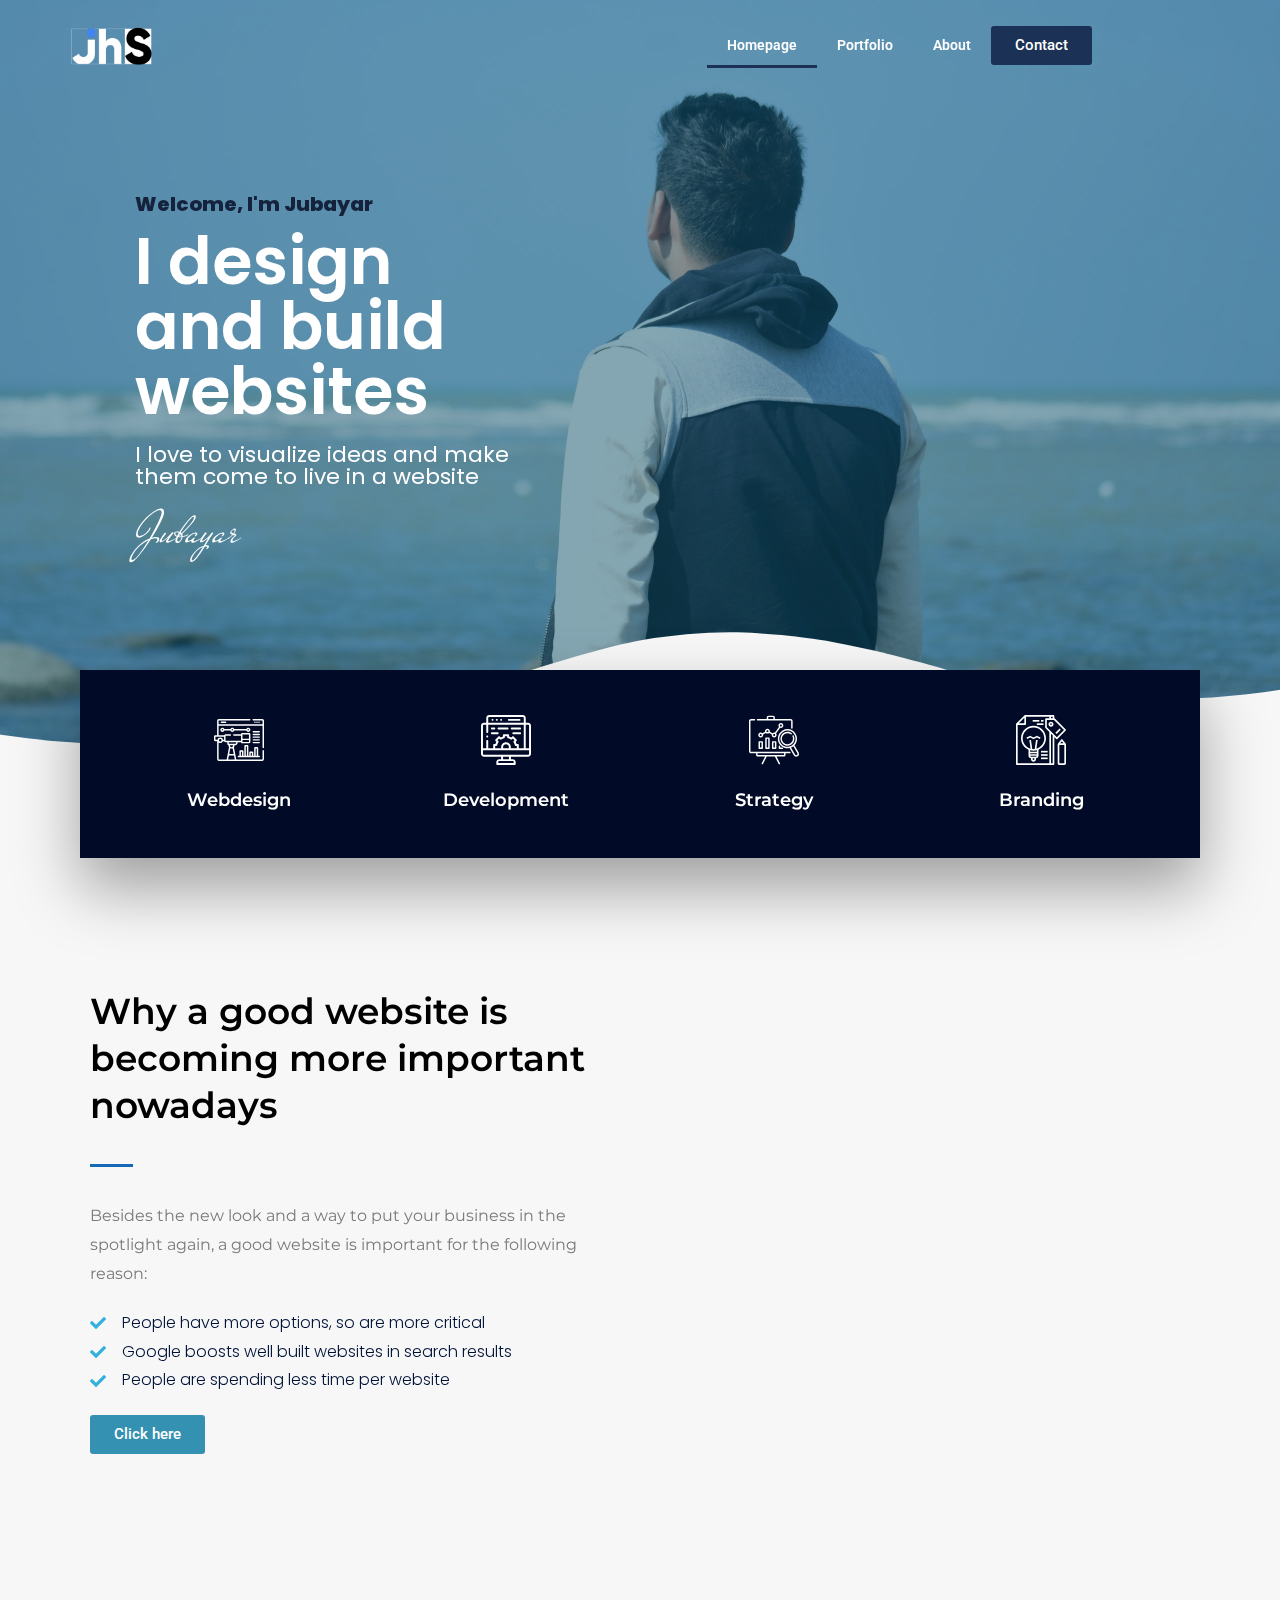
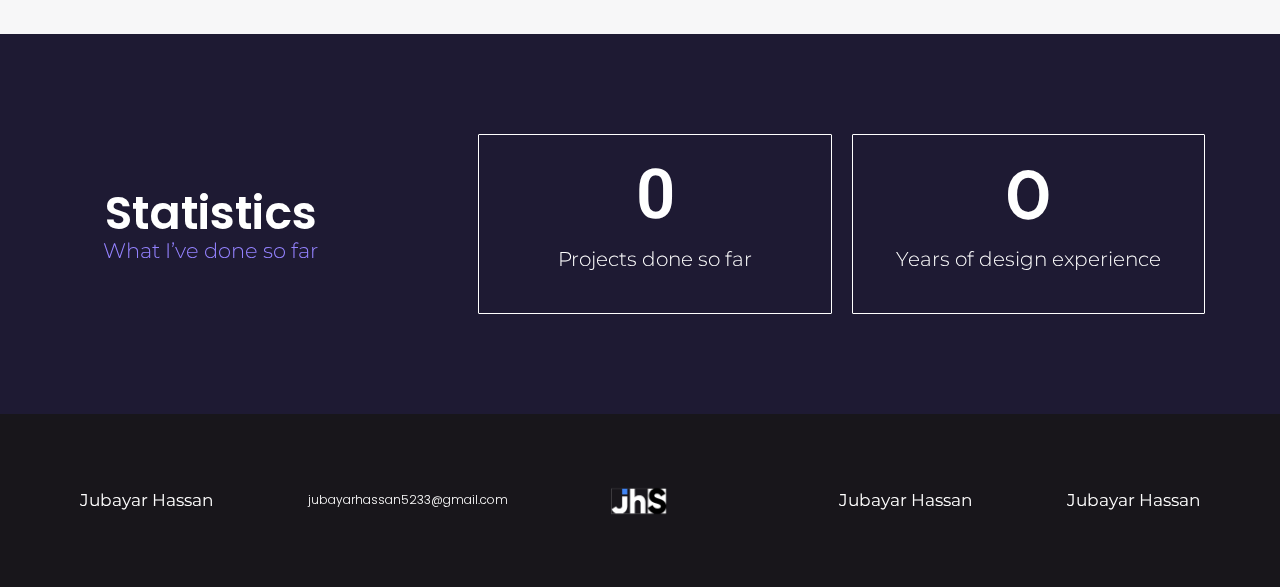
<file: index.html>
<!DOCTYPE html>
<html class="html" lang="en-US">
<head>
	<meta charset="UTF-8">
	<link rel="profile" href="https://gmpg.org/xfn/11">

	<title>MD. Jubayar Hassan &#8211; Just another WordPress site</title>
<meta name="robots" content="max-image-preview:large">
<meta name="viewport" content="width=device-width, initial-scale=1">
<link rel="dns-prefetch" href="//fonts.googleapis.com">
<link rel="dns-prefetch" href="//s.w.org">
<link rel="alternate" type="application/rss+xml" title="MD. Jubayar Hassan &raquo; Feed" href="https://jubayarhassan.github.io/jubayar2.0/feed/">
<link rel="alternate" type="application/rss+xml" title="MD. Jubayar Hassan &raquo; Comments Feed" href="https://jubayarhassan.github.io/jubayar2.0/comments/feed/">
<script>
window._wpemojiSettings = {"baseUrl":"https:\/\/s.w.org\/images\/core\/emoji\/13.1.0\/72x72\/","ext":".png","svgUrl":"https:\/\/s.w.org\/images\/core\/emoji\/13.1.0\/svg\/","svgExt":".svg","source":{"concatemoji":"https:\/\/jubayarhassan.github.io\/jubayar2.0\/wp-includes\/js\/wp-emoji-release.min.js?ver=5.9.3"}};
/*! This file is auto-generated */
!function(e,a,t){var n,r,o,i=a.createElement("canvas"),p=i.getContext&&i.getContext("2d");function s(e,t){var a=String.fromCharCode;p.clearRect(0,0,i.width,i.height),p.fillText(a.apply(this,e),0,0);e=i.toDataURL();return p.clearRect(0,0,i.width,i.height),p.fillText(a.apply(this,t),0,0),e===i.toDataURL()}function c(e){var t=a.createElement("script");t.src=e,t.defer=t.type="text/javascript",a.getElementsByTagName("head")[0].appendChild(t)}for(o=Array("flag","emoji"),t.supports={everything:!0,everythingExceptFlag:!0},r=0;r<o.length;r++)t.supports[o[r]]=function(e){if(!p||!p.fillText)return!1;switch(p.textBaseline="top",p.font="600 32px Arial",e){case"flag":return s([127987,65039,8205,9895,65039],[127987,65039,8203,9895,65039])?!1:!s([55356,56826,55356,56819],[55356,56826,8203,55356,56819])&&!s([55356,57332,56128,56423,56128,56418,56128,56421,56128,56430,56128,56423,56128,56447],[55356,57332,8203,56128,56423,8203,56128,56418,8203,56128,56421,8203,56128,56430,8203,56128,56423,8203,56128,56447]);case"emoji":return!s([10084,65039,8205,55357,56613],[10084,65039,8203,55357,56613])}return!1}(o[r]),t.supports.everything=t.supports.everything&&t.supports[o[r]],"flag"!==o[r]&&(t.supports.everythingExceptFlag=t.supports.everythingExceptFlag&&t.supports[o[r]]);t.supports.everythingExceptFlag=t.supports.everythingExceptFlag&&!t.supports.flag,t.DOMReady=!1,t.readyCallback=function(){t.DOMReady=!0},t.supports.everything||(n=function(){t.readyCallback()},a.addEventListener?(a.addEventListener("DOMContentLoaded",n,!1),e.addEventListener("load",n,!1)):(e.attachEvent("onload",n),a.attachEvent("onreadystatechange",function(){"complete"===a.readyState&&t.readyCallback()})),(n=t.source||{}).concatemoji?c(n.concatemoji):n.wpemoji&&n.twemoji&&(c(n.twemoji),c(n.wpemoji)))}(window,document,window._wpemojiSettings);
</script>
<style>img.wp-smiley,
img.emoji {
	display: inline !important;
	border: none !important;
	box-shadow: none !important;
	height: 1em !important;
	width: 1em !important;
	margin: 0 0.07em !important;
	vertical-align: -0.1em !important;
	background: none !important;
	padding: 0 !important;
}</style>
	<link rel="stylesheet" id="wp-block-library-css" href="https://jubayarhassan.github.io/jubayar2.0/wp-includes/css/dist/block-library/style.min.css?ver=5.9.3" media="all">
<style id="wp-block-library-theme-inline-css">.wp-block-audio figcaption{color:#555;font-size:13px;text-align:center}.is-dark-theme .wp-block-audio figcaption{color:hsla(0,0%,100%,.65)}.wp-block-code>code{font-family:Menlo,Consolas,monaco,monospace;color:#1e1e1e;padding:.8em 1em;border:1px solid #ddd;border-radius:4px}.wp-block-embed figcaption{color:#555;font-size:13px;text-align:center}.is-dark-theme .wp-block-embed figcaption{color:hsla(0,0%,100%,.65)}.blocks-gallery-caption{color:#555;font-size:13px;text-align:center}.is-dark-theme .blocks-gallery-caption{color:hsla(0,0%,100%,.65)}.wp-block-image figcaption{color:#555;font-size:13px;text-align:center}.is-dark-theme .wp-block-image figcaption{color:hsla(0,0%,100%,.65)}.wp-block-pullquote{border-top:4px solid;border-bottom:4px solid;margin-bottom:1.75em;color:currentColor}.wp-block-pullquote__citation,.wp-block-pullquote cite,.wp-block-pullquote footer{color:currentColor;text-transform:uppercase;font-size:.8125em;font-style:normal}.wp-block-quote{border-left:.25em solid;margin:0 0 1.75em;padding-left:1em}.wp-block-quote cite,.wp-block-quote footer{color:currentColor;font-size:.8125em;position:relative;font-style:normal}.wp-block-quote.has-text-align-right{border-left:none;border-right:.25em solid;padding-left:0;padding-right:1em}.wp-block-quote.has-text-align-center{border:none;padding-left:0}.wp-block-quote.is-large,.wp-block-quote.is-style-large,.wp-block-quote.is-style-plain{border:none}.wp-block-search .wp-block-search__label{font-weight:700}.wp-block-group:where(.has-background){padding:1.25em 2.375em}.wp-block-separator{border:none;border-bottom:2px solid;margin-left:auto;margin-right:auto;opacity:.4}.wp-block-separator:not(.is-style-wide):not(.is-style-dots){width:100px}.wp-block-separator.has-background:not(.is-style-dots){border-bottom:none;height:1px}.wp-block-separator.has-background:not(.is-style-wide):not(.is-style-dots){height:2px}.wp-block-table thead{border-bottom:3px solid}.wp-block-table tfoot{border-top:3px solid}.wp-block-table td,.wp-block-table th{padding:.5em;border:1px solid;word-break:normal}.wp-block-table figcaption{color:#555;font-size:13px;text-align:center}.is-dark-theme .wp-block-table figcaption{color:hsla(0,0%,100%,.65)}.wp-block-video figcaption{color:#555;font-size:13px;text-align:center}.is-dark-theme .wp-block-video figcaption{color:hsla(0,0%,100%,.65)}.wp-block-template-part.has-background{padding:1.25em 2.375em;margin-top:0;margin-bottom:0}</style>
<style id="global-styles-inline-css">body{--wp--preset--color--black: #000000;--wp--preset--color--cyan-bluish-gray: #abb8c3;--wp--preset--color--white: #ffffff;--wp--preset--color--pale-pink: #f78da7;--wp--preset--color--vivid-red: #cf2e2e;--wp--preset--color--luminous-vivid-orange: #ff6900;--wp--preset--color--luminous-vivid-amber: #fcb900;--wp--preset--color--light-green-cyan: #7bdcb5;--wp--preset--color--vivid-green-cyan: #00d084;--wp--preset--color--pale-cyan-blue: #8ed1fc;--wp--preset--color--vivid-cyan-blue: #0693e3;--wp--preset--color--vivid-purple: #9b51e0;--wp--preset--gradient--vivid-cyan-blue-to-vivid-purple: linear-gradient(135deg,rgba(6,147,227,1) 0%,rgb(155,81,224) 100%);--wp--preset--gradient--light-green-cyan-to-vivid-green-cyan: linear-gradient(135deg,rgb(122,220,180) 0%,rgb(0,208,130) 100%);--wp--preset--gradient--luminous-vivid-amber-to-luminous-vivid-orange: linear-gradient(135deg,rgba(252,185,0,1) 0%,rgba(255,105,0,1) 100%);--wp--preset--gradient--luminous-vivid-orange-to-vivid-red: linear-gradient(135deg,rgba(255,105,0,1) 0%,rgb(207,46,46) 100%);--wp--preset--gradient--very-light-gray-to-cyan-bluish-gray: linear-gradient(135deg,rgb(238,238,238) 0%,rgb(169,184,195) 100%);--wp--preset--gradient--cool-to-warm-spectrum: linear-gradient(135deg,rgb(74,234,220) 0%,rgb(151,120,209) 20%,rgb(207,42,186) 40%,rgb(238,44,130) 60%,rgb(251,105,98) 80%,rgb(254,248,76) 100%);--wp--preset--gradient--blush-light-purple: linear-gradient(135deg,rgb(255,206,236) 0%,rgb(152,150,240) 100%);--wp--preset--gradient--blush-bordeaux: linear-gradient(135deg,rgb(254,205,165) 0%,rgb(254,45,45) 50%,rgb(107,0,62) 100%);--wp--preset--gradient--luminous-dusk: linear-gradient(135deg,rgb(255,203,112) 0%,rgb(199,81,192) 50%,rgb(65,88,208) 100%);--wp--preset--gradient--pale-ocean: linear-gradient(135deg,rgb(255,245,203) 0%,rgb(182,227,212) 50%,rgb(51,167,181) 100%);--wp--preset--gradient--electric-grass: linear-gradient(135deg,rgb(202,248,128) 0%,rgb(113,206,126) 100%);--wp--preset--gradient--midnight: linear-gradient(135deg,rgb(2,3,129) 0%,rgb(40,116,252) 100%);--wp--preset--duotone--dark-grayscale: url('#wp-duotone-dark-grayscale');--wp--preset--duotone--grayscale: url('#wp-duotone-grayscale');--wp--preset--duotone--purple-yellow: url('#wp-duotone-purple-yellow');--wp--preset--duotone--blue-red: url('#wp-duotone-blue-red');--wp--preset--duotone--midnight: url('#wp-duotone-midnight');--wp--preset--duotone--magenta-yellow: url('#wp-duotone-magenta-yellow');--wp--preset--duotone--purple-green: url('#wp-duotone-purple-green');--wp--preset--duotone--blue-orange: url('#wp-duotone-blue-orange');--wp--preset--font-size--small: 13px;--wp--preset--font-size--medium: 20px;--wp--preset--font-size--large: 36px;--wp--preset--font-size--x-large: 42px;}.has-black-color{color: var(--wp--preset--color--black) !important;}.has-cyan-bluish-gray-color{color: var(--wp--preset--color--cyan-bluish-gray) !important;}.has-white-color{color: var(--wp--preset--color--white) !important;}.has-pale-pink-color{color: var(--wp--preset--color--pale-pink) !important;}.has-vivid-red-color{color: var(--wp--preset--color--vivid-red) !important;}.has-luminous-vivid-orange-color{color: var(--wp--preset--color--luminous-vivid-orange) !important;}.has-luminous-vivid-amber-color{color: var(--wp--preset--color--luminous-vivid-amber) !important;}.has-light-green-cyan-color{color: var(--wp--preset--color--light-green-cyan) !important;}.has-vivid-green-cyan-color{color: var(--wp--preset--color--vivid-green-cyan) !important;}.has-pale-cyan-blue-color{color: var(--wp--preset--color--pale-cyan-blue) !important;}.has-vivid-cyan-blue-color{color: var(--wp--preset--color--vivid-cyan-blue) !important;}.has-vivid-purple-color{color: var(--wp--preset--color--vivid-purple) !important;}.has-black-background-color{background-color: var(--wp--preset--color--black) !important;}.has-cyan-bluish-gray-background-color{background-color: var(--wp--preset--color--cyan-bluish-gray) !important;}.has-white-background-color{background-color: var(--wp--preset--color--white) !important;}.has-pale-pink-background-color{background-color: var(--wp--preset--color--pale-pink) !important;}.has-vivid-red-background-color{background-color: var(--wp--preset--color--vivid-red) !important;}.has-luminous-vivid-orange-background-color{background-color: var(--wp--preset--color--luminous-vivid-orange) !important;}.has-luminous-vivid-amber-background-color{background-color: var(--wp--preset--color--luminous-vivid-amber) !important;}.has-light-green-cyan-background-color{background-color: var(--wp--preset--color--light-green-cyan) !important;}.has-vivid-green-cyan-background-color{background-color: var(--wp--preset--color--vivid-green-cyan) !important;}.has-pale-cyan-blue-background-color{background-color: var(--wp--preset--color--pale-cyan-blue) !important;}.has-vivid-cyan-blue-background-color{background-color: var(--wp--preset--color--vivid-cyan-blue) !important;}.has-vivid-purple-background-color{background-color: var(--wp--preset--color--vivid-purple) !important;}.has-black-border-color{border-color: var(--wp--preset--color--black) !important;}.has-cyan-bluish-gray-border-color{border-color: var(--wp--preset--color--cyan-bluish-gray) !important;}.has-white-border-color{border-color: var(--wp--preset--color--white) !important;}.has-pale-pink-border-color{border-color: var(--wp--preset--color--pale-pink) !important;}.has-vivid-red-border-color{border-color: var(--wp--preset--color--vivid-red) !important;}.has-luminous-vivid-orange-border-color{border-color: var(--wp--preset--color--luminous-vivid-orange) !important;}.has-luminous-vivid-amber-border-color{border-color: var(--wp--preset--color--luminous-vivid-amber) !important;}.has-light-green-cyan-border-color{border-color: var(--wp--preset--color--light-green-cyan) !important;}.has-vivid-green-cyan-border-color{border-color: var(--wp--preset--color--vivid-green-cyan) !important;}.has-pale-cyan-blue-border-color{border-color: var(--wp--preset--color--pale-cyan-blue) !important;}.has-vivid-cyan-blue-border-color{border-color: var(--wp--preset--color--vivid-cyan-blue) !important;}.has-vivid-purple-border-color{border-color: var(--wp--preset--color--vivid-purple) !important;}.has-vivid-cyan-blue-to-vivid-purple-gradient-background{background: var(--wp--preset--gradient--vivid-cyan-blue-to-vivid-purple) !important;}.has-light-green-cyan-to-vivid-green-cyan-gradient-background{background: var(--wp--preset--gradient--light-green-cyan-to-vivid-green-cyan) !important;}.has-luminous-vivid-amber-to-luminous-vivid-orange-gradient-background{background: var(--wp--preset--gradient--luminous-vivid-amber-to-luminous-vivid-orange) !important;}.has-luminous-vivid-orange-to-vivid-red-gradient-background{background: var(--wp--preset--gradient--luminous-vivid-orange-to-vivid-red) !important;}.has-very-light-gray-to-cyan-bluish-gray-gradient-background{background: var(--wp--preset--gradient--very-light-gray-to-cyan-bluish-gray) !important;}.has-cool-to-warm-spectrum-gradient-background{background: var(--wp--preset--gradient--cool-to-warm-spectrum) !important;}.has-blush-light-purple-gradient-background{background: var(--wp--preset--gradient--blush-light-purple) !important;}.has-blush-bordeaux-gradient-background{background: var(--wp--preset--gradient--blush-bordeaux) !important;}.has-luminous-dusk-gradient-background{background: var(--wp--preset--gradient--luminous-dusk) !important;}.has-pale-ocean-gradient-background{background: var(--wp--preset--gradient--pale-ocean) !important;}.has-electric-grass-gradient-background{background: var(--wp--preset--gradient--electric-grass) !important;}.has-midnight-gradient-background{background: var(--wp--preset--gradient--midnight) !important;}.has-small-font-size{font-size: var(--wp--preset--font-size--small) !important;}.has-medium-font-size{font-size: var(--wp--preset--font-size--medium) !important;}.has-large-font-size{font-size: var(--wp--preset--font-size--large) !important;}.has-x-large-font-size{font-size: var(--wp--preset--font-size--x-large) !important;}</style>
<link rel="stylesheet" id="font-awesome-css" href="https://jubayarhassan.github.io/jubayar2.0/wp-content/themes/oceanwp/assets/fonts/fontawesome/css/all.min.css?ver=5.15.1" media="all">
<link rel="stylesheet" id="simple-line-icons-css" href="https://jubayarhassan.github.io/jubayar2.0/wp-content/themes/oceanwp/assets/css/third/simple-line-icons.min.css?ver=2.4.0" media="all">
<link rel="stylesheet" id="oceanwp-style-css" href="https://jubayarhassan.github.io/jubayar2.0/wp-content/themes/oceanwp/assets/css/style.min.css?ver=3.1.4" media="all">
<link rel="stylesheet" id="oceanwp-hamburgers-css" href="https://jubayarhassan.github.io/jubayar2.0/wp-content/themes/oceanwp/assets/css/third/hamburgers/hamburgers.min.css?ver=3.1.4" media="all">
<link rel="stylesheet" id="oceanwp-3dy-css" href="https://jubayarhassan.github.io/jubayar2.0/wp-content/themes/oceanwp/assets/css/third/hamburgers/types/3dy.css?ver=3.1.4" media="all">
<link rel="stylesheet" id="oceanwp-google-font-montserrat-css" href="//fonts.googleapis.com/css?family=Montserrat%3A100%2C200%2C300%2C400%2C500%2C600%2C700%2C800%2C900%2C100i%2C200i%2C300i%2C400i%2C500i%2C600i%2C700i%2C800i%2C900i&#038;subset=latin&#038;display=swap&#038;ver=5.9.3" media="all">
<link rel="stylesheet" id="elementor-icons-css" href="https://jubayarhassan.github.io/jubayar2.0/wp-content/plugins/elementor/assets/lib/eicons/css/elementor-icons.min.css?ver=5.15.0" media="all">
<link rel="stylesheet" id="elementor-frontend-legacy-css" href="https://jubayarhassan.github.io/jubayar2.0/wp-content/plugins/elementor/assets/css/frontend-legacy.min.css?ver=3.6.5" media="all">
<link rel="stylesheet" id="elementor-frontend-css" href="https://jubayarhassan.github.io/jubayar2.0/wp-content/plugins/elementor/assets/css/frontend.min.css?ver=3.6.5" media="all">
<link rel="stylesheet" id="elementor-post-7-css" href="https://jubayarhassan.github.io/jubayar2.0/wp-content/uploads/elementor/css/post-7.css?ver=1653232389" media="all">
<link rel="stylesheet" id="elementor-pro-css" href="https://jubayarhassan.github.io/jubayar2.0/wp-content/plugins/elementor-pro/assets/css/frontend.min.css?ver=3.6.3" media="all">
<link rel="stylesheet" id="elementor-global-css" href="https://jubayarhassan.github.io/jubayar2.0/wp-content/uploads/elementor/css/global.css?ver=1653232390" media="all">
<link rel="stylesheet" id="elementor-post-5-css" href="https://jubayarhassan.github.io/jubayar2.0/wp-content/uploads/elementor/css/post-5.css?ver=1653232390" media="all">
<link rel="stylesheet" id="elementor-post-175-css" href="https://jubayarhassan.github.io/jubayar2.0/wp-content/uploads/elementor/css/post-175.css?ver=1653232390" media="all">
<link rel="stylesheet" id="elementor-post-88-css" href="https://jubayarhassan.github.io/jubayar2.0/wp-content/uploads/elementor/css/post-88.css?ver=1653232390" media="all">
<link rel="stylesheet" id="oe-widgets-style-css" href="https://jubayarhassan.github.io/jubayar2.0/wp-content/plugins/ocean-extra/assets/css/widgets.css?ver=5.9.3" media="all">
<link rel="stylesheet" id="ecs-styles-css" href="https://jubayarhassan.github.io/jubayar2.0/wp-content/plugins/ele-custom-skin/assets/css/ecs-style.css?ver=3.1.4" media="all">
<link rel="stylesheet" id="google-fonts-1-css" href="https://fonts.googleapis.com/css?family=Montserrat%3A100%2C100italic%2C200%2C200italic%2C300%2C300italic%2C400%2C400italic%2C500%2C500italic%2C600%2C600italic%2C700%2C700italic%2C800%2C800italic%2C900%2C900italic%7CRoboto+Slab%3A100%2C100italic%2C200%2C200italic%2C300%2C300italic%2C400%2C400italic%2C500%2C500italic%2C600%2C600italic%2C700%2C700italic%2C800%2C800italic%2C900%2C900italic%7CRoboto%3A100%2C100italic%2C200%2C200italic%2C300%2C300italic%2C400%2C400italic%2C500%2C500italic%2C600%2C600italic%2C700%2C700italic%2C800%2C800italic%2C900%2C900italic%7CPoppins%3A100%2C100italic%2C200%2C200italic%2C300%2C300italic%2C400%2C400italic%2C500%2C500italic%2C600%2C600italic%2C700%2C700italic%2C800%2C800italic%2C900%2C900italic%7CMr+De+Haviland%3A100%2C100italic%2C200%2C200italic%2C300%2C300italic%2C400%2C400italic%2C500%2C500italic%2C600%2C600italic%2C700%2C700italic%2C800%2C800italic%2C900%2C900italic&#038;display=auto&#038;ver=5.9.3" media="all">
<link rel="stylesheet" id="elementor-icons-shared-0-css" href="https://jubayarhassan.github.io/jubayar2.0/wp-content/plugins/elementor/assets/lib/font-awesome/css/fontawesome.min.css?ver=5.15.3" media="all">
<link rel="stylesheet" id="elementor-icons-fa-solid-css" href="https://jubayarhassan.github.io/jubayar2.0/wp-content/plugins/elementor/assets/lib/font-awesome/css/solid.min.css?ver=5.15.3" media="all">
<link rel="stylesheet" id="elementor-icons-fa-brands-css" href="https://jubayarhassan.github.io/jubayar2.0/wp-content/plugins/elementor/assets/lib/font-awesome/css/brands.min.css?ver=5.15.3" media="all">
<script src="https://jubayarhassan.github.io/jubayar2.0/wp-includes/js/jquery/jquery.min.js?ver=3.6.0" id="jquery-core-js"></script>
<script src="https://jubayarhassan.github.io/jubayar2.0/wp-includes/js/jquery/jquery-migrate.min.js?ver=3.3.2" id="jquery-migrate-js"></script>
<script id="ecs_ajax_load-js-extra">
var ecs_ajax_params = {"ajaxurl":"https:\/\/jubayarhassan.github.io\/jubayar2.0\/wp-admin\/admin-ajax.php","posts":"{\"error\":\"\",\"m\":\"\",\"p\":\"5\",\"post_parent\":\"\",\"subpost\":\"\",\"subpost_id\":\"\",\"attachment\":\"\",\"attachment_id\":0,\"name\":\"\",\"pagename\":\"\",\"page_id\":\"5\",\"second\":\"\",\"minute\":\"\",\"hour\":\"\",\"day\":0,\"monthnum\":0,\"year\":0,\"w\":0,\"category_name\":\"\",\"tag\":\"\",\"cat\":\"\",\"tag_id\":\"\",\"author\":\"\",\"author_name\":\"\",\"feed\":\"\",\"tb\":\"\",\"paged\":0,\"meta_key\":\"\",\"meta_value\":\"\",\"preview\":\"\",\"s\":\"\",\"sentence\":\"\",\"title\":\"\",\"fields\":\"\",\"menu_order\":\"\",\"embed\":\"\",\"category__in\":[],\"category__not_in\":[],\"category__and\":[],\"post__in\":[],\"post__not_in\":[],\"post_name__in\":[],\"tag__in\":[],\"tag__not_in\":[],\"tag__and\":[],\"tag_slug__in\":[],\"tag_slug__and\":[],\"post_parent__in\":[],\"post_parent__not_in\":[],\"author__in\":[],\"author__not_in\":[],\"ignore_sticky_posts\":false,\"suppress_filters\":false,\"cache_results\":true,\"update_post_term_cache\":true,\"lazy_load_term_meta\":true,\"update_post_meta_cache\":true,\"post_type\":\"\",\"posts_per_page\":10,\"nopaging\":false,\"comments_per_page\":\"50\",\"no_found_rows\":false,\"order\":\"DESC\"}"};
</script>
<script src="https://jubayarhassan.github.io/jubayar2.0/wp-content/plugins/ele-custom-skin/assets/js/ecs_ajax_pagination.js?ver=3.1.4" id="ecs_ajax_load-js"></script>
<script src="https://jubayarhassan.github.io/jubayar2.0/wp-content/plugins/ele-custom-skin/assets/js/ecs.js?ver=3.1.4" id="ecs-script-js"></script>
<link rel="https://api.w.org/" href="https://jubayarhassan.github.io/jubayar2.0/wp-json/">
<link rel="alternate" type="application/json" href="https://jubayarhassan.github.io/jubayar2.0/wp-json/wp/v2/pages/5">
<link rel="EditURI" type="application/rsd+xml" title="RSD" href="https://jubayarhassan.github.io/jubayar2.0/xmlrpc.php?rsd">
<link rel="wlwmanifest" type="application/wlwmanifest+xml" href="https://jubayarhassan.github.io/jubayar2.0/wp-includes/wlwmanifest.xml"> 
<meta name="generator" content="WordPress 5.9.3">
<link rel="canonical" href="https://jubayarhassan.github.io/jubayar2.0/">
<link rel="shortlink" href="https://jubayarhassan.github.io/jubayar2.0/">
<link rel="alternate" type="application/json+oembed" href="https://jubayarhassan.github.io/jubayar2.0/wp-json/oembed/1.0/embed?url=https%3A%2F%2Fjubayarhassan.github.io%2Fjubayar2.0%2F">
<link rel="alternate" type="text/xml+oembed" href="https://jubayarhassan.github.io/jubayar2.0/wp-json/oembed/1.0/embed?url=https%3A%2F%2Fjubayarhassan.github.io%2Fjubayar2.0%2F&#038;format=xml">
<style>.recentcomments a{display:inline !important;padding:0 !important;margin:0 !important;}</style>
<!-- OceanWP CSS -->
<style type="text/css">/* General CSS */.container{width:357px}@media only screen and (min-width:960px){.widget-area,.content-left-sidebar .widget-area{width:90%}}#main #content-wrap,.separate-layout #main #content-wrap{padding-top:0;padding-bottom:0}.page-header,.has-transparent-header .page-header{padding:0}.page-header .page-header-title,.page-header.background-image-page-header .page-header-title{color:rgba(0,0,0,0)}.site-breadcrumbs,.background-image-page-header .site-breadcrumbs{color:rgba(198,198,198,0)}.site-breadcrumbs ul li .breadcrumb-sep,.site-breadcrumbs ol li .breadcrumb-sep{color:rgba(198,198,198,0)}.site-breadcrumbs a,.background-image-page-header .site-breadcrumbs a{color:rgba(51,51,51,0)}.site-breadcrumbs a .owp-icon use,.background-image-page-header .site-breadcrumbs a .owp-icon use{stroke:rgba(51,51,51,0)}.site-breadcrumbs a:hover,.background-image-page-header .site-breadcrumbs a:hover{color:rgba(19,175,240,0)}.site-breadcrumbs a:hover .owp-icon use,.background-image-page-header .site-breadcrumbs a:hover .owp-icon use{stroke:rgba(19,175,240,0)}/* Header CSS */#site-logo #site-logo-inner,.oceanwp-social-menu .social-menu-inner,#site-header.full_screen-header .menu-bar-inner,.after-header-content .after-header-content-inner{height:90px}#site-navigation-wrap .dropdown-menu >li >a,.oceanwp-mobile-menu-icon a,.mobile-menu-close,.after-header-content-inner >a{line-height:90px}#site-header,.has-transparent-header .is-sticky #site-header,.has-vh-transparent .is-sticky #site-header.vertical-header,#searchform-header-replace{background-color:rgba(255,255,255,0)}#site-header{border-color:rgba(241,241,241,0)}#site-header-inner{padding:0 46px 0 32px}#site-header.has-header-media .overlay-header-media{background-color:rgba(0,0,0,0.5)}#site-logo #site-logo-inner a img,#site-header.center-header #site-navigation-wrap .middle-site-logo a img{max-width:70px}#site-header #site-logo #site-logo-inner a img,#site-header.center-header #site-navigation-wrap .middle-site-logo a img{max-height:50px}.effect-one #site-navigation-wrap .dropdown-menu >li >a.menu-link >span:after,.effect-three #site-navigation-wrap .dropdown-menu >li >a.menu-link >span:after,.effect-five #site-navigation-wrap .dropdown-menu >li >a.menu-link >span:before,.effect-five #site-navigation-wrap .dropdown-menu >li >a.menu-link >span:after,.effect-nine #site-navigation-wrap .dropdown-menu >li >a.menu-link >span:before,.effect-nine #site-navigation-wrap .dropdown-menu >li >a.menu-link >span:after{background-color:#2fb6ef}.effect-four #site-navigation-wrap .dropdown-menu >li >a.menu-link >span:before,.effect-four #site-navigation-wrap .dropdown-menu >li >a.menu-link >span:after,.effect-seven #site-navigation-wrap .dropdown-menu >li >a.menu-link:hover >span:after,.effect-seven #site-navigation-wrap .dropdown-menu >li.sfHover >a.menu-link >span:after{color:#2fb6ef}.effect-seven #site-navigation-wrap .dropdown-menu >li >a.menu-link:hover >span:after,.effect-seven #site-navigation-wrap .dropdown-menu >li.sfHover >a.menu-link >span:after{text-shadow:10px 0 #2fb6ef,-10px 0 #2fb6ef}#site-navigation-wrap .dropdown-menu >li >a,.oceanwp-mobile-menu-icon a,#searchform-header-replace-close{color:#ffffff}#site-navigation-wrap .dropdown-menu >li >a .owp-icon use,.oceanwp-mobile-menu-icon a .owp-icon use,#searchform-header-replace-close .owp-icon use{stroke:#ffffff}#site-navigation-wrap .dropdown-menu >li >a:hover,.oceanwp-mobile-menu-icon a:hover,#searchform-header-replace-close:hover{color:#e5e5e5}#site-navigation-wrap .dropdown-menu >li >a:hover .owp-icon use,.oceanwp-mobile-menu-icon a:hover .owp-icon use,#searchform-header-replace-close:hover .owp-icon use{stroke:#e5e5e5}.mobile-menu .hamburger-inner,.mobile-menu .hamburger-inner::before,.mobile-menu .hamburger-inner::after{background-color:#ffffff}#sidr li,#sidr ul,#mobile-dropdown ul li,#mobile-dropdown ul li ul{border-color:rgba(255,255,255,0.035)}/* Typography CSS */#site-navigation-wrap .dropdown-menu >li >a,#site-header.full_screen-header .fs-dropdown-menu >li >a,#site-header.top-header #site-navigation-wrap .dropdown-menu >li >a,#site-header.center-header #site-navigation-wrap .dropdown-menu >li >a,#site-header.medium-header #site-navigation-wrap .dropdown-menu >li >a,.oceanwp-mobile-menu-icon a{font-family:Montserrat;font-weight:600;font-size:16px}</style>
</head>

<body class="home page-template page-template-elementor_header_footer page page-id-5 wp-custom-logo wp-embed-responsive oceanwp-theme dropdown-mobile no-header-border default-breakpoint content-full-width content-max-width page-header-disabled has-breadcrumbs elementor-default elementor-template-full-width elementor-kit-7 elementor-page elementor-page-5" itemscope="itemscope" itemtype="https://schema.org/WebPage">

	<svg xmlns="http://www.w3.org/2000/svg" viewbox="0 0 0 0" width="0" height="0" focusable="false" role="none" style="visibility: hidden; position: absolute; left: -9999px; overflow: hidden;"><defs><filter id="wp-duotone-dark-grayscale"><fecolormatrix color-interpolation-filters="sRGB" type="matrix" values=" .299 .587 .114 0 0 .299 .587 .114 0 0 .299 .587 .114 0 0 .299 .587 .114 0 0 "></fecolormatrix><fecomponenttransfer color-interpolation-filters="sRGB"><fefuncr type="table" tablevalues="0 0.49803921568627"></fefuncr><fefuncg type="table" tablevalues="0 0.49803921568627"></fefuncg><fefuncb type="table" tablevalues="0 0.49803921568627"></fefuncb><fefunca type="table" tablevalues="1 1"></fefunca></fecomponenttransfer><fecomposite in2="SourceGraphic" operator="in"></fecomposite></filter></defs></svg><svg xmlns="http://www.w3.org/2000/svg" viewbox="0 0 0 0" width="0" height="0" focusable="false" role="none" style="visibility: hidden; position: absolute; left: -9999px; overflow: hidden;"><defs><filter id="wp-duotone-grayscale"><fecolormatrix color-interpolation-filters="sRGB" type="matrix" values=" .299 .587 .114 0 0 .299 .587 .114 0 0 .299 .587 .114 0 0 .299 .587 .114 0 0 "></fecolormatrix><fecomponenttransfer color-interpolation-filters="sRGB"><fefuncr type="table" tablevalues="0 1"></fefuncr><fefuncg type="table" tablevalues="0 1"></fefuncg><fefuncb type="table" tablevalues="0 1"></fefuncb><fefunca type="table" tablevalues="1 1"></fefunca></fecomponenttransfer><fecomposite in2="SourceGraphic" operator="in"></fecomposite></filter></defs></svg><svg xmlns="http://www.w3.org/2000/svg" viewbox="0 0 0 0" width="0" height="0" focusable="false" role="none" style="visibility: hidden; position: absolute; left: -9999px; overflow: hidden;"><defs><filter id="wp-duotone-purple-yellow"><fecolormatrix color-interpolation-filters="sRGB" type="matrix" values=" .299 .587 .114 0 0 .299 .587 .114 0 0 .299 .587 .114 0 0 .299 .587 .114 0 0 "></fecolormatrix><fecomponenttransfer color-interpolation-filters="sRGB"><fefuncr type="table" tablevalues="0.54901960784314 0.98823529411765"></fefuncr><fefuncg type="table" tablevalues="0 1"></fefuncg><fefuncb type="table" tablevalues="0.71764705882353 0.25490196078431"></fefuncb><fefunca type="table" tablevalues="1 1"></fefunca></fecomponenttransfer><fecomposite in2="SourceGraphic" operator="in"></fecomposite></filter></defs></svg><svg xmlns="http://www.w3.org/2000/svg" viewbox="0 0 0 0" width="0" height="0" focusable="false" role="none" style="visibility: hidden; position: absolute; left: -9999px; overflow: hidden;"><defs><filter id="wp-duotone-blue-red"><fecolormatrix color-interpolation-filters="sRGB" type="matrix" values=" .299 .587 .114 0 0 .299 .587 .114 0 0 .299 .587 .114 0 0 .299 .587 .114 0 0 "></fecolormatrix><fecomponenttransfer color-interpolation-filters="sRGB"><fefuncr type="table" tablevalues="0 1"></fefuncr><fefuncg type="table" tablevalues="0 0.27843137254902"></fefuncg><fefuncb type="table" tablevalues="0.5921568627451 0.27843137254902"></fefuncb><fefunca type="table" tablevalues="1 1"></fefunca></fecomponenttransfer><fecomposite in2="SourceGraphic" operator="in"></fecomposite></filter></defs></svg><svg xmlns="http://www.w3.org/2000/svg" viewbox="0 0 0 0" width="0" height="0" focusable="false" role="none" style="visibility: hidden; position: absolute; left: -9999px; overflow: hidden;"><defs><filter id="wp-duotone-midnight"><fecolormatrix color-interpolation-filters="sRGB" type="matrix" values=" .299 .587 .114 0 0 .299 .587 .114 0 0 .299 .587 .114 0 0 .299 .587 .114 0 0 "></fecolormatrix><fecomponenttransfer color-interpolation-filters="sRGB"><fefuncr type="table" tablevalues="0 0"></fefuncr><fefuncg type="table" tablevalues="0 0.64705882352941"></fefuncg><fefuncb type="table" tablevalues="0 1"></fefuncb><fefunca type="table" tablevalues="1 1"></fefunca></fecomponenttransfer><fecomposite in2="SourceGraphic" operator="in"></fecomposite></filter></defs></svg><svg xmlns="http://www.w3.org/2000/svg" viewbox="0 0 0 0" width="0" height="0" focusable="false" role="none" style="visibility: hidden; position: absolute; left: -9999px; overflow: hidden;"><defs><filter id="wp-duotone-magenta-yellow"><fecolormatrix color-interpolation-filters="sRGB" type="matrix" values=" .299 .587 .114 0 0 .299 .587 .114 0 0 .299 .587 .114 0 0 .299 .587 .114 0 0 "></fecolormatrix><fecomponenttransfer color-interpolation-filters="sRGB"><fefuncr type="table" tablevalues="0.78039215686275 1"></fefuncr><fefuncg type="table" tablevalues="0 0.94901960784314"></fefuncg><fefuncb type="table" tablevalues="0.35294117647059 0.47058823529412"></fefuncb><fefunca type="table" tablevalues="1 1"></fefunca></fecomponenttransfer><fecomposite in2="SourceGraphic" operator="in"></fecomposite></filter></defs></svg><svg xmlns="http://www.w3.org/2000/svg" viewbox="0 0 0 0" width="0" height="0" focusable="false" role="none" style="visibility: hidden; position: absolute; left: -9999px; overflow: hidden;"><defs><filter id="wp-duotone-purple-green"><fecolormatrix color-interpolation-filters="sRGB" type="matrix" values=" .299 .587 .114 0 0 .299 .587 .114 0 0 .299 .587 .114 0 0 .299 .587 .114 0 0 "></fecolormatrix><fecomponenttransfer color-interpolation-filters="sRGB"><fefuncr type="table" tablevalues="0.65098039215686 0.40392156862745"></fefuncr><fefuncg type="table" tablevalues="0 1"></fefuncg><fefuncb type="table" tablevalues="0.44705882352941 0.4"></fefuncb><fefunca type="table" tablevalues="1 1"></fefunca></fecomponenttransfer><fecomposite in2="SourceGraphic" operator="in"></fecomposite></filter></defs></svg><svg xmlns="http://www.w3.org/2000/svg" viewbox="0 0 0 0" width="0" height="0" focusable="false" role="none" style="visibility: hidden; position: absolute; left: -9999px; overflow: hidden;"><defs><filter id="wp-duotone-blue-orange"><fecolormatrix color-interpolation-filters="sRGB" type="matrix" values=" .299 .587 .114 0 0 .299 .587 .114 0 0 .299 .587 .114 0 0 .299 .587 .114 0 0 "></fecolormatrix><fecomponenttransfer color-interpolation-filters="sRGB"><fefuncr type="table" tablevalues="0.098039215686275 1"></fefuncr><fefuncg type="table" tablevalues="0 0.66274509803922"></fefuncg><fefuncb type="table" tablevalues="0.84705882352941 0.41960784313725"></fefuncb><fefunca type="table" tablevalues="1 1"></fefunca></fecomponenttransfer><fecomposite in2="SourceGraphic" operator="in"></fecomposite></filter></defs></svg>
	
	<div id="outer-wrap" class="site clr">

		<a class="skip-link screen-reader-text" href="#main">Skip to content</a>

		
		<div id="wrap" class="clr">

			
				<div id="transparent-header-wrap" class="clr">
	
<header id="site-header" class="effect-one clr" data-height="90" itemscope="itemscope" itemtype="https://schema.org/WPHeader" role="banner">

			<div data-elementor-type="header" data-elementor-id="175" class="elementor elementor-175 elementor-location-header">
					<div class="elementor-section-wrap">
								<section class="elementor-section elementor-top-section elementor-element elementor-element-d9dab97 elementor-section-height-min-height elementor-section-boxed elementor-section-height-default elementor-section-items-middle" data-id="d9dab97" data-element_type="section" data-settings="{&quot;background_motion_fx_mouseTrack_effect&quot;:&quot;yes&quot;,&quot;background_motion_fx_mouseTrack_direction&quot;:&quot;negative&quot;,&quot;background_motion_fx_mouseTrack_speed&quot;:{&quot;unit&quot;:&quot;px&quot;,&quot;size&quot;:2.9,&quot;sizes&quot;:[]}}">
						<div class="elementor-container elementor-column-gap-default">
							<div class="elementor-row">
					<div class="elementor-column elementor-col-25 elementor-top-column elementor-element elementor-element-8e2ca91 elementor-invisible" data-id="8e2ca91" data-element_type="column" data-settings="{&quot;animation&quot;:&quot;fadeInDown&quot;}">
			<div class="elementor-column-wrap elementor-element-populated">
							<div class="elementor-widget-wrap">
						<div class="elementor-element elementor-element-4196328 elementor-widget elementor-widget-image" data-id="4196328" data-element_type="widget" data-widget_type="image.default">
				<div class="elementor-widget-container">
								<div class="elementor-image">
													<a href="https://jubayarhassan.github.io/jubayar2.0/">
							<img width="1024" height="555" src="https://jubayarhassan.github.io/jubayar2.0/wp-content/uploads/2021/01/manelogoicon-1-1024x555.png" class="elementor-animation-shrink attachment-large size-large" alt="" loading="lazy" srcset="https://jubayarhassan.github.io/jubayar2.0/wp-content/uploads/2021/01/manelogoicon-1-1024x555.png 1024w, https://jubayarhassan.github.io/jubayar2.0/wp-content/uploads/2021/01/manelogoicon-1-300x163.png 300w, https://jubayarhassan.github.io/jubayar2.0/wp-content/uploads/2021/01/manelogoicon-1-768x416.png 768w, https://jubayarhassan.github.io/jubayar2.0/wp-content/uploads/2021/01/manelogoicon-1-1536x833.png 1536w, https://jubayarhassan.github.io/jubayar2.0/wp-content/uploads/2021/01/manelogoicon-1-2048x1111.png 2048w" sizes="(max-width: 1024px) 100vw, 1024px">								</a>
														</div>
						</div>
				</div>
						</div>
					</div>
		</div>
				<div class="elementor-column elementor-col-25 elementor-top-column elementor-element elementor-element-5289980 elementor-invisible" data-id="5289980" data-element_type="column" data-settings="{&quot;animation&quot;:&quot;fadeInDown&quot;,&quot;animation_delay&quot;:300}">
			<div class="elementor-column-wrap elementor-element-populated">
							<div class="elementor-widget-wrap">
						<div class="elementor-element elementor-element-9734a58 elementor-nav-menu__align-right elementor-nav-menu--dropdown-tablet elementor-nav-menu__text-align-aside elementor-nav-menu--toggle elementor-nav-menu--burger elementor-widget elementor-widget-nav-menu" data-id="9734a58" data-element_type="widget" data-settings="{&quot;layout&quot;:&quot;horizontal&quot;,&quot;submenu_icon&quot;:{&quot;value&quot;:&quot;&lt;i class=\&quot;fas fa-caret-down\&quot;&gt;&lt;\/i&gt;&quot;,&quot;library&quot;:&quot;fa-solid&quot;},&quot;toggle&quot;:&quot;burger&quot;}" data-widget_type="nav-menu.default">
				<div class="elementor-widget-container">
						<nav migration_allowed="1" migrated="0" role="navigation" class="elementor-nav-menu--main elementor-nav-menu__container elementor-nav-menu--layout-horizontal e--pointer-underline e--animation-fade">
				<ul id="menu-1-9734a58" class="elementor-nav-menu">
<li class="menu-item menu-item-type-post_type menu-item-object-page menu-item-home current-menu-item page_item page-item-5 current_page_item menu-item-64"><a href="https://jubayarhassan.github.io/jubayar2.0/" aria-current="page" class="elementor-item elementor-item-active">Homepage</a></li>
<li class="menu-item menu-item-type-custom menu-item-object-custom menu-item-65"><a href="https://jubayarhassan.github.io/jubayar2.0/portfolio/" class="elementor-item">Portfolio</a></li>
<li class="menu-item menu-item-type-custom menu-item-object-custom menu-item-66"><a href="https://jubayarhassan.github.io/jubayar2.0/about/" class="elementor-item">About</a></li>
</ul>			</nav>
					<div class="elementor-menu-toggle" role="button" tabindex="0" aria-label="Menu Toggle" aria-expanded="false">
			<i aria-hidden="true" role="presentation" class="elementor-menu-toggle__icon--open eicon-menu-bar"></i><i aria-hidden="true" role="presentation" class="elementor-menu-toggle__icon--close eicon-close"></i>			<span class="elementor-screen-only">Menu</span>
		</div>
			<nav class="elementor-nav-menu--dropdown elementor-nav-menu__container" role="navigation" aria-hidden="true">
				<ul id="menu-2-9734a58" class="elementor-nav-menu">
<li class="menu-item menu-item-type-post_type menu-item-object-page menu-item-home current-menu-item page_item page-item-5 current_page_item menu-item-64"><a href="https://jubayarhassan.github.io/jubayar2.0/" aria-current="page" class="elementor-item elementor-item-active" tabindex="-1">Homepage</a></li>
<li class="menu-item menu-item-type-custom menu-item-object-custom menu-item-65"><a href="https://jubayarhassan.github.io/jubayar2.0/portfolio/" class="elementor-item" tabindex="-1">Portfolio</a></li>
<li class="menu-item menu-item-type-custom menu-item-object-custom menu-item-66"><a href="https://jubayarhassan.github.io/jubayar2.0/about/" class="elementor-item" tabindex="-1">About</a></li>
</ul>			</nav>
				</div>
				</div>
						</div>
					</div>
		</div>
				<div class="elementor-column elementor-col-25 elementor-top-column elementor-element elementor-element-0fcbd7a elementor-invisible" data-id="0fcbd7a" data-element_type="column" data-settings="{&quot;animation&quot;:&quot;fadeInDown&quot;,&quot;animation_delay&quot;:600}">
			<div class="elementor-column-wrap elementor-element-populated">
							<div class="elementor-widget-wrap">
						<div class="elementor-element elementor-element-2c37e46 elementor-widget elementor-widget-button" data-id="2c37e46" data-element_type="widget" data-widget_type="button.default">
				<div class="elementor-widget-container">
					<div class="elementor-button-wrapper">
			<a href="https://jubayarhassan.github.io/jubayar2.0/contact/" class="elementor-button-link elementor-button elementor-size-sm elementor-animation-shrink" role="button">
						<span class="elementor-button-content-wrapper">
						<span class="elementor-button-text">Contact</span>
		</span>
					</a>
		</div>
				</div>
				</div>
						</div>
					</div>
		</div>
				<div class="elementor-column elementor-col-25 elementor-top-column elementor-element elementor-element-dd7ab30 elementor-invisible" data-id="dd7ab30" data-element_type="column" data-settings="{&quot;animation&quot;:&quot;fadeInDown&quot;,&quot;animation_delay&quot;:900}">
			<div class="elementor-column-wrap elementor-element-populated">
							<div class="elementor-widget-wrap">
						<div class="elementor-element elementor-element-6058126 elementor-shape-rounded elementor-grid-0 e-grid-align-center elementor-widget elementor-widget-social-icons" data-id="6058126" data-element_type="widget" data-widget_type="social-icons.default">
				<div class="elementor-widget-container">
					<div class="elementor-social-icons-wrapper elementor-grid">
							<span class="elementor-grid-item">
					<a class="elementor-icon elementor-social-icon elementor-social-icon-facebook elementor-animation-shrink elementor-repeater-item-f2b3da4" href="https://www.facebook.com/jubayarhassan5233/" target="_blank">
						<span class="elementor-screen-only">Facebook</span>
						<i class="fab fa-facebook"></i>					</a>
				</span>
							<span class="elementor-grid-item">
					<a class="elementor-icon elementor-social-icon elementor-social-icon-linkedin elementor-animation-shrink elementor-repeater-item-adb1d07" href="https://www.linkedin.com/in/md-jubayar-hassan-04b857147/" target="_blank">
						<span class="elementor-screen-only">Linkedin</span>
						<i class="fab fa-linkedin"></i>					</a>
				</span>
					</div>
				</div>
				</div>
						</div>
					</div>
		</div>
								</div>
					</div>
		</section>
							</div>
				</div>
		
</header><!-- #site-header -->

	</div>
	
			
			<main id="main" class="site-main clr" role="main">

						<div data-elementor-type="wp-post" data-elementor-id="5" class="elementor elementor-5">
						<div class="elementor-inner">
				<div class="elementor-section-wrap">
									<section class="elementor-section elementor-top-section elementor-element elementor-element-d5fd141 elementor-section-height-min-height elementor-section-boxed elementor-section-height-default elementor-section-items-middle" data-id="d5fd141" data-element_type="section" data-settings="{&quot;background_background&quot;:&quot;classic&quot;,&quot;shape_divider_bottom&quot;:&quot;waves&quot;,&quot;shape_divider_bottom_negative&quot;:&quot;yes&quot;}">
							<div class="elementor-background-overlay"></div>
						<div class="elementor-shape elementor-shape-bottom" data-negative="true">
			<svg xmlns="http://www.w3.org/2000/svg" viewbox="0 0 1000 100" preserveaspectratio="none">
	<path class="elementor-shape-fill" d="M790.5,93.1c-59.3-5.3-116.8-18-192.6-50c-29.6-12.7-76.9-31-100.5-35.9c-23.6-4.9-52.6-7.8-75.5-5.3
	c-10.2,1.1-22.6,1.4-50.1,7.4c-27.2,6.3-58.2,16.6-79.4,24.7c-41.3,15.9-94.9,21.9-134,22.6C72,58.2,0,25.8,0,25.8V100h1000V65.3
	c0,0-51.5,19.4-106.2,25.7C839.5,97,814.1,95.2,790.5,93.1z"></path>
</svg>		</div>
					<div class="elementor-container elementor-column-gap-default">
							<div class="elementor-row">
					<div class="elementor-column elementor-col-100 elementor-top-column elementor-element elementor-element-06fe775 elementor-invisible" data-id="06fe775" data-element_type="column" data-settings="{&quot;animation&quot;:&quot;fadeInLeft&quot;}">
			<div class="elementor-column-wrap elementor-element-populated">
							<div class="elementor-widget-wrap">
						<div class="elementor-element elementor-element-1adb0c4 elementor-widget elementor-widget-heading" data-id="1adb0c4" data-element_type="widget" data-widget_type="heading.default">
				<div class="elementor-widget-container">
			<h2 class="elementor-heading-title elementor-size-default">Welcome, I'm Jubayar</h2>		</div>
				</div>
				<div class="elementor-element elementor-element-8d6e209 elementor-widget elementor-widget-heading" data-id="8d6e209" data-element_type="widget" data-widget_type="heading.default">
				<div class="elementor-widget-container">
			<h1 class="elementor-heading-title elementor-size-default">I design and build websites</h1>		</div>
				</div>
				<div class="elementor-element elementor-element-e7f1893 elementor-widget elementor-widget-heading" data-id="e7f1893" data-element_type="widget" data-widget_type="heading.default">
				<div class="elementor-widget-container">
			<h2 class="elementor-heading-title elementor-size-default">I love to visualize ideas and make them come to live in a website</h2>		</div>
				</div>
				<div class="elementor-element elementor-element-455fbb1 elementor-widget elementor-widget-heading" data-id="455fbb1" data-element_type="widget" data-widget_type="heading.default">
				<div class="elementor-widget-container">
			<h1 class="elementor-heading-title elementor-size-default">Jubayar</h1>		</div>
				</div>
						</div>
					</div>
		</div>
								</div>
					</div>
		</section>
				<section class="elementor-section elementor-top-section elementor-element elementor-element-005f385 elementor-section-height-min-height elementor-section-items-top elementor-section-boxed elementor-section-height-default" data-id="005f385" data-element_type="section" data-settings="{&quot;background_background&quot;:&quot;classic&quot;}">
						<div class="elementor-container elementor-column-gap-default">
							<div class="elementor-row">
					<div class="elementor-column elementor-col-100 elementor-top-column elementor-element elementor-element-bac4e2b" data-id="bac4e2b" data-element_type="column">
			<div class="elementor-column-wrap elementor-element-populated">
							<div class="elementor-widget-wrap">
						<section class="elementor-section elementor-inner-section elementor-element elementor-element-d58b0ec elementor-section-boxed elementor-section-height-default elementor-section-height-default elementor-invisible" data-id="d58b0ec" data-element_type="section" data-settings="{&quot;background_background&quot;:&quot;classic&quot;,&quot;animation&quot;:&quot;fadeInUp&quot;,&quot;animation_delay&quot;:500}">
						<div class="elementor-container elementor-column-gap-default">
							<div class="elementor-row">
					<div class="elementor-column elementor-col-25 elementor-inner-column elementor-element elementor-element-754f714" data-id="754f714" data-element_type="column">
			<div class="elementor-column-wrap elementor-element-populated">
							<div class="elementor-widget-wrap">
						<div class="elementor-element elementor-element-3404103 elementor-view-default elementor-mobile-position-top elementor-vertical-align-top elementor-widget elementor-widget-icon-box" data-id="3404103" data-element_type="widget" data-widget_type="icon-box.default">
				<div class="elementor-widget-container">
					<div class="elementor-icon-box-wrapper">
						<div class="elementor-icon-box-icon">
				<span class="elementor-icon elementor-animation-grow">
				<svg xmlns="http://www.w3.org/2000/svg" id="Capa_1" height="512" viewbox="0 0 512 512" width="512"><g><g><path d="m504.5 339.5c4.142 0 7.5-3.358 7.5-7.5v-274.412c0-9.652-7.853-17.505-17.505-17.505h-93.495c-4.142 0-7.5 3.358-7.5 7.5s3.358 7.5 7.5 7.5h93.495c1.381 0 2.505 1.124 2.505 2.505v36.604h-449.93v-36.604c0-1.381 1.124-2.505 2.505-2.505h316.425c4.142 0 7.5-3.358 7.5-7.5s-3.358-7.5-7.5-7.5h-316.425c-9.652 0-17.505 7.853-17.505 17.505v149.476h-19.56c-6.898 0-12.51 5.612-12.51 12.51v36.072c0 6.898 5.612 12.51 12.51 12.51h19.56v181.261c0 12.407 10.093 22.5 22.5 22.5h434.93c12.407 0 22.5-10.093 22.5-22.5v-82.417c0-4.142-3.358-7.5-7.5-7.5s-7.5 3.358-7.5 7.5v82.417c0 4.136-3.364 7.5-7.5 7.5h-261.368l-24.011-125.751c3.32-4.843 5.268-10.697 5.268-17v-3.926h9.534c12.423 0 22.53-10.107 22.53-22.53v-8.74h35.165c.643 6.299 5.979 11.229 12.445 11.229h71.142c6.898 0 12.51-5.612 12.51-12.51v-80.159c0-6.898-5.612-12.51-12.51-12.51h-71.142c-6.466 0-11.802 4.93-12.445 11.229h-73.618c-4.142 0-7.5 3.358-7.5 7.5s3.358 7.5 7.5 7.5h73.553v52.722h-155.826c-1.39 0-2.52-1.13-2.52-2.52v-47.681c0-1.39 1.13-2.521 2.52-2.521h47.273c4.142 0 7.5-3.358 7.5-7.5s-3.358-7.5-7.5-7.5h-47.273c-7.286 0-13.542 4.473-16.18 10.815h-57.477v-97.873h449.93v222.809c0 4.142 3.358 7.5 7.5 7.5zm-212.947-139.48h66.163v42.114h-66.163zm0 57.114h66.163v18.066h-66.163zm-86.872 156.942 8.18 42.841h-68.038l8.18-42.841zm-37.843-72.451c3.787 1.718 7.986 2.684 12.409 2.684 4.133 0 8.075-.838 11.664-2.35l10.906 57.117h-45.949zm-2.733-27.458v-3.926h30.284v3.926c0 8.35-6.792 15.142-15.142 15.142s-15.142-6.793-15.142-15.142zm-12.833-35.196h75.18v8.74c0 4.152-3.378 7.53-7.53 7.53h-67.65zm-30.545 0h15.546v18.76c0 6.898 5.612 12.51 12.51 12.51h.323v3.926c0 5.893 1.706 11.393 4.642 16.042l-24.194 126.708h-74.984c-4.136 0-7.5-3.364-7.5-7.5v-168.038c4.727 3.637 10.63 5.815 17.043 5.815 12.313 0 22.79-7.981 26.55-19.038h13.883c2.638 6.342 8.895 10.815 16.181 10.815zm-69.655-19.818c0-7.191 5.85-13.041 13.041-13.041s13.041 5.85 13.041 13.041-5.85 13.041-13.041 13.041-13.041-5.85-13.041-13.041zm52.135-37.089v31.092h-11.705c-2.755-12.589-13.985-22.044-27.389-22.044s-24.634 9.455-27.389 22.044h-21.724v-31.092z"></path><path d="m75.49 66.901c-4.142 0-7.5 3.358-7.5 7.5s3.358 7.5 7.5 7.5h43.02c4.142 0 7.5-3.358 7.5-7.5s-3.358-7.5-7.5-7.5z"></path><path d="m468.58 74.401c0-4.144-3.359-7.504-7.504-7.504-4.144 0-7.504 3.359-7.504 7.504 0 4.144 3.359 7.503 7.504 7.503 4.145.001 7.504-3.359 7.504-7.503z"></path><path d="m447.57 74.401c0-4.144-3.359-7.504-7.504-7.504s-7.504 3.359-7.504 7.504c0 4.144 3.359 7.503 7.504 7.503s7.504-3.359 7.504-7.503z"></path><path d="m426.56 74.401c0-4.144-3.359-7.504-7.504-7.504s-7.504 3.359-7.504 7.504c0 4.144 3.359 7.503 7.504 7.503s7.504-3.359 7.504-7.503z"></path><path d="m329.864 144.5h-121.512c-2.931-8.708-11.168-15-20.852-15s-17.92 6.292-20.852 15h-59.297c-2.931-8.708-11.168-15-20.852-15-12.131 0-22 9.869-22 22s9.869 22 22 22c9.309 0 17.28-5.814 20.488-14h60.025c3.208 8.186 11.179 14 20.488 14s17.28-5.814 20.488-14h122.24c3.208 8.186 11.179 14 20.488 14 12.131 0 22-9.869 22-22s-9.869-22-22-22c-9.684 0-17.921 6.292-20.852 15zm-243.364 14c-3.86 0-7-3.14-7-7s3.14-7 7-7 7 3.14 7 7-3.14 7-7 7zm101 0c-3.86 0-7-3.14-7-7s3.14-7 7-7 7 3.14 7 7-3.14 7-7 7zm170.215-7c0 3.86-3.14 7-7 7s-7-3.14-7-7 3.14-7 7-7 7 3.14 7 7z"></path><path d="m290.969 362.202h-20.17c-5.79 0-10.5 4.71-10.5 10.5v45.187h-10.432c-4.142 0-7.5 3.358-7.5 7.5s3.358 7.5 7.5 7.5h213.24c4.142 0 7.5-3.358 7.5-7.5s-3.358-7.5-7.5-7.5h-10.432v-78.6c0-5.79-4.71-10.5-10.5-10.5h-20.17c-5.79 0-10.5 4.71-10.5 10.5v78.6h-9.232v-34.05c0-5.79-4.71-10.5-10.5-10.5h-20.17c-5.79 0-10.5 4.71-10.5 10.5v34.05h-9.232v-100.874c0-5.79-4.71-10.5-10.5-10.5h-20.171c-5.79 0-10.5 4.71-10.5 10.5v100.875h-9.231v-45.187c0-5.79-4.711-10.501-10.5-10.501zm-4.5 55.687h-11.17v-40.687h11.17zm140.035-74.099h11.17v74.1h-11.17zm-50.401 44.549h11.17v29.55h-11.17zm-50.403-66.824h11.17v96.375h-11.17z"></path><path d="m463.106 163.147h-61.029c-4.142 0-7.5 3.358-7.5 7.5s3.358 7.5 7.5 7.5h61.029c4.142 0 7.5-3.358 7.5-7.5s-3.357-7.5-7.5-7.5z"></path><path d="m463.106 191.161h-61.029c-4.142 0-7.5 3.358-7.5 7.5s3.358 7.5 7.5 7.5h61.029c4.142 0 7.5-3.358 7.5-7.5s-3.357-7.5-7.5-7.5z"></path><path d="m463.106 219.174h-61.029c-4.142 0-7.5 3.358-7.5 7.5s3.358 7.5 7.5 7.5h61.029c4.142 0 7.5-3.358 7.5-7.5s-3.357-7.5-7.5-7.5z"></path><path d="m463.106 247.187h-61.029c-4.142 0-7.5 3.358-7.5 7.5s3.358 7.5 7.5 7.5h61.029c4.142 0 7.5-3.358 7.5-7.5s-3.357-7.5-7.5-7.5z"></path><path d="m463.106 275.2h-61.029c-4.142 0-7.5 3.358-7.5 7.5s3.358 7.5 7.5 7.5h61.029c4.142 0 7.5-3.358 7.5-7.5s-3.357-7.5-7.5-7.5z"></path></g></g></svg>				</span>
			</div>
						<div class="elementor-icon-box-content">
				<h3 class="elementor-icon-box-title">
					<span>
						Webdesign					</span>
				</h3>
							</div>
		</div>
				</div>
				</div>
						</div>
					</div>
		</div>
				<div class="elementor-column elementor-col-25 elementor-inner-column elementor-element elementor-element-83a452f" data-id="83a452f" data-element_type="column">
			<div class="elementor-column-wrap elementor-element-populated">
							<div class="elementor-widget-wrap">
						<div class="elementor-element elementor-element-412ecc8 elementor-view-default elementor-mobile-position-top elementor-vertical-align-top elementor-widget elementor-widget-icon-box" data-id="412ecc8" data-element_type="widget" data-widget_type="icon-box.default">
				<div class="elementor-widget-container">
					<div class="elementor-icon-box-wrapper">
						<div class="elementor-icon-box-icon">
				<span class="elementor-icon elementor-animation-grow">
				<svg xmlns="http://www.w3.org/2000/svg" id="Capa_1" height="512" viewbox="0 0 512 512" width="512"><path id="XMLID_294_" d="m482 80h-24v-50c0-16.542-13.458-30-30-30h-344c-16.542 0-30 13.458-30 30v50h-24c-16.542 0-30 13.458-30 30v287.998c0 16.542 13.458 30 30 30h176v23.998h-19.024c-16.542 0-30 13.458-30 30v20.004c0 5.523 4.477 10 10 10h178.049c5.523 0 10-4.477 10-10v-20.004c0-16.542-13.458-30-30-30h-19.025v-23.998h176c16.542 0 30-13.458 30-30v-287.998c0-16.542-13.458-30-30-30zm0 20c5.514 0 10 4.486 10 10v229.998h-34v-239.998zm-398-80h344c5.514 0 10 4.486 10 10v50h-364v-50c0-5.514 4.486-10 10-10zm-54 80h24v74.99c0 5.523 4.477 10 10 10s10-4.477 10-10v-74.99h364v239.998h-51v-32.954c0-5.523-4.477-10-10-10h-13.011c-2.287-7.874-5.425-15.444-9.383-22.637l9.205-9.204c3.905-3.905 3.905-10.237 0-14.143l-30.36-30.36c-3.905-3.904-10.237-3.904-14.143 0l-9.204 9.205c-7.192-3.958-14.763-7.096-22.637-9.382v-13.011c0-5.523-4.477-10-10-10h-42.936c-5.523 0-10 4.477-10 10v13.011c-7.874 2.287-15.444 5.424-22.637 9.382l-9.204-9.205c-3.905-3.904-10.237-3.904-14.143 0l-30.36 30.36c-3.905 3.905-3.905 10.237 0 14.143l9.205 9.204c-3.958 7.192-7.096 14.763-9.383 22.637h-13.009c-5.523 0-10 4.477-10 10v32.954h-51v-75.008c0-5.523-4.477-10-10-10s-10 4.477-10 10v75.008h-34v-229.998c0-5.514 4.486-10 10-10zm147.045 165.774-7.643-7.643 16.218-16.218 7.643 7.643c3.337 3.335 8.552 3.886 12.512 1.319 9.463-6.136 19.84-10.437 30.843-12.783 4.616-.984 7.915-5.061 7.915-9.78v-10.802h22.936v10.802c0 4.719 3.299 8.796 7.915 9.78 11.002 2.346 21.379 6.646 30.843 12.783 3.96 2.567 9.175 2.017 12.512-1.319l7.643-7.643 16.218 16.218-7.643 7.643c-3.336 3.337-3.887 8.552-1.319 12.512 6.136 9.464 10.437 19.841 12.783 30.843.984 4.615 5.061 7.915 9.78 7.915h10.799v22.954h-62.343c.89-3.75 1.349-7.604 1.349-11.486 0-27.574-22.433-50.006-50.006-50.006s-50.006 22.433-50.006 50.006c0 3.882.459 7.736 1.349 11.486h-62.343v-22.954h10.801c4.719 0 8.796-3.299 9.78-7.915 2.346-11.003 6.647-21.38 12.783-30.843 2.568-3.959 2.018-9.175-1.319-12.512zm48.949 62.738c0-16.545 13.46-30.006 30.006-30.006s30.006 13.461 30.006 30.006c0 3.949-.799 7.85-2.316 11.486h-55.38c-1.517-3.636-2.316-7.537-2.316-11.486zm109.03 153.484v10.004h-158.048v-10.004c0-5.514 4.486-10 10-10h138.049c5.514 0 9.999 4.486 9.999 10zm-49.024-30h-60v-23.998h60zm196-43.998h-452c-5.514 0-10-4.486-10-10v-38h472v38c0 5.514-4.486 10-10 10z"></path><path id="XMLID_1617_" d="m286 60h108c5.523 0 10-4.477 10-10s-4.477-10-10-10h-108c-5.523 0-10 4.477-10 10s4.477 10 10 10z"></path><path id="XMLID_1618_" d="m162 60c2.63 0 5.21-1.07 7.07-2.93s2.93-4.44 2.93-7.07-1.07-5.21-2.93-7.07-4.44-2.93-7.07-2.93-5.21 1.07-7.07 2.93-2.93 4.44-2.93 7.07 1.07 5.21 2.93 7.07 4.44 2.93 7.07 2.93z"></path><path id="XMLID_1620_" d="m118 60c2.63 0 5.21-1.07 7.07-2.93s2.93-4.44 2.93-7.07-1.07-5.21-2.93-7.07-4.44-2.93-7.07-2.93-5.21 1.07-7.07 2.93-2.93 4.44-2.93 7.07 1.07 5.21 2.93 7.07 4.44 2.93 7.07 2.93z"></path><path id="XMLID_1623_" d="m206 60c2.63 0 5.21-1.07 7.07-2.93s2.93-4.44 2.93-7.07-1.07-5.21-2.93-7.07-4.44-2.93-7.07-2.93-5.21 1.07-7.07 2.93-2.93 4.44-2.93 7.07 1.07 5.21 2.93 7.07 4.44 2.93 7.07 2.93z"></path><path id="XMLID_1624_" d="m112 147.998h23.798c5.523 0 10-4.477 10-10s-4.477-10-10-10h-23.798c-5.523 0-10 4.477-10 10s4.477 10 10 10z"></path><path id="XMLID_1626_" d="m179.798 147.998h91.738c5.523 0 10-4.477 10-10s-4.477-10-10-10h-91.738c-5.523 0-10 4.477-10 10s4.477 10 10 10z"></path><path id="XMLID_1627_" d="m112 195.996h58c5.523 0 10-4.477 10-10s-4.477-10-10-10h-58c-5.523 0-10 4.477-10 10s4.477 10 10 10z"></path><path id="XMLID_1628_" d="m315.536 147.998h84.464c5.523 0 10-4.477 10-10s-4.477-10-10-10h-84.464c-5.523 0-10 4.477-10 10s4.477 10 10 10z"></path><path id="XMLID_1633_" d="m400 175.996h-68.439c-5.523 0-10 4.477-10 10s4.477 10 10 10h68.439c5.523 0 10-4.477 10-10s-4.477-10-10-10z"></path><path id="XMLID_1635_" d="m64 229.99c2.63 0 5.21-1.07 7.07-2.93s2.93-4.44 2.93-7.07-1.07-5.21-2.93-7.07-4.44-2.93-7.07-2.93-5.21 1.07-7.07 2.93-2.93 4.44-2.93 7.07 1.07 5.21 2.93 7.07 4.44 2.93 7.07 2.93z"></path></svg>				</span>
			</div>
						<div class="elementor-icon-box-content">
				<h3 class="elementor-icon-box-title">
					<span>
						Development					</span>
				</h3>
							</div>
		</div>
				</div>
				</div>
						</div>
					</div>
		</div>
				<div class="elementor-column elementor-col-25 elementor-inner-column elementor-element elementor-element-1eb5521" data-id="1eb5521" data-element_type="column">
			<div class="elementor-column-wrap elementor-element-populated">
							<div class="elementor-widget-wrap">
						<div class="elementor-element elementor-element-62c4dc0 elementor-view-default elementor-mobile-position-top elementor-vertical-align-top elementor-widget elementor-widget-icon-box" data-id="62c4dc0" data-element_type="widget" data-widget_type="icon-box.default">
				<div class="elementor-widget-container">
					<div class="elementor-icon-box-wrapper">
						<div class="elementor-icon-box-icon">
				<span class="elementor-icon elementor-animation-grow">
				<svg xmlns="http://www.w3.org/2000/svg" xmlns:xlink="http://www.w3.org/1999/xlink" id="Capa_1" x="0px" y="0px" viewbox="0 0 512 512" style="enable-background:new 0 0 512 512;" xml:space="preserve" width="512" height="512">
<g>
	<path d="M326.623,133.062c13.785,0,25-11.215,25-25s-11.215-25.001-25-25.001s-25,11.216-25,25.001   c0,5.63,1.872,10.83,5.025,15.014l-41.076,57.401c-2.451-0.805-5.066-1.247-7.784-1.247c-6.569,0-12.551,2.551-17.017,6.709   l-27.379-15.536c0.365-1.696,0.561-3.454,0.561-5.257c0-13.785-11.215-25-25-25s-25,11.215-25,25c0,1.803,0.196,3.561,0.561,5.257   l-27.379,15.536c-4.466-4.158-10.448-6.708-17.017-6.708c-13.785,0-25,11.216-25,25.001s11.215,25.001,25,25.001   s25-11.216,25-25.001c0-1.803-0.196-3.561-0.561-5.257l27.379-15.536c4.466,4.158,10.448,6.709,17.017,6.709   c6.569,0,12.55-2.551,17.017-6.708l27.379,15.536c-0.365,1.696-0.561,3.454-0.561,5.257c0,13.785,11.215,25.001,25,25.001   c13.786,0,25.001-11.216,25.001-25.001c0-5.631-1.873-10.832-5.026-15.016l41.076-57.401   C321.289,132.62,323.905,133.062,326.623,133.062z M326.623,98.061c5.514,0,10,4.486,10,10.001c0,5.514-4.486,10-10,10   s-10-4.486-10-10C316.622,102.547,321.108,98.061,326.623,98.061z M120.115,214.231c-5.514,0-10-4.486-10-10.001   s4.486-10.001,10-10.001s10,4.486,10,10.001S125.629,214.231,120.115,214.231z M188.951,175.146c-5.514,0-10-4.486-10-10.001   c0-5.514,4.486-10,10-10s10,4.486,10,10C198.952,170.66,194.465,175.146,188.951,175.146z M257.787,214.231   c-5.514,0-10-4.486-10-10.001s4.486-10.001,10-10.001c5.515,0,10.001,4.486,10.001,10.001S263.301,214.231,257.787,214.231z"></path>
	<path d="M418.796,376.965H366.31H80.428H21.215c-3.427,0-6.215-2.788-6.215-6.215V61.331c0-3.427,2.788-6.215,6.215-6.215h35.356   c4.142,0,7.5-3.357,7.5-7.5s-3.358-7.5-7.5-7.5H21.215C9.517,40.116,0,49.633,0,61.331V370.75c0,11.698,9.517,21.215,21.215,21.215   h51.713v16.506c0,9.403,7.65,17.053,17.053,17.053h75.074l-35.34,68.998c-1.888,3.687-0.431,8.206,3.256,10.095   c1.094,0.561,2.262,0.826,3.413,0.826c2.725,0,5.354-1.49,6.681-4.083l38.843-75.836h82.922l38.843,75.836   c1.328,2.593,3.956,4.083,6.681,4.083c1.151,0,2.319-0.267,3.413-0.826c3.687-1.889,5.145-6.408,3.256-10.095l-35.34-68.998h75.074   c9.403,0,17.053-7.649,17.053-17.053v-16.506h44.986c4.142,0,7.5-3.357,7.5-7.5S422.938,376.965,418.796,376.965z M358.81,408.471   c0,1.132-0.921,2.053-2.053,2.053H89.981c-1.132,0-2.053-0.921-2.053-2.053v-16.506H358.81V408.471z"></path>
	<path d="M86.571,55.116h102.672h68.251h168.028c3.427,0,6.215,2.788,6.215,6.215v71.311c0,4.143,3.358,7.5,7.5,7.5   s7.5-3.357,7.5-7.5V61.331c0-11.698-9.517-21.215-21.215-21.215H264.995V25.374c0-10.375-8.441-18.816-18.817-18.816H200.56   c-10.375,0-18.817,8.441-18.817,18.816v14.742H86.571c-4.142,0-7.5,3.357-7.5,7.5S82.429,55.116,86.571,55.116z M196.743,25.374   c0-2.104,1.712-3.816,3.817-3.816h45.618c2.104,0,3.817,1.712,3.817,3.816v14.742h-53.251V25.374z"></path>
	<path d="M104.902,267.576c-4.142,0-7.5,3.357-7.5,7.5v66.272c0,4.143,3.358,7.5,7.5,7.5h30.427c4.142,0,7.5-3.357,7.5-7.5v-66.272   c0-4.143-3.358-7.5-7.5-7.5H104.902z M127.829,333.849h-15.427v-51.272h15.427V333.849z"></path>
	<path d="M173.737,229.248c-4.142,0-7.5,3.357-7.5,7.5v104.601c0,4.143,3.358,7.5,7.5,7.5h30.427c4.142,0,7.5-3.357,7.5-7.5V236.748   c0-4.143-3.358-7.5-7.5-7.5H173.737z M196.665,333.849h-15.427v-89.601h15.427V333.849z"></path>
	<path d="M242.573,267.576c-4.142,0-7.5,3.357-7.5,7.5v66.272c0,4.143,3.358,7.5,7.5,7.5H273c4.142,0,7.5-3.357,7.5-7.5v-66.272   c0-4.143-3.358-7.5-7.5-7.5H242.573z M265.5,333.849h-15.427v-51.272H265.5V333.849z"></path>
	<path d="M311.409,311.832c-4.142,0-7.5,3.357-7.5,7.5v22.017c0,4.143,3.358,7.5,7.5,7.5h30.427c4.142,0,7.5-3.357,7.5-7.5   s-3.358-7.5-7.5-7.5h-22.927v-14.517C318.909,315.189,315.551,311.832,311.409,311.832z"></path>
	<path d="M508.175,384.019l-43.027-74.526c10.901-11.619,18.839-25.816,23.079-41.64c6.777-25.291,3.299-51.708-9.793-74.384   c-27.026-46.813-87.097-62.906-133.907-35.881c-46.811,27.025-62.906,87.096-35.88,133.907   c13.092,22.676,34.231,38.896,59.522,45.674c8.446,2.263,17.015,3.382,25.53,3.382c7.442,0,14.841-0.856,22.077-2.55l43.018,74.528   c5.273,9.137,14.875,14.25,24.737,14.249c4.833,0,9.729-1.229,14.208-3.813c8.796-5.077,14.261-14.544,14.261-24.706   C512,393.28,510.678,388.357,508.175,384.019z M372.051,322.68c-21.421-5.74-39.326-19.479-50.415-38.685   c-22.89-39.648-9.257-90.526,30.39-113.417c13.043-7.53,27.296-11.106,41.374-11.106c28.715,0,56.683,14.893,72.043,41.497   c11.088,19.206,14.034,41.58,8.294,63.002c-5.74,21.422-19.479,39.325-38.685,50.414   C415.847,325.474,393.473,328.418,372.051,322.68z M490.242,409.973c-6.453,3.726-14.733,1.508-18.456-4.942l-41.388-71.704   c4.148-1.693,8.21-3.673,12.156-5.951c3.949-2.28,7.689-4.818,11.23-7.566l41.4,71.707c1.188,2.061,1.816,4.393,1.816,6.743   C497,403.078,494.41,407.567,490.242,409.973z"></path>
	<path d="M461.542,263.611c5.295-17.056,4.034-35.316-3.551-51.416c-1.766-3.748-6.234-5.354-9.981-3.589   c-3.748,1.766-5.354,6.234-3.588,9.981c5.983,12.7,6.976,27.109,2.795,40.575c-4.204,13.54-13.286,24.903-25.573,31.997   c-13.002,7.508-28.151,9.5-42.652,5.615c-14.502-3.886-26.624-13.187-34.13-26.189c-15.497-26.841-6.267-61.285,20.574-76.782   c19.625-11.329,43.98-9.815,62.051,3.857c3.304,2.5,8.007,1.849,10.506-1.455c2.499-3.303,1.848-8.007-1.456-10.506   c-22.891-17.321-53.745-19.238-78.602-4.887c-16.472,9.51-28.255,24.866-33.178,43.238s-2.396,37.562,7.114,54.034   c9.51,16.473,24.866,28.255,43.238,33.179c6.135,1.644,12.361,2.457,18.546,2.457c12.338,0,24.517-3.236,35.488-9.571   C444.71,295.163,456.216,280.767,461.542,263.611z"></path>
</g>















</svg>				</span>
			</div>
						<div class="elementor-icon-box-content">
				<h3 class="elementor-icon-box-title">
					<span>
						Strategy					</span>
				</h3>
							</div>
		</div>
				</div>
				</div>
						</div>
					</div>
		</div>
				<div class="elementor-column elementor-col-25 elementor-inner-column elementor-element elementor-element-87e39cb" data-id="87e39cb" data-element_type="column">
			<div class="elementor-column-wrap elementor-element-populated">
							<div class="elementor-widget-wrap">
						<div class="elementor-element elementor-element-2ee116e elementor-view-default elementor-mobile-position-top elementor-vertical-align-top elementor-widget elementor-widget-icon-box" data-id="2ee116e" data-element_type="widget" data-widget_type="icon-box.default">
				<div class="elementor-widget-container">
					<div class="elementor-icon-box-wrapper">
						<div class="elementor-icon-box-icon">
				<span class="elementor-icon elementor-animation-grow">
				<svg xmlns="http://www.w3.org/2000/svg" xmlns:xlink="http://www.w3.org/1999/xlink" id="Capa_1" x="0px" y="0px" viewbox="0 0 480 480" style="enable-background:new 0 0 480 480;" xml:space="preserve">
<g>
	<g>
		<path d="M168.07,103.93C101.796,103.892,48.039,157.586,48,223.86c-0.028,47.74,28.246,90.956,72,110.052V392    c0,13.255,10.745,24,24,24v8c0,13.255,10.745,24,24,24s24-10.745,24-24v-8c13.255,0,24-10.745,24-24v-58.088    c43.684-19.104,71.937-62.233,72-109.912C288.039,157.726,234.344,103.969,168.07,103.93z M176,424c0,4.418-3.582,8-8,8    s-8-3.582-8-8v-8h16V424z M192,400h-48c-4.418,0-8-3.582-8-8h64C200,396.418,196.418,400,192,400z M200,376h-64v-8h64V376z     M200,352h-64v-12.464c20.918,5.952,43.082,5.952,64,0V352z M196.072,324.04l11.848-82.904l-15.84-2.272l-12.632,88.472    c-7.606,0.885-15.29,0.885-22.896,0l-12.632-88.472l-15.84,2.272l11.848,82.904C95.087,311.436,64.077,270.578,64,224    c-0.055-57.438,46.463-104.045,103.9-104.1c57.438-0.055,104.045,46.463,104.1,103.9    C272.045,270.464,241.003,311.444,196.072,324.04z"></path>
	</g>
</g>
<g>
	<g>
		<path d="M477.656,138.344l-104-104c-1.5-1.5-3.534-2.344-5.656-2.344V8c0-4.418-3.582-8-8-8H88v0.072    c-2.113-0.03-4.151,0.788-5.656,2.272l-80,80C0.87,83.856,0.053,85.889,0.072,88H0v384c0,4.418,3.582,8,8,8h352    c4.418,0,8-3.582,8-8V211.312l18.344,18.344c3.124,3.123,8.188,3.123,11.312,0l80-80    C480.779,146.532,480.779,141.468,477.656,138.344z M336,16h16v16h-16V16z M80,27.312V80H27.312L80,27.312z M320,464H16V96h72    c4.418,0,8-3.582,8-8V16h224v16h-32c-4.418,0-8,3.582-8,8v80c0,2.122,0.844,4.156,2.344,5.656L320,163.312V464z M352,464h-16    V179.312l16,16V464z M392,212.688l-96-96V48h68.688l96,96L392,212.688z"></path>
	</g>
</g>
<g>
	<g>
		<path d="M203.576,200.88c-2.251-1.125-4.901-1.125-7.152,0L168,215.056l-28.424-14.216c-2.251-1.125-4.901-1.125-7.152,0l-32,16    l7.152,14.32L136,216.944l28.424,14.256c2.251,1.125,4.901,1.125,7.152,0L200,216.944l28.424,14.256l7.152-14.32L203.576,200.88z"></path>
	</g>
</g>
<g>
	<g>
		<path d="M336,64c-13.255,0-24,10.745-24,24s10.745,24,24,24s24-10.745,24-24S349.255,64,336,64z M336,96c-4.418,0-8-3.582-8-8    s3.582-8,8-8s8,3.582,8,8S340.418,96,336,96z"></path>
	</g>
</g>
<g>
	<g>
		<rect x="200" y="80" width="64" height="16"></rect>
	</g>
</g>
<g>
	<g>
		<rect x="240" y="48" width="24" height="16"></rect>
	</g>
</g>
<g>
	<g>
		<rect x="160" y="48" width="64" height="16"></rect>
	</g>
</g>
<g>
	<g>
		<rect x="375.715" y="148.002" transform="matrix(0.7071 -0.7071 0.7071 0.7071 8.0172 331.36)" width="56.56" height="16"></rect>
	</g>
</g>
<g>
	<g>
		<path d="M478.152,275.08l0.096-0.08l-32-40c-3.007-3.451-8.243-3.81-11.693-0.802c-0.286,0.249-0.554,0.517-0.802,0.802l-32,40    l0.096,0.08c-1.164,1.379-1.816,3.116-1.848,4.92v184c0,8.837,7.163,16,16,16h48c8.837,0,16-7.163,16-16V280    C479.968,278.196,479.316,276.458,478.152,275.08z M440,252.8l15.36,19.2h-30.72L440,252.8z M464,464h-48V288h48V464z"></path>
	</g>
</g>
<g>
	<g>
		<rect x="240" y="344" width="64" height="16"></rect>
	</g>
</g>
<g>
	<g>
		<rect x="240" y="376" width="64" height="16"></rect>
	</g>
</g>
<g>
	<g>
		<rect x="240" y="408" width="64" height="16"></rect>
	</g>
</g>
<g>
</g>
<g>
</g>
<g>
</g>
<g>
</g>
<g>
</g>
<g>
</g>
<g>
</g>
<g>
</g>
<g>
</g>
<g>
</g>
<g>
</g>
<g>
</g>
<g>
</g>
<g>
</g>
<g>
</g>
</svg>				</span>
			</div>
						<div class="elementor-icon-box-content">
				<h3 class="elementor-icon-box-title">
					<span>
						Branding					</span>
				</h3>
							</div>
		</div>
				</div>
				</div>
						</div>
					</div>
		</div>
								</div>
					</div>
		</section>
				<section class="elementor-section elementor-inner-section elementor-element elementor-element-9d09520 elementor-section-boxed elementor-section-height-default elementor-section-height-default" data-id="9d09520" data-element_type="section">
						<div class="elementor-container elementor-column-gap-default">
							<div class="elementor-row">
					<div class="elementor-column elementor-col-50 elementor-inner-column elementor-element elementor-element-111474c" data-id="111474c" data-element_type="column">
			<div class="elementor-column-wrap elementor-element-populated">
							<div class="elementor-widget-wrap">
						<div class="elementor-element elementor-element-9e9fbdd elementor-widget elementor-widget-heading" data-id="9e9fbdd" data-element_type="widget" data-widget_type="heading.default">
				<div class="elementor-widget-container">
			<h2 class="elementor-heading-title elementor-size-default">Why a good website is becoming more important nowadays</h2>		</div>
				</div>
				<div class="elementor-element elementor-element-6e450ca elementor-widget-divider--view-line elementor-widget elementor-widget-divider" data-id="6e450ca" data-element_type="widget" data-widget_type="divider.default">
				<div class="elementor-widget-container">
					<div class="elementor-divider">
			<span class="elementor-divider-separator">
						</span>
		</div>
				</div>
				</div>
				<div class="elementor-element elementor-element-4b16d4b elementor-widget elementor-widget-text-editor" data-id="4b16d4b" data-element_type="widget" data-widget_type="text-editor.default">
				<div class="elementor-widget-container">
								<div class="elementor-text-editor elementor-clearfix">
				<p>Besides the new look and a way to put your business in the spotlight again, a good website is important for the following reason:</p>					</div>
						</div>
				</div>
				<div class="elementor-element elementor-element-c84d4a5 elementor-icon-list--layout-traditional elementor-list-item-link-full_width elementor-widget elementor-widget-icon-list" data-id="c84d4a5" data-element_type="widget" data-widget_type="icon-list.default">
				<div class="elementor-widget-container">
					<ul class="elementor-icon-list-items">
							<li class="elementor-icon-list-item">
											<span class="elementor-icon-list-icon">
							<i aria-hidden="true" class="fas fa-check"></i>						</span>
										<span class="elementor-icon-list-text">People have more options, so are more critical</span>
									</li>
								<li class="elementor-icon-list-item">
											<span class="elementor-icon-list-icon">
							<i aria-hidden="true" class="fas fa-check"></i>						</span>
										<span class="elementor-icon-list-text">Google boosts well built websites in search results</span>
									</li>
								<li class="elementor-icon-list-item">
											<span class="elementor-icon-list-icon">
							<i aria-hidden="true" class="fas fa-check"></i>						</span>
										<span class="elementor-icon-list-text">People are spending less time per website</span>
									</li>
						</ul>
				</div>
				</div>
				<div class="elementor-element elementor-element-497895a elementor-widget elementor-widget-button" data-id="497895a" data-element_type="widget" data-widget_type="button.default">
				<div class="elementor-widget-container">
					<div class="elementor-button-wrapper">
			<a href="#" class="elementor-button-link elementor-button elementor-size-sm elementor-animation-bounce-in" role="button">
						<span class="elementor-button-content-wrapper">
						<span class="elementor-button-text">Click here</span>
		</span>
					</a>
		</div>
				</div>
				</div>
						</div>
					</div>
		</div>
				<div class="elementor-column elementor-col-50 elementor-inner-column elementor-element elementor-element-3125ef7" data-id="3125ef7" data-element_type="column">
			<div class="elementor-column-wrap elementor-element-populated">
							<div class="elementor-widget-wrap">
						<div class="elementor-element elementor-element-8d0c548 elementor-widget__width-initial elementor-absolute elementor-invisible elementor-widget elementor-widget-image" data-id="8d0c548" data-element_type="widget" data-settings="{&quot;_animation&quot;:&quot;fadeInUp&quot;,&quot;_position&quot;:&quot;absolute&quot;}" data-widget_type="image.default">
				<div class="elementor-widget-container">
								<div class="elementor-image">
												<img width="1024" height="492" src="https://jubayarhassan.github.io/jubayar2.0/wp-content/uploads/2020/10/web-pic4-1024x492.jpg" class="elementor-animation-bob attachment-large size-large" alt="" loading="lazy" srcset="https://jubayarhassan.github.io/jubayar2.0/wp-content/uploads/2020/10/web-pic4-1024x492.jpg 1024w, https://jubayarhassan.github.io/jubayar2.0/wp-content/uploads/2020/10/web-pic4-300x144.jpg 300w, https://jubayarhassan.github.io/jubayar2.0/wp-content/uploads/2020/10/web-pic4-768x369.jpg 768w, https://jubayarhassan.github.io/jubayar2.0/wp-content/uploads/2020/10/web-pic4-1536x737.jpg 1536w, https://jubayarhassan.github.io/jubayar2.0/wp-content/uploads/2020/10/web-pic4.jpg 1902w" sizes="(max-width: 1024px) 100vw, 1024px">														</div>
						</div>
				</div>
				<div class="elementor-element elementor-element-4d3608d elementor-widget__width-initial elementor-absolute elementor-invisible elementor-widget elementor-widget-image" data-id="4d3608d" data-element_type="widget" data-settings="{&quot;_animation&quot;:&quot;fadeInUp&quot;,&quot;_position&quot;:&quot;absolute&quot;}" data-widget_type="image.default">
				<div class="elementor-widget-container">
								<div class="elementor-image">
												<img width="1024" height="624" src="https://jubayarhassan.github.io/jubayar2.0/wp-content/uploads/2020/10/web-pic2-1024x624.jpg" class="elementor-animation-bob attachment-large size-large" alt="" loading="lazy" srcset="https://jubayarhassan.github.io/jubayar2.0/wp-content/uploads/2020/10/web-pic2-1024x624.jpg 1024w, https://jubayarhassan.github.io/jubayar2.0/wp-content/uploads/2020/10/web-pic2-300x183.jpg 300w, https://jubayarhassan.github.io/jubayar2.0/wp-content/uploads/2020/10/web-pic2-768x468.jpg 768w, https://jubayarhassan.github.io/jubayar2.0/wp-content/uploads/2020/10/web-pic2-1536x936.jpg 1536w, https://jubayarhassan.github.io/jubayar2.0/wp-content/uploads/2020/10/web-pic2.jpg 1588w" sizes="(max-width: 1024px) 100vw, 1024px">														</div>
						</div>
				</div>
				<div class="elementor-element elementor-element-405f207 elementor-widget__width-initial elementor-absolute elementor-invisible elementor-widget elementor-widget-image" data-id="405f207" data-element_type="widget" data-settings="{&quot;_animation&quot;:&quot;fadeInUp&quot;,&quot;_position&quot;:&quot;absolute&quot;}" data-widget_type="image.default">
				<div class="elementor-widget-container">
								<div class="elementor-image">
												<img width="1024" height="524" src="https://jubayarhassan.github.io/jubayar2.0/wp-content/uploads/2020/10/web-pic1-1024x524.jpg" class="elementor-animation-bob attachment-large size-large" alt="" loading="lazy" srcset="https://jubayarhassan.github.io/jubayar2.0/wp-content/uploads/2020/10/web-pic1-1024x524.jpg 1024w, https://jubayarhassan.github.io/jubayar2.0/wp-content/uploads/2020/10/web-pic1-300x153.jpg 300w, https://jubayarhassan.github.io/jubayar2.0/wp-content/uploads/2020/10/web-pic1-768x393.jpg 768w, https://jubayarhassan.github.io/jubayar2.0/wp-content/uploads/2020/10/web-pic1-1536x785.jpg 1536w, https://jubayarhassan.github.io/jubayar2.0/wp-content/uploads/2020/10/web-pic1.jpg 1897w" sizes="(max-width: 1024px) 100vw, 1024px">														</div>
						</div>
				</div>
				<div class="elementor-element elementor-element-d1fcb77 elementor-widget__width-initial elementor-absolute elementor-invisible elementor-widget elementor-widget-image" data-id="d1fcb77" data-element_type="widget" data-settings="{&quot;_animation&quot;:&quot;fadeInUp&quot;,&quot;_position&quot;:&quot;absolute&quot;}" data-widget_type="image.default">
				<div class="elementor-widget-container">
								<div class="elementor-image">
												<img width="1024" height="566" src="https://jubayarhassan.github.io/jubayar2.0/wp-content/uploads/2020/10/web-pic-3-1024x566.jpg" class="elementor-animation-bob attachment-large size-large" alt="" loading="lazy" srcset="https://jubayarhassan.github.io/jubayar2.0/wp-content/uploads/2020/10/web-pic-3-1024x566.jpg 1024w, https://jubayarhassan.github.io/jubayar2.0/wp-content/uploads/2020/10/web-pic-3-300x166.jpg 300w, https://jubayarhassan.github.io/jubayar2.0/wp-content/uploads/2020/10/web-pic-3-768x425.jpg 768w, https://jubayarhassan.github.io/jubayar2.0/wp-content/uploads/2020/10/web-pic-3.jpg 1392w" sizes="(max-width: 1024px) 100vw, 1024px">														</div>
						</div>
				</div>
						</div>
					</div>
		</div>
								</div>
					</div>
		</section>
						</div>
					</div>
		</div>
								</div>
					</div>
		</section>
				<section class="elementor-section elementor-top-section elementor-element elementor-element-e60714b elementor-section-height-min-height elementor-section-boxed elementor-section-height-default elementor-section-items-middle" data-id="e60714b" data-element_type="section" data-settings="{&quot;background_background&quot;:&quot;classic&quot;}">
						<div class="elementor-container elementor-column-gap-default">
							<div class="elementor-row">
					<div class="elementor-column elementor-col-100 elementor-top-column elementor-element elementor-element-bff6c26" data-id="bff6c26" data-element_type="column">
			<div class="elementor-column-wrap elementor-element-populated">
							<div class="elementor-widget-wrap">
						<section class="elementor-section elementor-inner-section elementor-element elementor-element-1771209 elementor-section-full_width elementor-section-height-min-height elementor-section-height-default" data-id="1771209" data-element_type="section">
						<div class="elementor-container elementor-column-gap-default">
							<div class="elementor-row">
					<div class="elementor-column elementor-col-33 elementor-inner-column elementor-element elementor-element-0907770" data-id="0907770" data-element_type="column">
			<div class="elementor-column-wrap elementor-element-populated">
							<div class="elementor-widget-wrap">
						<div class="elementor-element elementor-element-787766b elementor-widget elementor-widget-heading" data-id="787766b" data-element_type="widget" data-widget_type="heading.default">
				<div class="elementor-widget-container">
			<h2 class="elementor-heading-title elementor-size-default">Statistics</h2>		</div>
				</div>
				<div class="elementor-element elementor-element-74e878a elementor-widget elementor-widget-heading" data-id="74e878a" data-element_type="widget" data-widget_type="heading.default">
				<div class="elementor-widget-container">
			<h2 class="elementor-heading-title elementor-size-default">What I’ve done so far</h2>		</div>
				</div>
						</div>
					</div>
		</div>
				<div class="elementor-column elementor-col-33 elementor-inner-column elementor-element elementor-element-2c9884c" data-id="2c9884c" data-element_type="column">
			<div class="elementor-column-wrap elementor-element-populated">
							<div class="elementor-widget-wrap">
						<div class="elementor-element elementor-element-0c3c96a elementor-widget elementor-widget-counter" data-id="0c3c96a" data-element_type="widget" data-widget_type="counter.default">
				<div class="elementor-widget-container">
					<div class="elementor-counter">
			<div class="elementor-counter-number-wrapper">
				<span class="elementor-counter-number-prefix"></span>
				<span class="elementor-counter-number" data-duration="2000" data-to-value="8" data-from-value="0" data-delimiter=",">0</span>
				<span class="elementor-counter-number-suffix"></span>
			</div>
					</div>
				</div>
				</div>
				<div class="elementor-element elementor-element-d16cb10 elementor-widget elementor-widget-heading" data-id="d16cb10" data-element_type="widget" data-widget_type="heading.default">
				<div class="elementor-widget-container">
			<h2 class="elementor-heading-title elementor-size-default">Projects done so far</h2>		</div>
				</div>
						</div>
					</div>
		</div>
				<div class="elementor-column elementor-col-33 elementor-inner-column elementor-element elementor-element-47d20ac" data-id="47d20ac" data-element_type="column">
			<div class="elementor-column-wrap elementor-element-populated">
							<div class="elementor-widget-wrap">
						<div class="elementor-element elementor-element-3a1824f elementor-widget elementor-widget-counter" data-id="3a1824f" data-element_type="widget" data-widget_type="counter.default">
				<div class="elementor-widget-container">
					<div class="elementor-counter">
			<div class="elementor-counter-number-wrapper">
				<span class="elementor-counter-number-prefix"></span>
				<span class="elementor-counter-number" data-duration="2000" data-to-value="2" data-from-value="0" data-delimiter=",">0</span>
				<span class="elementor-counter-number-suffix"></span>
			</div>
					</div>
				</div>
				</div>
				<div class="elementor-element elementor-element-47c54b8 elementor-widget elementor-widget-heading" data-id="47c54b8" data-element_type="widget" data-widget_type="heading.default">
				<div class="elementor-widget-container">
			<h2 class="elementor-heading-title elementor-size-default">Years of design experience</h2>		</div>
				</div>
						</div>
					</div>
		</div>
								</div>
					</div>
		</section>
						</div>
					</div>
		</div>
								</div>
					</div>
		</section>
									</div>
			</div>
					</div>
		
	</main><!-- #main -->

	
	
			<div data-elementor-type="footer" data-elementor-id="88" class="elementor elementor-88 elementor-location-footer">
					<div class="elementor-section-wrap">
								<section class="elementor-section elementor-top-section elementor-element elementor-element-19017fa elementor-section-boxed elementor-section-height-default elementor-section-height-default" data-id="19017fa" data-element_type="section" data-settings="{&quot;background_background&quot;:&quot;classic&quot;}">
						<div class="elementor-container elementor-column-gap-default">
							<div class="elementor-row">
					<div class="elementor-column elementor-col-20 elementor-top-column elementor-element elementor-element-f9b6859" data-id="f9b6859" data-element_type="column">
			<div class="elementor-column-wrap elementor-element-populated">
							<div class="elementor-widget-wrap">
						<div class="elementor-element elementor-element-6468588 elementor-widget elementor-widget-heading" data-id="6468588" data-element_type="widget" data-widget_type="heading.default">
				<div class="elementor-widget-container">
			<h4 class="elementor-heading-title elementor-size-default">Jubayar Hassan</h4>		</div>
				</div>
						</div>
					</div>
		</div>
				<div class="elementor-column elementor-col-20 elementor-top-column elementor-element elementor-element-601732f" data-id="601732f" data-element_type="column">
			<div class="elementor-column-wrap elementor-element-populated">
							<div class="elementor-widget-wrap">
						<div class="elementor-element elementor-element-78a78eb elementor-widget elementor-widget-heading" data-id="78a78eb" data-element_type="widget" data-widget_type="heading.default">
				<div class="elementor-widget-container">
			<h4 class="elementor-heading-title elementor-size-default"><a href="mailto:jubayarhassan5233@gmail.com">jubayarhassan5233@gmail.com</a></h4>		</div>
				</div>
						</div>
					</div>
		</div>
				<div class="elementor-column elementor-col-20 elementor-top-column elementor-element elementor-element-9280ab3" data-id="9280ab3" data-element_type="column">
			<div class="elementor-column-wrap elementor-element-populated">
							<div class="elementor-widget-wrap">
						<div class="elementor-element elementor-element-275ceb4 elementor-widget elementor-widget-image" data-id="275ceb4" data-element_type="widget" data-widget_type="image.default">
				<div class="elementor-widget-container">
								<div class="elementor-image">
												<img width="1024" height="555" src="https://jubayarhassan.github.io/jubayar2.0/wp-content/uploads/2021/01/manelogoicon-1-1024x555.png" class="attachment-large size-large" alt="" loading="lazy" srcset="https://jubayarhassan.github.io/jubayar2.0/wp-content/uploads/2021/01/manelogoicon-1-1024x555.png 1024w, https://jubayarhassan.github.io/jubayar2.0/wp-content/uploads/2021/01/manelogoicon-1-300x163.png 300w, https://jubayarhassan.github.io/jubayar2.0/wp-content/uploads/2021/01/manelogoicon-1-768x416.png 768w, https://jubayarhassan.github.io/jubayar2.0/wp-content/uploads/2021/01/manelogoicon-1-1536x833.png 1536w, https://jubayarhassan.github.io/jubayar2.0/wp-content/uploads/2021/01/manelogoicon-1-2048x1111.png 2048w" sizes="(max-width: 1024px) 100vw, 1024px">														</div>
						</div>
				</div>
						</div>
					</div>
		</div>
				<div class="elementor-column elementor-col-20 elementor-top-column elementor-element elementor-element-afa3d84" data-id="afa3d84" data-element_type="column">
			<div class="elementor-column-wrap elementor-element-populated">
							<div class="elementor-widget-wrap">
						<div class="elementor-element elementor-element-f67ccdc elementor-widget elementor-widget-heading" data-id="f67ccdc" data-element_type="widget" data-widget_type="heading.default">
				<div class="elementor-widget-container">
			<h4 class="elementor-heading-title elementor-size-default">Jubayar Hassan</h4>		</div>
				</div>
						</div>
					</div>
		</div>
				<div class="elementor-column elementor-col-20 elementor-top-column elementor-element elementor-element-171400d" data-id="171400d" data-element_type="column">
			<div class="elementor-column-wrap elementor-element-populated">
							<div class="elementor-widget-wrap">
						<div class="elementor-element elementor-element-90d0be1 elementor-widget elementor-widget-heading" data-id="90d0be1" data-element_type="widget" data-widget_type="heading.default">
				<div class="elementor-widget-container">
			<h4 class="elementor-heading-title elementor-size-default">Jubayar Hassan</h4>		</div>
				</div>
						</div>
					</div>
		</div>
								</div>
					</div>
		</section>
							</div>
				</div>
		
	
</div>
<!-- #wrap -->


</div>
<!-- #outer-wrap -->



<a aria-label="Scroll to the top of the page" href="#" id="scroll-top" class="scroll-top-right"><i class=" fa fa-angle-up" aria-hidden="true" role="img"></i></a>




<link rel="stylesheet" id="e-animations-css" href="https://jubayarhassan.github.io/jubayar2.0/wp-content/plugins/elementor/assets/lib/animations/animations.min.css?ver=3.6.5" media="all">
<script src="https://jubayarhassan.github.io/jubayar2.0/wp-includes/js/imagesloaded.min.js?ver=4.1.4" id="imagesloaded-js"></script>
<script id="oceanwp-main-js-extra">
var oceanwpLocalize = {"nonce":"ca86e4ede2","isRTL":"","menuSearchStyle":"disabled","mobileMenuSearchStyle":"disabled","sidrSource":null,"sidrDisplace":"1","sidrSide":"left","sidrDropdownTarget":"icon","verticalHeaderTarget":"link","customSelects":".woocommerce-ordering .orderby, #dropdown_product_cat, .widget_categories select, .widget_archive select, .single-product .variations_form .variations select","ajax_url":"https:\/\/jubayarhassan.github.io\/jubayar2.0\/wp-admin\/admin-ajax.php"};
</script>
<script src="https://jubayarhassan.github.io/jubayar2.0/wp-content/themes/oceanwp/assets/js/theme.min.js?ver=3.1.4" id="oceanwp-main-js"></script>
<script src="https://jubayarhassan.github.io/jubayar2.0/wp-content/themes/oceanwp/assets/js/drop-down-mobile-menu.min.js?ver=3.1.4" id="oceanwp-drop-down-mobile-menu-js"></script>
<script src="https://jubayarhassan.github.io/jubayar2.0/wp-content/themes/oceanwp/assets/js/vendors/magnific-popup.min.js?ver=3.1.4" id="ow-magnific-popup-js"></script>
<script src="https://jubayarhassan.github.io/jubayar2.0/wp-content/themes/oceanwp/assets/js/ow-lightbox.min.js?ver=3.1.4" id="oceanwp-lightbox-js"></script>
<script src="https://jubayarhassan.github.io/jubayar2.0/wp-content/themes/oceanwp/assets/js/vendors/flickity.pkgd.min.js?ver=3.1.4" id="ow-flickity-js"></script>
<script src="https://jubayarhassan.github.io/jubayar2.0/wp-content/themes/oceanwp/assets/js/ow-slider.min.js?ver=3.1.4" id="oceanwp-slider-js"></script>
<script src="https://jubayarhassan.github.io/jubayar2.0/wp-content/themes/oceanwp/assets/js/scroll-effect.min.js?ver=3.1.4" id="oceanwp-scroll-effect-js"></script>
<script src="https://jubayarhassan.github.io/jubayar2.0/wp-content/themes/oceanwp/assets/js/scroll-top.min.js?ver=3.1.4" id="oceanwp-scroll-top-js"></script>
<script src="https://jubayarhassan.github.io/jubayar2.0/wp-content/themes/oceanwp/assets/js/select.min.js?ver=3.1.4" id="oceanwp-select-js"></script>
<!--[if lt IE 9]>
<script src='https://jubayarhassan.github.io/jubayar2.0/wp-content/themes/oceanwp/assets/js/third/html5.min.js?ver=3.1.4' id='html5shiv-js'></script>
<![endif]-->
<script src="https://jubayarhassan.github.io/jubayar2.0/wp-content/plugins/elementor-pro/assets/lib/smartmenus/jquery.smartmenus.min.js?ver=1.0.1" id="smartmenus-js"></script>
<script src="https://jubayarhassan.github.io/jubayar2.0/wp-content/plugins/elementor/assets/lib/jquery-numerator/jquery-numerator.min.js?ver=0.2.1" id="jquery-numerator-js"></script>
<script src="https://jubayarhassan.github.io/jubayar2.0/wp-content/plugins/elementor-pro/assets/js/webpack-pro.runtime.min.js?ver=3.6.3" id="elementor-pro-webpack-runtime-js"></script>
<script src="https://jubayarhassan.github.io/jubayar2.0/wp-content/plugins/elementor/assets/js/webpack.runtime.min.js?ver=3.6.5" id="elementor-webpack-runtime-js"></script>
<script src="https://jubayarhassan.github.io/jubayar2.0/wp-content/plugins/elementor/assets/js/frontend-modules.min.js?ver=3.6.5" id="elementor-frontend-modules-js"></script>
<script src="https://jubayarhassan.github.io/jubayar2.0/wp-includes/js/dist/vendor/regenerator-runtime.min.js?ver=0.13.9" id="regenerator-runtime-js"></script>
<script src="https://jubayarhassan.github.io/jubayar2.0/wp-includes/js/dist/vendor/wp-polyfill.min.js?ver=3.15.0" id="wp-polyfill-js"></script>
<script src="https://jubayarhassan.github.io/jubayar2.0/wp-includes/js/dist/hooks.min.js?ver=1e58c8c5a32b2e97491080c5b10dc71c" id="wp-hooks-js"></script>
<script src="https://jubayarhassan.github.io/jubayar2.0/wp-includes/js/dist/i18n.min.js?ver=30fcecb428a0e8383d3776bcdd3a7834" id="wp-i18n-js"></script>
<script id="wp-i18n-js-after">
wp.i18n.setLocaleData( { 'text directionltr': [ 'ltr' ] } );
</script>
<script id="elementor-pro-frontend-js-translations">
( function( domain, translations ) {
	var localeData = translations.locale_data[ domain ] || translations.locale_data.messages;
	localeData[""].domain = domain;
	wp.i18n.setLocaleData( localeData, domain );
} )( "elementor-pro", { "locale_data": { "messages": { "": {} } } } );
</script>
<script id="elementor-pro-frontend-js-before">
var ElementorProFrontendConfig = {"ajaxurl":"https:\/\/jubayarhassan.github.io\/jubayar2.0\/wp-admin\/admin-ajax.php","nonce":"673fe0bb34","urls":{"assets":"https:\/\/jubayarhassan.github.io\/jubayar2.0\/wp-content\/plugins\/elementor-pro\/assets\/","rest":"https:\/\/jubayarhassan.github.io\/jubayar2.0\/wp-json\/"},"shareButtonsNetworks":{"facebook":{"title":"Facebook","has_counter":true},"twitter":{"title":"Twitter"},"linkedin":{"title":"LinkedIn","has_counter":true},"pinterest":{"title":"Pinterest","has_counter":true},"reddit":{"title":"Reddit","has_counter":true},"vk":{"title":"VK","has_counter":true},"odnoklassniki":{"title":"OK","has_counter":true},"tumblr":{"title":"Tumblr"},"digg":{"title":"Digg"},"skype":{"title":"Skype"},"stumbleupon":{"title":"StumbleUpon","has_counter":true},"mix":{"title":"Mix"},"telegram":{"title":"Telegram"},"pocket":{"title":"Pocket","has_counter":true},"xing":{"title":"XING","has_counter":true},"whatsapp":{"title":"WhatsApp"},"email":{"title":"Email"},"print":{"title":"Print"}},"facebook_sdk":{"lang":"en_US","app_id":""},"lottie":{"defaultAnimationUrl":"https:\/\/jubayarhassan.github.io\/jubayar2.0\/wp-content\/plugins\/elementor-pro\/modules\/lottie\/assets\/animations\/default.json"}};
</script>
<script src="https://jubayarhassan.github.io/jubayar2.0/wp-content/plugins/elementor-pro/assets/js/frontend.min.js?ver=3.6.3" id="elementor-pro-frontend-js"></script>
<script src="https://jubayarhassan.github.io/jubayar2.0/wp-content/plugins/elementor/assets/lib/waypoints/waypoints.min.js?ver=4.0.2" id="elementor-waypoints-js"></script>
<script src="https://jubayarhassan.github.io/jubayar2.0/wp-includes/js/jquery/ui/core.min.js?ver=1.13.1" id="jquery-ui-core-js"></script>
<script src="https://jubayarhassan.github.io/jubayar2.0/wp-content/plugins/elementor/assets/lib/swiper/swiper.min.js?ver=5.3.6" id="swiper-js"></script>
<script src="https://jubayarhassan.github.io/jubayar2.0/wp-content/plugins/elementor/assets/lib/share-link/share-link.min.js?ver=3.6.5" id="share-link-js"></script>
<script src="https://jubayarhassan.github.io/jubayar2.0/wp-content/plugins/elementor/assets/lib/dialog/dialog.min.js?ver=4.9.0" id="elementor-dialog-js"></script>
<script id="elementor-frontend-js-before">
var elementorFrontendConfig = {"environmentMode":{"edit":false,"wpPreview":false,"isScriptDebug":false},"i18n":{"shareOnFacebook":"Share on Facebook","shareOnTwitter":"Share on Twitter","pinIt":"Pin it","download":"Download","downloadImage":"Download image","fullscreen":"Fullscreen","zoom":"Zoom","share":"Share","playVideo":"Play Video","previous":"Previous","next":"Next","close":"Close"},"is_rtl":false,"breakpoints":{"xs":0,"sm":480,"md":768,"lg":1025,"xl":1440,"xxl":1600},"responsive":{"breakpoints":{"mobile":{"label":"Mobile","value":767,"default_value":767,"direction":"max","is_enabled":true},"mobile_extra":{"label":"Mobile Extra","value":880,"default_value":880,"direction":"max","is_enabled":false},"tablet":{"label":"Tablet","value":1024,"default_value":1024,"direction":"max","is_enabled":true},"tablet_extra":{"label":"Tablet Extra","value":1200,"default_value":1200,"direction":"max","is_enabled":false},"laptop":{"label":"Laptop","value":1366,"default_value":1366,"direction":"max","is_enabled":false},"widescreen":{"label":"Widescreen","value":2400,"default_value":2400,"direction":"min","is_enabled":false}}},"version":"3.6.5","is_static":false,"experimentalFeatures":{"e_import_export":true,"e_hidden_wordpress_widgets":true,"theme_builder_v2":true,"landing-pages":true,"elements-color-picker":true,"favorite-widgets":true,"admin-top-bar":true,"page-transitions":true,"form-submissions":true,"e_scroll_snap":true},"urls":{"assets":"https:\/\/jubayarhassan.github.io\/jubayar2.0\/wp-content\/plugins\/elementor\/assets\/"},"settings":{"page":[],"editorPreferences":[]},"kit":{"active_breakpoints":["viewport_mobile","viewport_tablet"],"global_image_lightbox":"yes","lightbox_enable_counter":"yes","lightbox_enable_fullscreen":"yes","lightbox_enable_zoom":"yes","lightbox_enable_share":"yes","lightbox_title_src":"title","lightbox_description_src":"description"},"post":{"id":5,"title":"MD.%20Jubayar%20Hassan%20%E2%80%93%20Just%20another%20WordPress%20site","excerpt":"","featuredImage":false}};
</script>
<script src="https://jubayarhassan.github.io/jubayar2.0/wp-content/plugins/elementor/assets/js/frontend.min.js?ver=3.6.5" id="elementor-frontend-js"></script>
<script src="https://jubayarhassan.github.io/jubayar2.0/wp-content/plugins/elementor-pro/assets/js/preloaded-elements-handlers.min.js?ver=3.6.3" id="pro-preloaded-elements-handlers-js"></script>
<script src="https://jubayarhassan.github.io/jubayar2.0/wp-content/plugins/elementor/assets/js/preloaded-modules.min.js?ver=3.6.5" id="preloaded-modules-js"></script>
<script src="https://jubayarhassan.github.io/jubayar2.0/wp-content/plugins/elementor-pro/assets/lib/sticky/jquery.sticky.min.js?ver=3.6.3" id="e-sticky-js"></script>
</body>
</html>
</file>
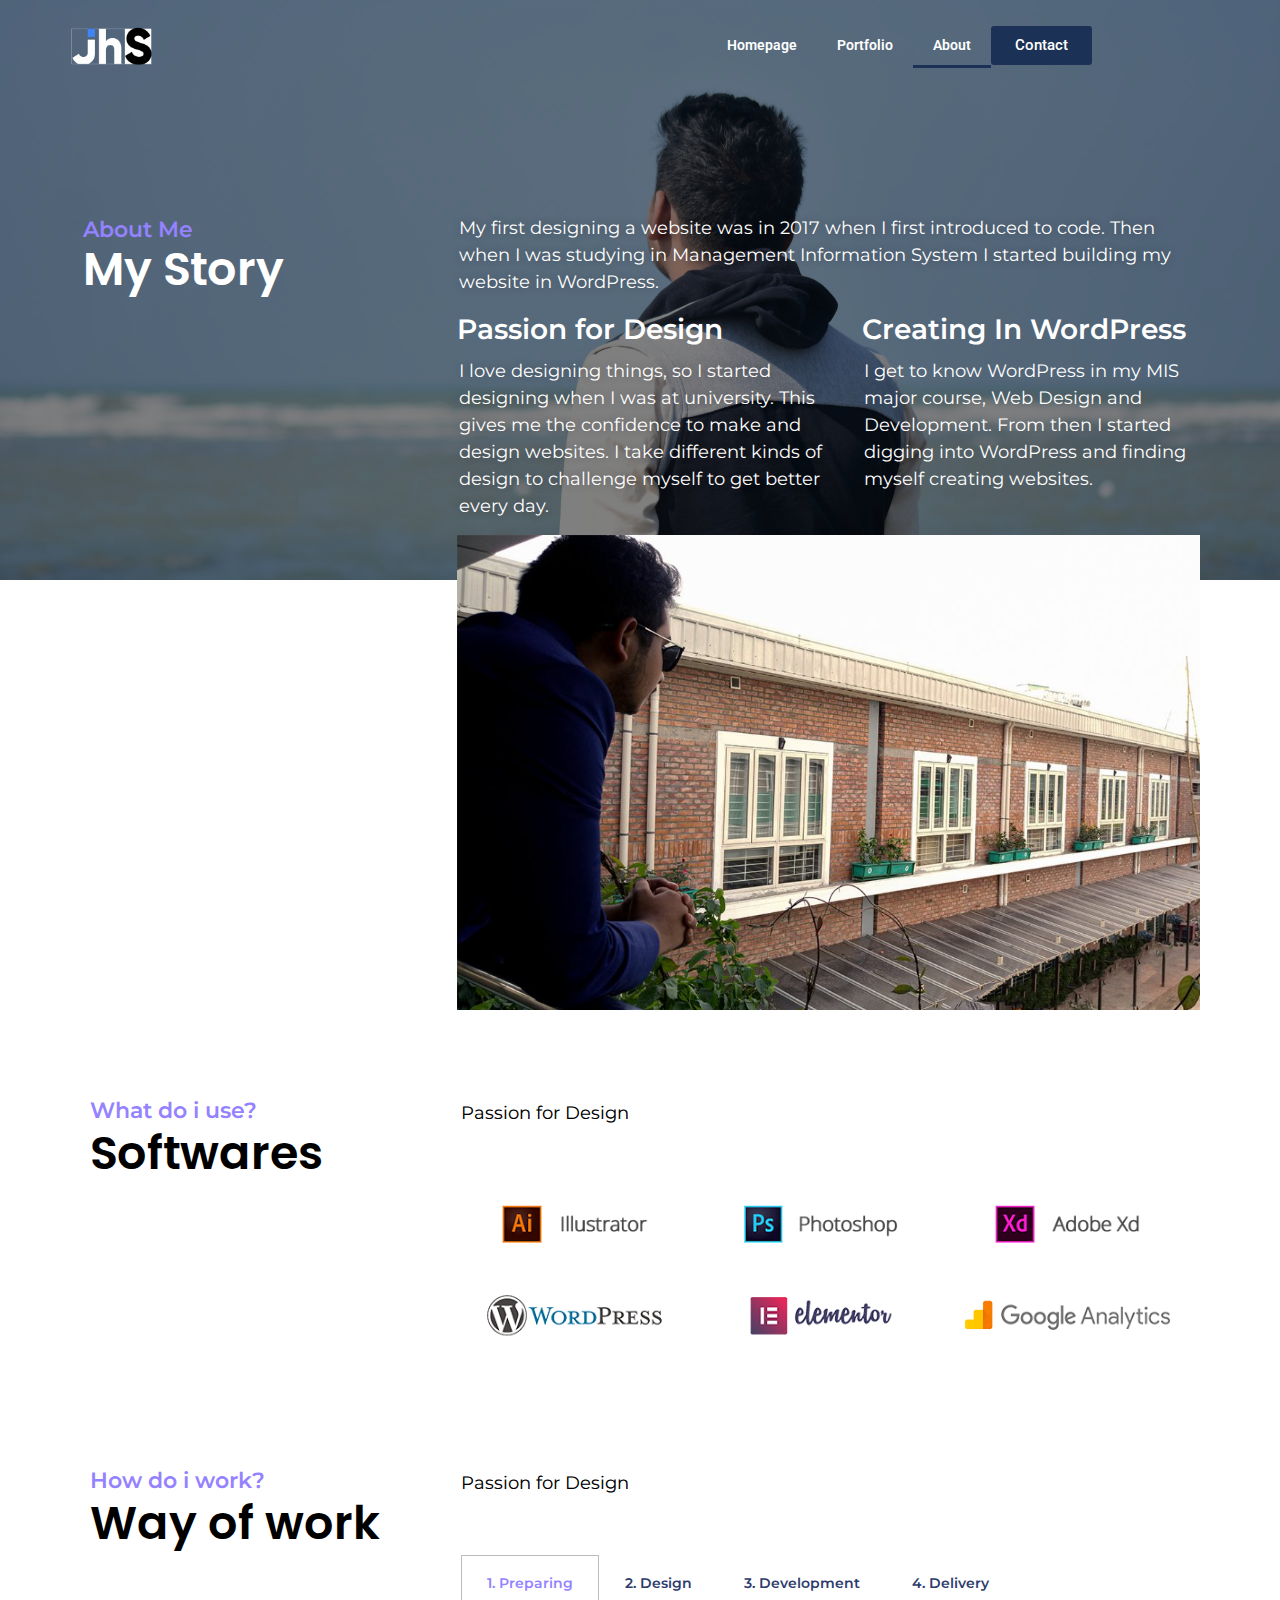
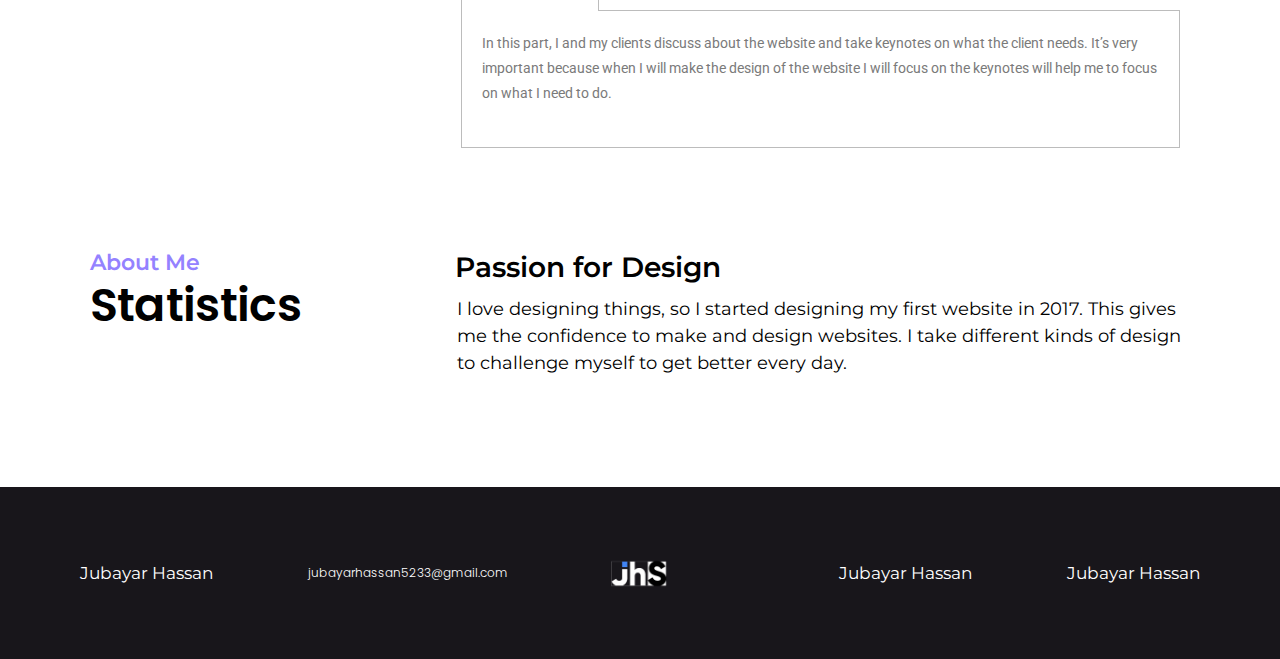
<file: about/index.html>
<!DOCTYPE html>
<html class="html" lang="en-US">
<head>
	<meta charset="UTF-8">
	<link rel="profile" href="https://gmpg.org/xfn/11">

	<title>About &#8211; MD. Jubayar Hassan</title>
<meta name="robots" content="max-image-preview:large">
<meta name="viewport" content="width=device-width, initial-scale=1">
<link rel="dns-prefetch" href="//fonts.googleapis.com">
<link rel="dns-prefetch" href="//s.w.org">
<link rel="alternate" type="application/rss+xml" title="MD. Jubayar Hassan &raquo; Feed" href="https://jubayarhassan.github.io/jubayar2.0/feed/">
<link rel="alternate" type="application/rss+xml" title="MD. Jubayar Hassan &raquo; Comments Feed" href="https://jubayarhassan.github.io/jubayar2.0/comments/feed/">
<script>
window._wpemojiSettings = {"baseUrl":"https:\/\/s.w.org\/images\/core\/emoji\/13.1.0\/72x72\/","ext":".png","svgUrl":"https:\/\/s.w.org\/images\/core\/emoji\/13.1.0\/svg\/","svgExt":".svg","source":{"concatemoji":"https:\/\/jubayarhassan.github.io\/jubayar2.0\/wp-includes\/js\/wp-emoji-release.min.js?ver=5.9.3"}};
/*! This file is auto-generated */
!function(e,a,t){var n,r,o,i=a.createElement("canvas"),p=i.getContext&&i.getContext("2d");function s(e,t){var a=String.fromCharCode;p.clearRect(0,0,i.width,i.height),p.fillText(a.apply(this,e),0,0);e=i.toDataURL();return p.clearRect(0,0,i.width,i.height),p.fillText(a.apply(this,t),0,0),e===i.toDataURL()}function c(e){var t=a.createElement("script");t.src=e,t.defer=t.type="text/javascript",a.getElementsByTagName("head")[0].appendChild(t)}for(o=Array("flag","emoji"),t.supports={everything:!0,everythingExceptFlag:!0},r=0;r<o.length;r++)t.supports[o[r]]=function(e){if(!p||!p.fillText)return!1;switch(p.textBaseline="top",p.font="600 32px Arial",e){case"flag":return s([127987,65039,8205,9895,65039],[127987,65039,8203,9895,65039])?!1:!s([55356,56826,55356,56819],[55356,56826,8203,55356,56819])&&!s([55356,57332,56128,56423,56128,56418,56128,56421,56128,56430,56128,56423,56128,56447],[55356,57332,8203,56128,56423,8203,56128,56418,8203,56128,56421,8203,56128,56430,8203,56128,56423,8203,56128,56447]);case"emoji":return!s([10084,65039,8205,55357,56613],[10084,65039,8203,55357,56613])}return!1}(o[r]),t.supports.everything=t.supports.everything&&t.supports[o[r]],"flag"!==o[r]&&(t.supports.everythingExceptFlag=t.supports.everythingExceptFlag&&t.supports[o[r]]);t.supports.everythingExceptFlag=t.supports.everythingExceptFlag&&!t.supports.flag,t.DOMReady=!1,t.readyCallback=function(){t.DOMReady=!0},t.supports.everything||(n=function(){t.readyCallback()},a.addEventListener?(a.addEventListener("DOMContentLoaded",n,!1),e.addEventListener("load",n,!1)):(e.attachEvent("onload",n),a.attachEvent("onreadystatechange",function(){"complete"===a.readyState&&t.readyCallback()})),(n=t.source||{}).concatemoji?c(n.concatemoji):n.wpemoji&&n.twemoji&&(c(n.twemoji),c(n.wpemoji)))}(window,document,window._wpemojiSettings);
</script>
<style>img.wp-smiley,
img.emoji {
	display: inline !important;
	border: none !important;
	box-shadow: none !important;
	height: 1em !important;
	width: 1em !important;
	margin: 0 0.07em !important;
	vertical-align: -0.1em !important;
	background: none !important;
	padding: 0 !important;
}</style>
	<link rel="stylesheet" id="wp-block-library-css" href="https://jubayarhassan.github.io/jubayar2.0/wp-includes/css/dist/block-library/style.min.css?ver=5.9.3" media="all">
<style id="wp-block-library-theme-inline-css">.wp-block-audio figcaption{color:#555;font-size:13px;text-align:center}.is-dark-theme .wp-block-audio figcaption{color:hsla(0,0%,100%,.65)}.wp-block-code>code{font-family:Menlo,Consolas,monaco,monospace;color:#1e1e1e;padding:.8em 1em;border:1px solid #ddd;border-radius:4px}.wp-block-embed figcaption{color:#555;font-size:13px;text-align:center}.is-dark-theme .wp-block-embed figcaption{color:hsla(0,0%,100%,.65)}.blocks-gallery-caption{color:#555;font-size:13px;text-align:center}.is-dark-theme .blocks-gallery-caption{color:hsla(0,0%,100%,.65)}.wp-block-image figcaption{color:#555;font-size:13px;text-align:center}.is-dark-theme .wp-block-image figcaption{color:hsla(0,0%,100%,.65)}.wp-block-pullquote{border-top:4px solid;border-bottom:4px solid;margin-bottom:1.75em;color:currentColor}.wp-block-pullquote__citation,.wp-block-pullquote cite,.wp-block-pullquote footer{color:currentColor;text-transform:uppercase;font-size:.8125em;font-style:normal}.wp-block-quote{border-left:.25em solid;margin:0 0 1.75em;padding-left:1em}.wp-block-quote cite,.wp-block-quote footer{color:currentColor;font-size:.8125em;position:relative;font-style:normal}.wp-block-quote.has-text-align-right{border-left:none;border-right:.25em solid;padding-left:0;padding-right:1em}.wp-block-quote.has-text-align-center{border:none;padding-left:0}.wp-block-quote.is-large,.wp-block-quote.is-style-large,.wp-block-quote.is-style-plain{border:none}.wp-block-search .wp-block-search__label{font-weight:700}.wp-block-group:where(.has-background){padding:1.25em 2.375em}.wp-block-separator{border:none;border-bottom:2px solid;margin-left:auto;margin-right:auto;opacity:.4}.wp-block-separator:not(.is-style-wide):not(.is-style-dots){width:100px}.wp-block-separator.has-background:not(.is-style-dots){border-bottom:none;height:1px}.wp-block-separator.has-background:not(.is-style-wide):not(.is-style-dots){height:2px}.wp-block-table thead{border-bottom:3px solid}.wp-block-table tfoot{border-top:3px solid}.wp-block-table td,.wp-block-table th{padding:.5em;border:1px solid;word-break:normal}.wp-block-table figcaption{color:#555;font-size:13px;text-align:center}.is-dark-theme .wp-block-table figcaption{color:hsla(0,0%,100%,.65)}.wp-block-video figcaption{color:#555;font-size:13px;text-align:center}.is-dark-theme .wp-block-video figcaption{color:hsla(0,0%,100%,.65)}.wp-block-template-part.has-background{padding:1.25em 2.375em;margin-top:0;margin-bottom:0}</style>
<style id="global-styles-inline-css">body{--wp--preset--color--black: #000000;--wp--preset--color--cyan-bluish-gray: #abb8c3;--wp--preset--color--white: #ffffff;--wp--preset--color--pale-pink: #f78da7;--wp--preset--color--vivid-red: #cf2e2e;--wp--preset--color--luminous-vivid-orange: #ff6900;--wp--preset--color--luminous-vivid-amber: #fcb900;--wp--preset--color--light-green-cyan: #7bdcb5;--wp--preset--color--vivid-green-cyan: #00d084;--wp--preset--color--pale-cyan-blue: #8ed1fc;--wp--preset--color--vivid-cyan-blue: #0693e3;--wp--preset--color--vivid-purple: #9b51e0;--wp--preset--gradient--vivid-cyan-blue-to-vivid-purple: linear-gradient(135deg,rgba(6,147,227,1) 0%,rgb(155,81,224) 100%);--wp--preset--gradient--light-green-cyan-to-vivid-green-cyan: linear-gradient(135deg,rgb(122,220,180) 0%,rgb(0,208,130) 100%);--wp--preset--gradient--luminous-vivid-amber-to-luminous-vivid-orange: linear-gradient(135deg,rgba(252,185,0,1) 0%,rgba(255,105,0,1) 100%);--wp--preset--gradient--luminous-vivid-orange-to-vivid-red: linear-gradient(135deg,rgba(255,105,0,1) 0%,rgb(207,46,46) 100%);--wp--preset--gradient--very-light-gray-to-cyan-bluish-gray: linear-gradient(135deg,rgb(238,238,238) 0%,rgb(169,184,195) 100%);--wp--preset--gradient--cool-to-warm-spectrum: linear-gradient(135deg,rgb(74,234,220) 0%,rgb(151,120,209) 20%,rgb(207,42,186) 40%,rgb(238,44,130) 60%,rgb(251,105,98) 80%,rgb(254,248,76) 100%);--wp--preset--gradient--blush-light-purple: linear-gradient(135deg,rgb(255,206,236) 0%,rgb(152,150,240) 100%);--wp--preset--gradient--blush-bordeaux: linear-gradient(135deg,rgb(254,205,165) 0%,rgb(254,45,45) 50%,rgb(107,0,62) 100%);--wp--preset--gradient--luminous-dusk: linear-gradient(135deg,rgb(255,203,112) 0%,rgb(199,81,192) 50%,rgb(65,88,208) 100%);--wp--preset--gradient--pale-ocean: linear-gradient(135deg,rgb(255,245,203) 0%,rgb(182,227,212) 50%,rgb(51,167,181) 100%);--wp--preset--gradient--electric-grass: linear-gradient(135deg,rgb(202,248,128) 0%,rgb(113,206,126) 100%);--wp--preset--gradient--midnight: linear-gradient(135deg,rgb(2,3,129) 0%,rgb(40,116,252) 100%);--wp--preset--duotone--dark-grayscale: url('#wp-duotone-dark-grayscale');--wp--preset--duotone--grayscale: url('#wp-duotone-grayscale');--wp--preset--duotone--purple-yellow: url('#wp-duotone-purple-yellow');--wp--preset--duotone--blue-red: url('#wp-duotone-blue-red');--wp--preset--duotone--midnight: url('#wp-duotone-midnight');--wp--preset--duotone--magenta-yellow: url('#wp-duotone-magenta-yellow');--wp--preset--duotone--purple-green: url('#wp-duotone-purple-green');--wp--preset--duotone--blue-orange: url('#wp-duotone-blue-orange');--wp--preset--font-size--small: 13px;--wp--preset--font-size--medium: 20px;--wp--preset--font-size--large: 36px;--wp--preset--font-size--x-large: 42px;}.has-black-color{color: var(--wp--preset--color--black) !important;}.has-cyan-bluish-gray-color{color: var(--wp--preset--color--cyan-bluish-gray) !important;}.has-white-color{color: var(--wp--preset--color--white) !important;}.has-pale-pink-color{color: var(--wp--preset--color--pale-pink) !important;}.has-vivid-red-color{color: var(--wp--preset--color--vivid-red) !important;}.has-luminous-vivid-orange-color{color: var(--wp--preset--color--luminous-vivid-orange) !important;}.has-luminous-vivid-amber-color{color: var(--wp--preset--color--luminous-vivid-amber) !important;}.has-light-green-cyan-color{color: var(--wp--preset--color--light-green-cyan) !important;}.has-vivid-green-cyan-color{color: var(--wp--preset--color--vivid-green-cyan) !important;}.has-pale-cyan-blue-color{color: var(--wp--preset--color--pale-cyan-blue) !important;}.has-vivid-cyan-blue-color{color: var(--wp--preset--color--vivid-cyan-blue) !important;}.has-vivid-purple-color{color: var(--wp--preset--color--vivid-purple) !important;}.has-black-background-color{background-color: var(--wp--preset--color--black) !important;}.has-cyan-bluish-gray-background-color{background-color: var(--wp--preset--color--cyan-bluish-gray) !important;}.has-white-background-color{background-color: var(--wp--preset--color--white) !important;}.has-pale-pink-background-color{background-color: var(--wp--preset--color--pale-pink) !important;}.has-vivid-red-background-color{background-color: var(--wp--preset--color--vivid-red) !important;}.has-luminous-vivid-orange-background-color{background-color: var(--wp--preset--color--luminous-vivid-orange) !important;}.has-luminous-vivid-amber-background-color{background-color: var(--wp--preset--color--luminous-vivid-amber) !important;}.has-light-green-cyan-background-color{background-color: var(--wp--preset--color--light-green-cyan) !important;}.has-vivid-green-cyan-background-color{background-color: var(--wp--preset--color--vivid-green-cyan) !important;}.has-pale-cyan-blue-background-color{background-color: var(--wp--preset--color--pale-cyan-blue) !important;}.has-vivid-cyan-blue-background-color{background-color: var(--wp--preset--color--vivid-cyan-blue) !important;}.has-vivid-purple-background-color{background-color: var(--wp--preset--color--vivid-purple) !important;}.has-black-border-color{border-color: var(--wp--preset--color--black) !important;}.has-cyan-bluish-gray-border-color{border-color: var(--wp--preset--color--cyan-bluish-gray) !important;}.has-white-border-color{border-color: var(--wp--preset--color--white) !important;}.has-pale-pink-border-color{border-color: var(--wp--preset--color--pale-pink) !important;}.has-vivid-red-border-color{border-color: var(--wp--preset--color--vivid-red) !important;}.has-luminous-vivid-orange-border-color{border-color: var(--wp--preset--color--luminous-vivid-orange) !important;}.has-luminous-vivid-amber-border-color{border-color: var(--wp--preset--color--luminous-vivid-amber) !important;}.has-light-green-cyan-border-color{border-color: var(--wp--preset--color--light-green-cyan) !important;}.has-vivid-green-cyan-border-color{border-color: var(--wp--preset--color--vivid-green-cyan) !important;}.has-pale-cyan-blue-border-color{border-color: var(--wp--preset--color--pale-cyan-blue) !important;}.has-vivid-cyan-blue-border-color{border-color: var(--wp--preset--color--vivid-cyan-blue) !important;}.has-vivid-purple-border-color{border-color: var(--wp--preset--color--vivid-purple) !important;}.has-vivid-cyan-blue-to-vivid-purple-gradient-background{background: var(--wp--preset--gradient--vivid-cyan-blue-to-vivid-purple) !important;}.has-light-green-cyan-to-vivid-green-cyan-gradient-background{background: var(--wp--preset--gradient--light-green-cyan-to-vivid-green-cyan) !important;}.has-luminous-vivid-amber-to-luminous-vivid-orange-gradient-background{background: var(--wp--preset--gradient--luminous-vivid-amber-to-luminous-vivid-orange) !important;}.has-luminous-vivid-orange-to-vivid-red-gradient-background{background: var(--wp--preset--gradient--luminous-vivid-orange-to-vivid-red) !important;}.has-very-light-gray-to-cyan-bluish-gray-gradient-background{background: var(--wp--preset--gradient--very-light-gray-to-cyan-bluish-gray) !important;}.has-cool-to-warm-spectrum-gradient-background{background: var(--wp--preset--gradient--cool-to-warm-spectrum) !important;}.has-blush-light-purple-gradient-background{background: var(--wp--preset--gradient--blush-light-purple) !important;}.has-blush-bordeaux-gradient-background{background: var(--wp--preset--gradient--blush-bordeaux) !important;}.has-luminous-dusk-gradient-background{background: var(--wp--preset--gradient--luminous-dusk) !important;}.has-pale-ocean-gradient-background{background: var(--wp--preset--gradient--pale-ocean) !important;}.has-electric-grass-gradient-background{background: var(--wp--preset--gradient--electric-grass) !important;}.has-midnight-gradient-background{background: var(--wp--preset--gradient--midnight) !important;}.has-small-font-size{font-size: var(--wp--preset--font-size--small) !important;}.has-medium-font-size{font-size: var(--wp--preset--font-size--medium) !important;}.has-large-font-size{font-size: var(--wp--preset--font-size--large) !important;}.has-x-large-font-size{font-size: var(--wp--preset--font-size--x-large) !important;}</style>
<link rel="stylesheet" id="font-awesome-css" href="https://jubayarhassan.github.io/jubayar2.0/wp-content/themes/oceanwp/assets/fonts/fontawesome/css/all.min.css?ver=5.15.1" media="all">
<link rel="stylesheet" id="simple-line-icons-css" href="https://jubayarhassan.github.io/jubayar2.0/wp-content/themes/oceanwp/assets/css/third/simple-line-icons.min.css?ver=2.4.0" media="all">
<link rel="stylesheet" id="oceanwp-style-css" href="https://jubayarhassan.github.io/jubayar2.0/wp-content/themes/oceanwp/assets/css/style.min.css?ver=3.1.4" media="all">
<link rel="stylesheet" id="oceanwp-hamburgers-css" href="https://jubayarhassan.github.io/jubayar2.0/wp-content/themes/oceanwp/assets/css/third/hamburgers/hamburgers.min.css?ver=3.1.4" media="all">
<link rel="stylesheet" id="oceanwp-3dy-css" href="https://jubayarhassan.github.io/jubayar2.0/wp-content/themes/oceanwp/assets/css/third/hamburgers/types/3dy.css?ver=3.1.4" media="all">
<link rel="stylesheet" id="oceanwp-google-font-montserrat-css" href="//fonts.googleapis.com/css?family=Montserrat%3A100%2C200%2C300%2C400%2C500%2C600%2C700%2C800%2C900%2C100i%2C200i%2C300i%2C400i%2C500i%2C600i%2C700i%2C800i%2C900i&#038;subset=latin&#038;display=swap&#038;ver=5.9.3" media="all">
<link rel="stylesheet" id="elementor-icons-css" href="https://jubayarhassan.github.io/jubayar2.0/wp-content/plugins/elementor/assets/lib/eicons/css/elementor-icons.min.css?ver=5.15.0" media="all">
<link rel="stylesheet" id="elementor-frontend-legacy-css" href="https://jubayarhassan.github.io/jubayar2.0/wp-content/plugins/elementor/assets/css/frontend-legacy.min.css?ver=3.6.5" media="all">
<link rel="stylesheet" id="elementor-frontend-css" href="https://jubayarhassan.github.io/jubayar2.0/wp-content/plugins/elementor/assets/css/frontend.min.css?ver=3.6.5" media="all">
<link rel="stylesheet" id="elementor-post-7-css" href="https://jubayarhassan.github.io/jubayar2.0/wp-content/uploads/elementor/css/post-7.css?ver=1653232389" media="all">
<link rel="stylesheet" id="elementor-pro-css" href="https://jubayarhassan.github.io/jubayar2.0/wp-content/plugins/elementor-pro/assets/css/frontend.min.css?ver=3.6.3" media="all">
<link rel="stylesheet" id="elementor-global-css" href="https://jubayarhassan.github.io/jubayar2.0/wp-content/uploads/elementor/css/global.css?ver=1653232390" media="all">
<link rel="stylesheet" id="elementor-post-80-css" href="https://jubayarhassan.github.io/jubayar2.0/wp-content/uploads/elementor/css/post-80.css?ver=1653235946" media="all">
<link rel="stylesheet" id="elementor-post-175-css" href="https://jubayarhassan.github.io/jubayar2.0/wp-content/uploads/elementor/css/post-175.css?ver=1653232390" media="all">
<link rel="stylesheet" id="elementor-post-88-css" href="https://jubayarhassan.github.io/jubayar2.0/wp-content/uploads/elementor/css/post-88.css?ver=1653232390" media="all">
<link rel="stylesheet" id="oe-widgets-style-css" href="https://jubayarhassan.github.io/jubayar2.0/wp-content/plugins/ocean-extra/assets/css/widgets.css?ver=5.9.3" media="all">
<link rel="stylesheet" id="ecs-styles-css" href="https://jubayarhassan.github.io/jubayar2.0/wp-content/plugins/ele-custom-skin/assets/css/ecs-style.css?ver=3.1.4" media="all">
<link rel="stylesheet" id="google-fonts-1-css" href="https://fonts.googleapis.com/css?family=Montserrat%3A100%2C100italic%2C200%2C200italic%2C300%2C300italic%2C400%2C400italic%2C500%2C500italic%2C600%2C600italic%2C700%2C700italic%2C800%2C800italic%2C900%2C900italic%7CRoboto+Slab%3A100%2C100italic%2C200%2C200italic%2C300%2C300italic%2C400%2C400italic%2C500%2C500italic%2C600%2C600italic%2C700%2C700italic%2C800%2C800italic%2C900%2C900italic%7CRoboto%3A100%2C100italic%2C200%2C200italic%2C300%2C300italic%2C400%2C400italic%2C500%2C500italic%2C600%2C600italic%2C700%2C700italic%2C800%2C800italic%2C900%2C900italic%7CPoppins%3A100%2C100italic%2C200%2C200italic%2C300%2C300italic%2C400%2C400italic%2C500%2C500italic%2C600%2C600italic%2C700%2C700italic%2C800%2C800italic%2C900%2C900italic&#038;display=auto&#038;ver=5.9.3" media="all">
<link rel="stylesheet" id="elementor-icons-shared-0-css" href="https://jubayarhassan.github.io/jubayar2.0/wp-content/plugins/elementor/assets/lib/font-awesome/css/fontawesome.min.css?ver=5.15.3" media="all">
<link rel="stylesheet" id="elementor-icons-fa-solid-css" href="https://jubayarhassan.github.io/jubayar2.0/wp-content/plugins/elementor/assets/lib/font-awesome/css/solid.min.css?ver=5.15.3" media="all">
<link rel="stylesheet" id="elementor-icons-fa-brands-css" href="https://jubayarhassan.github.io/jubayar2.0/wp-content/plugins/elementor/assets/lib/font-awesome/css/brands.min.css?ver=5.15.3" media="all">
<script src="https://jubayarhassan.github.io/jubayar2.0/wp-includes/js/jquery/jquery.min.js?ver=3.6.0" id="jquery-core-js"></script>
<script src="https://jubayarhassan.github.io/jubayar2.0/wp-includes/js/jquery/jquery-migrate.min.js?ver=3.3.2" id="jquery-migrate-js"></script>
<script id="ecs_ajax_load-js-extra">
var ecs_ajax_params = {"ajaxurl":"https:\/\/jubayarhassan.github.io\/jubayar2.0\/wp-admin\/admin-ajax.php","posts":"{\"page\":0,\"pagename\":\"about\",\"error\":\"\",\"m\":\"\",\"p\":0,\"post_parent\":\"\",\"subpost\":\"\",\"subpost_id\":\"\",\"attachment\":\"\",\"attachment_id\":0,\"name\":\"about\",\"page_id\":0,\"second\":\"\",\"minute\":\"\",\"hour\":\"\",\"day\":0,\"monthnum\":0,\"year\":0,\"w\":0,\"category_name\":\"\",\"tag\":\"\",\"cat\":\"\",\"tag_id\":\"\",\"author\":\"\",\"author_name\":\"\",\"feed\":\"\",\"tb\":\"\",\"paged\":0,\"meta_key\":\"\",\"meta_value\":\"\",\"preview\":\"\",\"s\":\"\",\"sentence\":\"\",\"title\":\"\",\"fields\":\"\",\"menu_order\":\"\",\"embed\":\"\",\"category__in\":[],\"category__not_in\":[],\"category__and\":[],\"post__in\":[],\"post__not_in\":[],\"post_name__in\":[],\"tag__in\":[],\"tag__not_in\":[],\"tag__and\":[],\"tag_slug__in\":[],\"tag_slug__and\":[],\"post_parent__in\":[],\"post_parent__not_in\":[],\"author__in\":[],\"author__not_in\":[],\"post_type\":[\"post\",\"page\",\"e-landing-page\"],\"ignore_sticky_posts\":false,\"suppress_filters\":false,\"cache_results\":true,\"update_post_term_cache\":true,\"lazy_load_term_meta\":true,\"update_post_meta_cache\":true,\"posts_per_page\":10,\"nopaging\":false,\"comments_per_page\":\"50\",\"no_found_rows\":false,\"order\":\"DESC\"}"};
</script>
<script src="https://jubayarhassan.github.io/jubayar2.0/wp-content/plugins/ele-custom-skin/assets/js/ecs_ajax_pagination.js?ver=3.1.4" id="ecs_ajax_load-js"></script>
<script src="https://jubayarhassan.github.io/jubayar2.0/wp-content/plugins/ele-custom-skin/assets/js/ecs.js?ver=3.1.4" id="ecs-script-js"></script>
<link rel="https://api.w.org/" href="https://jubayarhassan.github.io/jubayar2.0/wp-json/">
<link rel="alternate" type="application/json" href="https://jubayarhassan.github.io/jubayar2.0/wp-json/wp/v2/pages/80">
<link rel="EditURI" type="application/rsd+xml" title="RSD" href="https://jubayarhassan.github.io/jubayar2.0/xmlrpc.php?rsd">
<link rel="wlwmanifest" type="application/wlwmanifest+xml" href="https://jubayarhassan.github.io/jubayar2.0/wp-includes/wlwmanifest.xml"> 
<meta name="generator" content="WordPress 5.9.3">
<link rel="canonical" href="https://jubayarhassan.github.io/jubayar2.0/about/">
<link rel="shortlink" href="https://jubayarhassan.github.io/jubayar2.0/?p=80">
<link rel="alternate" type="application/json+oembed" href="https://jubayarhassan.github.io/jubayar2.0/wp-json/oembed/1.0/embed?url=https%3A%2F%2Fjubayarhassan.github.io%2Fjubayar2.0%2Fabout%2F">
<link rel="alternate" type="text/xml+oembed" href="https://jubayarhassan.github.io/jubayar2.0/wp-json/oembed/1.0/embed?url=https%3A%2F%2Fjubayarhassan.github.io%2Fjubayar2.0%2Fabout%2F&#038;format=xml">
<style>.recentcomments a{display:inline !important;padding:0 !important;margin:0 !important;}</style>
<!-- OceanWP CSS -->
<style type="text/css">/* General CSS */.container{width:357px}@media only screen and (min-width:960px){.widget-area,.content-left-sidebar .widget-area{width:90%}}#main #content-wrap,.separate-layout #main #content-wrap{padding-top:0;padding-bottom:0}.page-header,.has-transparent-header .page-header{padding:0}.page-header .page-header-title,.page-header.background-image-page-header .page-header-title{color:rgba(0,0,0,0)}.site-breadcrumbs,.background-image-page-header .site-breadcrumbs{color:rgba(198,198,198,0)}.site-breadcrumbs ul li .breadcrumb-sep,.site-breadcrumbs ol li .breadcrumb-sep{color:rgba(198,198,198,0)}.site-breadcrumbs a,.background-image-page-header .site-breadcrumbs a{color:rgba(51,51,51,0)}.site-breadcrumbs a .owp-icon use,.background-image-page-header .site-breadcrumbs a .owp-icon use{stroke:rgba(51,51,51,0)}.site-breadcrumbs a:hover,.background-image-page-header .site-breadcrumbs a:hover{color:rgba(19,175,240,0)}.site-breadcrumbs a:hover .owp-icon use,.background-image-page-header .site-breadcrumbs a:hover .owp-icon use{stroke:rgba(19,175,240,0)}/* Header CSS */#site-logo #site-logo-inner,.oceanwp-social-menu .social-menu-inner,#site-header.full_screen-header .menu-bar-inner,.after-header-content .after-header-content-inner{height:90px}#site-navigation-wrap .dropdown-menu >li >a,.oceanwp-mobile-menu-icon a,.mobile-menu-close,.after-header-content-inner >a{line-height:90px}#site-header,.has-transparent-header .is-sticky #site-header,.has-vh-transparent .is-sticky #site-header.vertical-header,#searchform-header-replace{background-color:rgba(255,255,255,0)}#site-header{border-color:rgba(241,241,241,0)}#site-header-inner{padding:0 46px 0 32px}#site-header.has-header-media .overlay-header-media{background-color:rgba(0,0,0,0.5)}#site-logo #site-logo-inner a img,#site-header.center-header #site-navigation-wrap .middle-site-logo a img{max-width:70px}#site-header #site-logo #site-logo-inner a img,#site-header.center-header #site-navigation-wrap .middle-site-logo a img{max-height:50px}.effect-one #site-navigation-wrap .dropdown-menu >li >a.menu-link >span:after,.effect-three #site-navigation-wrap .dropdown-menu >li >a.menu-link >span:after,.effect-five #site-navigation-wrap .dropdown-menu >li >a.menu-link >span:before,.effect-five #site-navigation-wrap .dropdown-menu >li >a.menu-link >span:after,.effect-nine #site-navigation-wrap .dropdown-menu >li >a.menu-link >span:before,.effect-nine #site-navigation-wrap .dropdown-menu >li >a.menu-link >span:after{background-color:#2fb6ef}.effect-four #site-navigation-wrap .dropdown-menu >li >a.menu-link >span:before,.effect-four #site-navigation-wrap .dropdown-menu >li >a.menu-link >span:after,.effect-seven #site-navigation-wrap .dropdown-menu >li >a.menu-link:hover >span:after,.effect-seven #site-navigation-wrap .dropdown-menu >li.sfHover >a.menu-link >span:after{color:#2fb6ef}.effect-seven #site-navigation-wrap .dropdown-menu >li >a.menu-link:hover >span:after,.effect-seven #site-navigation-wrap .dropdown-menu >li.sfHover >a.menu-link >span:after{text-shadow:10px 0 #2fb6ef,-10px 0 #2fb6ef}#site-navigation-wrap .dropdown-menu >li >a,.oceanwp-mobile-menu-icon a,#searchform-header-replace-close{color:#ffffff}#site-navigation-wrap .dropdown-menu >li >a .owp-icon use,.oceanwp-mobile-menu-icon a .owp-icon use,#searchform-header-replace-close .owp-icon use{stroke:#ffffff}#site-navigation-wrap .dropdown-menu >li >a:hover,.oceanwp-mobile-menu-icon a:hover,#searchform-header-replace-close:hover{color:#e5e5e5}#site-navigation-wrap .dropdown-menu >li >a:hover .owp-icon use,.oceanwp-mobile-menu-icon a:hover .owp-icon use,#searchform-header-replace-close:hover .owp-icon use{stroke:#e5e5e5}.mobile-menu .hamburger-inner,.mobile-menu .hamburger-inner::before,.mobile-menu .hamburger-inner::after{background-color:#ffffff}#sidr li,#sidr ul,#mobile-dropdown ul li,#mobile-dropdown ul li ul{border-color:rgba(255,255,255,0.035)}/* Typography CSS */#site-navigation-wrap .dropdown-menu >li >a,#site-header.full_screen-header .fs-dropdown-menu >li >a,#site-header.top-header #site-navigation-wrap .dropdown-menu >li >a,#site-header.center-header #site-navigation-wrap .dropdown-menu >li >a,#site-header.medium-header #site-navigation-wrap .dropdown-menu >li >a,.oceanwp-mobile-menu-icon a{font-family:Montserrat;font-weight:600;font-size:16px}</style>
</head>

<body class="page-template-default page page-id-80 wp-custom-logo wp-embed-responsive oceanwp-theme dropdown-mobile no-header-border default-breakpoint content-full-width content-max-width page-header-disabled has-breadcrumbs elementor-default elementor-template-full-width elementor-kit-7 elementor-page elementor-page-80" itemscope="itemscope" itemtype="https://schema.org/WebPage">

	<svg xmlns="http://www.w3.org/2000/svg" viewbox="0 0 0 0" width="0" height="0" focusable="false" role="none" style="visibility: hidden; position: absolute; left: -9999px; overflow: hidden;"><defs><filter id="wp-duotone-dark-grayscale"><fecolormatrix color-interpolation-filters="sRGB" type="matrix" values=" .299 .587 .114 0 0 .299 .587 .114 0 0 .299 .587 .114 0 0 .299 .587 .114 0 0 "></fecolormatrix><fecomponenttransfer color-interpolation-filters="sRGB"><fefuncr type="table" tablevalues="0 0.49803921568627"></fefuncr><fefuncg type="table" tablevalues="0 0.49803921568627"></fefuncg><fefuncb type="table" tablevalues="0 0.49803921568627"></fefuncb><fefunca type="table" tablevalues="1 1"></fefunca></fecomponenttransfer><fecomposite in2="SourceGraphic" operator="in"></fecomposite></filter></defs></svg><svg xmlns="http://www.w3.org/2000/svg" viewbox="0 0 0 0" width="0" height="0" focusable="false" role="none" style="visibility: hidden; position: absolute; left: -9999px; overflow: hidden;"><defs><filter id="wp-duotone-grayscale"><fecolormatrix color-interpolation-filters="sRGB" type="matrix" values=" .299 .587 .114 0 0 .299 .587 .114 0 0 .299 .587 .114 0 0 .299 .587 .114 0 0 "></fecolormatrix><fecomponenttransfer color-interpolation-filters="sRGB"><fefuncr type="table" tablevalues="0 1"></fefuncr><fefuncg type="table" tablevalues="0 1"></fefuncg><fefuncb type="table" tablevalues="0 1"></fefuncb><fefunca type="table" tablevalues="1 1"></fefunca></fecomponenttransfer><fecomposite in2="SourceGraphic" operator="in"></fecomposite></filter></defs></svg><svg xmlns="http://www.w3.org/2000/svg" viewbox="0 0 0 0" width="0" height="0" focusable="false" role="none" style="visibility: hidden; position: absolute; left: -9999px; overflow: hidden;"><defs><filter id="wp-duotone-purple-yellow"><fecolormatrix color-interpolation-filters="sRGB" type="matrix" values=" .299 .587 .114 0 0 .299 .587 .114 0 0 .299 .587 .114 0 0 .299 .587 .114 0 0 "></fecolormatrix><fecomponenttransfer color-interpolation-filters="sRGB"><fefuncr type="table" tablevalues="0.54901960784314 0.98823529411765"></fefuncr><fefuncg type="table" tablevalues="0 1"></fefuncg><fefuncb type="table" tablevalues="0.71764705882353 0.25490196078431"></fefuncb><fefunca type="table" tablevalues="1 1"></fefunca></fecomponenttransfer><fecomposite in2="SourceGraphic" operator="in"></fecomposite></filter></defs></svg><svg xmlns="http://www.w3.org/2000/svg" viewbox="0 0 0 0" width="0" height="0" focusable="false" role="none" style="visibility: hidden; position: absolute; left: -9999px; overflow: hidden;"><defs><filter id="wp-duotone-blue-red"><fecolormatrix color-interpolation-filters="sRGB" type="matrix" values=" .299 .587 .114 0 0 .299 .587 .114 0 0 .299 .587 .114 0 0 .299 .587 .114 0 0 "></fecolormatrix><fecomponenttransfer color-interpolation-filters="sRGB"><fefuncr type="table" tablevalues="0 1"></fefuncr><fefuncg type="table" tablevalues="0 0.27843137254902"></fefuncg><fefuncb type="table" tablevalues="0.5921568627451 0.27843137254902"></fefuncb><fefunca type="table" tablevalues="1 1"></fefunca></fecomponenttransfer><fecomposite in2="SourceGraphic" operator="in"></fecomposite></filter></defs></svg><svg xmlns="http://www.w3.org/2000/svg" viewbox="0 0 0 0" width="0" height="0" focusable="false" role="none" style="visibility: hidden; position: absolute; left: -9999px; overflow: hidden;"><defs><filter id="wp-duotone-midnight"><fecolormatrix color-interpolation-filters="sRGB" type="matrix" values=" .299 .587 .114 0 0 .299 .587 .114 0 0 .299 .587 .114 0 0 .299 .587 .114 0 0 "></fecolormatrix><fecomponenttransfer color-interpolation-filters="sRGB"><fefuncr type="table" tablevalues="0 0"></fefuncr><fefuncg type="table" tablevalues="0 0.64705882352941"></fefuncg><fefuncb type="table" tablevalues="0 1"></fefuncb><fefunca type="table" tablevalues="1 1"></fefunca></fecomponenttransfer><fecomposite in2="SourceGraphic" operator="in"></fecomposite></filter></defs></svg><svg xmlns="http://www.w3.org/2000/svg" viewbox="0 0 0 0" width="0" height="0" focusable="false" role="none" style="visibility: hidden; position: absolute; left: -9999px; overflow: hidden;"><defs><filter id="wp-duotone-magenta-yellow"><fecolormatrix color-interpolation-filters="sRGB" type="matrix" values=" .299 .587 .114 0 0 .299 .587 .114 0 0 .299 .587 .114 0 0 .299 .587 .114 0 0 "></fecolormatrix><fecomponenttransfer color-interpolation-filters="sRGB"><fefuncr type="table" tablevalues="0.78039215686275 1"></fefuncr><fefuncg type="table" tablevalues="0 0.94901960784314"></fefuncg><fefuncb type="table" tablevalues="0.35294117647059 0.47058823529412"></fefuncb><fefunca type="table" tablevalues="1 1"></fefunca></fecomponenttransfer><fecomposite in2="SourceGraphic" operator="in"></fecomposite></filter></defs></svg><svg xmlns="http://www.w3.org/2000/svg" viewbox="0 0 0 0" width="0" height="0" focusable="false" role="none" style="visibility: hidden; position: absolute; left: -9999px; overflow: hidden;"><defs><filter id="wp-duotone-purple-green"><fecolormatrix color-interpolation-filters="sRGB" type="matrix" values=" .299 .587 .114 0 0 .299 .587 .114 0 0 .299 .587 .114 0 0 .299 .587 .114 0 0 "></fecolormatrix><fecomponenttransfer color-interpolation-filters="sRGB"><fefuncr type="table" tablevalues="0.65098039215686 0.40392156862745"></fefuncr><fefuncg type="table" tablevalues="0 1"></fefuncg><fefuncb type="table" tablevalues="0.44705882352941 0.4"></fefuncb><fefunca type="table" tablevalues="1 1"></fefunca></fecomponenttransfer><fecomposite in2="SourceGraphic" operator="in"></fecomposite></filter></defs></svg><svg xmlns="http://www.w3.org/2000/svg" viewbox="0 0 0 0" width="0" height="0" focusable="false" role="none" style="visibility: hidden; position: absolute; left: -9999px; overflow: hidden;"><defs><filter id="wp-duotone-blue-orange"><fecolormatrix color-interpolation-filters="sRGB" type="matrix" values=" .299 .587 .114 0 0 .299 .587 .114 0 0 .299 .587 .114 0 0 .299 .587 .114 0 0 "></fecolormatrix><fecomponenttransfer color-interpolation-filters="sRGB"><fefuncr type="table" tablevalues="0.098039215686275 1"></fefuncr><fefuncg type="table" tablevalues="0 0.66274509803922"></fefuncg><fefuncb type="table" tablevalues="0.84705882352941 0.41960784313725"></fefuncb><fefunca type="table" tablevalues="1 1"></fefunca></fecomponenttransfer><fecomposite in2="SourceGraphic" operator="in"></fecomposite></filter></defs></svg>
	
	<div id="outer-wrap" class="site clr">

		<a class="skip-link screen-reader-text" href="#main">Skip to content</a>

		
		<div id="wrap" class="clr">

			
				<div id="transparent-header-wrap" class="clr">
	
<header id="site-header" class="effect-one clr" data-height="90" itemscope="itemscope" itemtype="https://schema.org/WPHeader" role="banner">

			<div data-elementor-type="header" data-elementor-id="175" class="elementor elementor-175 elementor-location-header">
					<div class="elementor-section-wrap">
								<section class="elementor-section elementor-top-section elementor-element elementor-element-d9dab97 elementor-section-height-min-height elementor-section-boxed elementor-section-height-default elementor-section-items-middle" data-id="d9dab97" data-element_type="section" data-settings="{&quot;background_motion_fx_mouseTrack_effect&quot;:&quot;yes&quot;,&quot;background_motion_fx_mouseTrack_direction&quot;:&quot;negative&quot;,&quot;background_motion_fx_mouseTrack_speed&quot;:{&quot;unit&quot;:&quot;px&quot;,&quot;size&quot;:2.9,&quot;sizes&quot;:[]}}">
						<div class="elementor-container elementor-column-gap-default">
							<div class="elementor-row">
					<div class="elementor-column elementor-col-25 elementor-top-column elementor-element elementor-element-8e2ca91 elementor-invisible" data-id="8e2ca91" data-element_type="column" data-settings="{&quot;animation&quot;:&quot;fadeInDown&quot;}">
			<div class="elementor-column-wrap elementor-element-populated">
							<div class="elementor-widget-wrap">
						<div class="elementor-element elementor-element-4196328 elementor-widget elementor-widget-image" data-id="4196328" data-element_type="widget" data-widget_type="image.default">
				<div class="elementor-widget-container">
								<div class="elementor-image">
													<a href="https://jubayarhassan.github.io/jubayar2.0/">
							<img width="1024" height="555" src="https://jubayarhassan.github.io/jubayar2.0/wp-content/uploads/2021/01/manelogoicon-1-1024x555.png" class="elementor-animation-shrink attachment-large size-large" alt="" loading="lazy" srcset="https://jubayarhassan.github.io/jubayar2.0/wp-content/uploads/2021/01/manelogoicon-1-1024x555.png 1024w, https://jubayarhassan.github.io/jubayar2.0/wp-content/uploads/2021/01/manelogoicon-1-300x163.png 300w, https://jubayarhassan.github.io/jubayar2.0/wp-content/uploads/2021/01/manelogoicon-1-768x416.png 768w, https://jubayarhassan.github.io/jubayar2.0/wp-content/uploads/2021/01/manelogoicon-1-1536x833.png 1536w, https://jubayarhassan.github.io/jubayar2.0/wp-content/uploads/2021/01/manelogoicon-1-2048x1111.png 2048w" sizes="(max-width: 1024px) 100vw, 1024px">								</a>
														</div>
						</div>
				</div>
						</div>
					</div>
		</div>
				<div class="elementor-column elementor-col-25 elementor-top-column elementor-element elementor-element-5289980 elementor-invisible" data-id="5289980" data-element_type="column" data-settings="{&quot;animation&quot;:&quot;fadeInDown&quot;,&quot;animation_delay&quot;:300}">
			<div class="elementor-column-wrap elementor-element-populated">
							<div class="elementor-widget-wrap">
						<div class="elementor-element elementor-element-9734a58 elementor-nav-menu__align-right elementor-nav-menu--dropdown-tablet elementor-nav-menu__text-align-aside elementor-nav-menu--toggle elementor-nav-menu--burger elementor-widget elementor-widget-nav-menu" data-id="9734a58" data-element_type="widget" data-settings="{&quot;layout&quot;:&quot;horizontal&quot;,&quot;submenu_icon&quot;:{&quot;value&quot;:&quot;&lt;i class=\&quot;fas fa-caret-down\&quot;&gt;&lt;\/i&gt;&quot;,&quot;library&quot;:&quot;fa-solid&quot;},&quot;toggle&quot;:&quot;burger&quot;}" data-widget_type="nav-menu.default">
				<div class="elementor-widget-container">
						<nav migration_allowed="1" migrated="0" role="navigation" class="elementor-nav-menu--main elementor-nav-menu__container elementor-nav-menu--layout-horizontal e--pointer-underline e--animation-fade">
				<ul id="menu-1-9734a58" class="elementor-nav-menu">
<li class="menu-item menu-item-type-post_type menu-item-object-page menu-item-home menu-item-64"><a href="https://jubayarhassan.github.io/jubayar2.0/" class="elementor-item">Homepage</a></li>
<li class="menu-item menu-item-type-custom menu-item-object-custom menu-item-65"><a href="https://jubayarhassan.github.io/jubayar2.0/portfolio/" class="elementor-item">Portfolio</a></li>
<li class="menu-item menu-item-type-custom menu-item-object-custom current-menu-item menu-item-66"><a href="https://jubayarhassan.github.io/jubayar2.0/about/" aria-current="page" class="elementor-item elementor-item-active">About</a></li>
</ul>			</nav>
					<div class="elementor-menu-toggle" role="button" tabindex="0" aria-label="Menu Toggle" aria-expanded="false">
			<i aria-hidden="true" role="presentation" class="elementor-menu-toggle__icon--open eicon-menu-bar"></i><i aria-hidden="true" role="presentation" class="elementor-menu-toggle__icon--close eicon-close"></i>			<span class="elementor-screen-only">Menu</span>
		</div>
			<nav class="elementor-nav-menu--dropdown elementor-nav-menu__container" role="navigation" aria-hidden="true">
				<ul id="menu-2-9734a58" class="elementor-nav-menu">
<li class="menu-item menu-item-type-post_type menu-item-object-page menu-item-home menu-item-64"><a href="https://jubayarhassan.github.io/jubayar2.0/" class="elementor-item" tabindex="-1">Homepage</a></li>
<li class="menu-item menu-item-type-custom menu-item-object-custom menu-item-65"><a href="https://jubayarhassan.github.io/jubayar2.0/portfolio/" class="elementor-item" tabindex="-1">Portfolio</a></li>
<li class="menu-item menu-item-type-custom menu-item-object-custom current-menu-item menu-item-66"><a href="https://jubayarhassan.github.io/jubayar2.0/about/" aria-current="page" class="elementor-item elementor-item-active" tabindex="-1">About</a></li>
</ul>			</nav>
				</div>
				</div>
						</div>
					</div>
		</div>
				<div class="elementor-column elementor-col-25 elementor-top-column elementor-element elementor-element-0fcbd7a elementor-invisible" data-id="0fcbd7a" data-element_type="column" data-settings="{&quot;animation&quot;:&quot;fadeInDown&quot;,&quot;animation_delay&quot;:600}">
			<div class="elementor-column-wrap elementor-element-populated">
							<div class="elementor-widget-wrap">
						<div class="elementor-element elementor-element-2c37e46 elementor-widget elementor-widget-button" data-id="2c37e46" data-element_type="widget" data-widget_type="button.default">
				<div class="elementor-widget-container">
					<div class="elementor-button-wrapper">
			<a href="https://jubayarhassan.github.io/jubayar2.0/contact/" class="elementor-button-link elementor-button elementor-size-sm elementor-animation-shrink" role="button">
						<span class="elementor-button-content-wrapper">
						<span class="elementor-button-text">Contact</span>
		</span>
					</a>
		</div>
				</div>
				</div>
						</div>
					</div>
		</div>
				<div class="elementor-column elementor-col-25 elementor-top-column elementor-element elementor-element-dd7ab30 elementor-invisible" data-id="dd7ab30" data-element_type="column" data-settings="{&quot;animation&quot;:&quot;fadeInDown&quot;,&quot;animation_delay&quot;:900}">
			<div class="elementor-column-wrap elementor-element-populated">
							<div class="elementor-widget-wrap">
						<div class="elementor-element elementor-element-6058126 elementor-shape-rounded elementor-grid-0 e-grid-align-center elementor-widget elementor-widget-social-icons" data-id="6058126" data-element_type="widget" data-widget_type="social-icons.default">
				<div class="elementor-widget-container">
					<div class="elementor-social-icons-wrapper elementor-grid">
							<span class="elementor-grid-item">
					<a class="elementor-icon elementor-social-icon elementor-social-icon-facebook elementor-animation-shrink elementor-repeater-item-f2b3da4" href="https://www.facebook.com/jubayarhassan5233/" target="_blank">
						<span class="elementor-screen-only">Facebook</span>
						<i class="fab fa-facebook"></i>					</a>
				</span>
							<span class="elementor-grid-item">
					<a class="elementor-icon elementor-social-icon elementor-social-icon-linkedin elementor-animation-shrink elementor-repeater-item-adb1d07" href="https://www.linkedin.com/in/md-jubayar-hassan-04b857147/" target="_blank">
						<span class="elementor-screen-only">Linkedin</span>
						<i class="fab fa-linkedin"></i>					</a>
				</span>
					</div>
				</div>
				</div>
						</div>
					</div>
		</div>
								</div>
					</div>
		</section>
							</div>
				</div>
		
</header><!-- #site-header -->

	</div>
	
			
			<main id="main" class="site-main clr" role="main">

						<div data-elementor-type="wp-page" data-elementor-id="80" class="elementor elementor-80">
						<div class="elementor-inner">
				<div class="elementor-section-wrap">
									<section class="elementor-section elementor-top-section elementor-element elementor-element-785cb4b elementor-section-height-min-height elementor-section-boxed elementor-section-height-default elementor-section-items-middle" data-id="785cb4b" data-element_type="section" data-settings="{&quot;background_background&quot;:&quot;classic&quot;}">
							<div class="elementor-background-overlay"></div>
							<div class="elementor-container elementor-column-gap-default">
							<div class="elementor-row">
					<div class="elementor-column elementor-col-100 elementor-top-column elementor-element elementor-element-bb6d4b5" data-id="bb6d4b5" data-element_type="column">
			<div class="elementor-column-wrap elementor-element-populated">
							<div class="elementor-widget-wrap">
						<section class="elementor-section elementor-inner-section elementor-element elementor-element-e2c8765 elementor-section-height-min-height elementor-section-boxed elementor-section-height-default" data-id="e2c8765" data-element_type="section">
						<div class="elementor-container elementor-column-gap-default">
							<div class="elementor-row">
					<div class="elementor-column elementor-col-50 elementor-inner-column elementor-element elementor-element-fcd3db4" data-id="fcd3db4" data-element_type="column">
			<div class="elementor-column-wrap elementor-element-populated">
							<div class="elementor-widget-wrap">
						<div class="elementor-element elementor-element-a6af298 elementor-widget elementor-widget-heading" data-id="a6af298" data-element_type="widget" data-widget_type="heading.default">
				<div class="elementor-widget-container">
			<h2 class="elementor-heading-title elementor-size-default">About Me</h2>		</div>
				</div>
				<div class="elementor-element elementor-element-9bc6950 elementor-widget elementor-widget-heading" data-id="9bc6950" data-element_type="widget" data-widget_type="heading.default">
				<div class="elementor-widget-container">
			<h2 class="elementor-heading-title elementor-size-default">My Story</h2>		</div>
				</div>
						</div>
					</div>
		</div>
				<div class="elementor-column elementor-col-50 elementor-inner-column elementor-element elementor-element-bb1fa10" data-id="bb1fa10" data-element_type="column">
			<div class="elementor-column-wrap elementor-element-populated">
							<div class="elementor-widget-wrap">
						<div class="elementor-element elementor-element-fd0e0eb elementor-widget elementor-widget-heading" data-id="fd0e0eb" data-element_type="widget" data-widget_type="heading.default">
				<div class="elementor-widget-container">
			<h2 class="elementor-heading-title elementor-size-default">My first designing a website was in 2017 when I first introduced to code. Then when I was studying in Management Information System I started building my website in WordPress.</h2>		</div>
				</div>
						</div>
					</div>
		</div>
								</div>
					</div>
		</section>
				<section class="elementor-section elementor-inner-section elementor-element elementor-element-3ec2585 elementor-section-height-min-height elementor-section-boxed elementor-section-height-default" data-id="3ec2585" data-element_type="section">
						<div class="elementor-container elementor-column-gap-default">
							<div class="elementor-row">
					<div class="elementor-column elementor-col-50 elementor-inner-column elementor-element elementor-element-ad23edd" data-id="ad23edd" data-element_type="column">
			<div class="elementor-column-wrap elementor-element-populated">
							<div class="elementor-widget-wrap">
						<div class="elementor-element elementor-element-edba609 elementor-widget elementor-widget-heading" data-id="edba609" data-element_type="widget" data-widget_type="heading.default">
				<div class="elementor-widget-container">
			<h2 class="elementor-heading-title elementor-size-default">Passion for Design</h2>		</div>
				</div>
				<div class="elementor-element elementor-element-e8e22d5 elementor-widget elementor-widget-heading" data-id="e8e22d5" data-element_type="widget" data-widget_type="heading.default">
				<div class="elementor-widget-container">
			<h2 class="elementor-heading-title elementor-size-default">I love designing things, so I started designing when I was at university. This gives me the confidence to make and design websites. I take different kinds of design to challenge myself to get better every day.</h2>		</div>
				</div>
						</div>
					</div>
		</div>
				<div class="elementor-column elementor-col-50 elementor-inner-column elementor-element elementor-element-c941159" data-id="c941159" data-element_type="column">
			<div class="elementor-column-wrap elementor-element-populated">
							<div class="elementor-widget-wrap">
						<div class="elementor-element elementor-element-5f83daf elementor-widget elementor-widget-heading" data-id="5f83daf" data-element_type="widget" data-widget_type="heading.default">
				<div class="elementor-widget-container">
			<h2 class="elementor-heading-title elementor-size-default">Creating In WordPress</h2>		</div>
				</div>
				<div class="elementor-element elementor-element-65e3d3e elementor-widget elementor-widget-heading" data-id="65e3d3e" data-element_type="widget" data-widget_type="heading.default">
				<div class="elementor-widget-container">
			<h2 class="elementor-heading-title elementor-size-default">I get to know WordPress in my MIS major course, Web Design and Development. From then I started digging into WordPress and finding myself creating websites.</h2>		</div>
				</div>
						</div>
					</div>
		</div>
								</div>
					</div>
		</section>
						</div>
					</div>
		</div>
								</div>
					</div>
		</section>
				<section class="elementor-section elementor-top-section elementor-element elementor-element-9a66939 elementor-section-height-min-height elementor-section-boxed elementor-section-height-default elementor-section-items-middle" data-id="9a66939" data-element_type="section">
							<div class="elementor-background-overlay"></div>
							<div class="elementor-container elementor-column-gap-default">
							<div class="elementor-row">
					<div class="elementor-column elementor-col-100 elementor-top-column elementor-element elementor-element-9640f5a" data-id="9640f5a" data-element_type="column" data-settings="{&quot;background_background&quot;:&quot;classic&quot;}">
			<div class="elementor-column-wrap elementor-element-populated">
							<div class="elementor-widget-wrap">
						<section class="elementor-section elementor-inner-section elementor-element elementor-element-aa49c67 elementor-section-full_width elementor-section-height-min-height elementor-section-height-default" data-id="aa49c67" data-element_type="section">
						<div class="elementor-container elementor-column-gap-default">
							<div class="elementor-row">
					<div class="elementor-column elementor-col-50 elementor-inner-column elementor-element elementor-element-f25f5ab" data-id="f25f5ab" data-element_type="column">
			<div class="elementor-column-wrap">
							<div class="elementor-widget-wrap">
								</div>
					</div>
		</div>
				<div class="elementor-column elementor-col-50 elementor-inner-column elementor-element elementor-element-b3cb6c2" data-id="b3cb6c2" data-element_type="column">
			<div class="elementor-column-wrap elementor-element-populated">
							<div class="elementor-widget-wrap">
						<div class="elementor-element elementor-element-75b3f25 elementor-widget elementor-widget-image" data-id="75b3f25" data-element_type="widget" data-widget_type="image.default">
				<div class="elementor-widget-container">
								<div class="elementor-image">
												<img width="1024" height="655" src="https://jubayarhassan.github.io/jubayar2.0/wp-content/uploads/2021/02/DSC_0064-1024x655.jpg" class="attachment-large size-large" alt="" loading="lazy" srcset="https://jubayarhassan.github.io/jubayar2.0/wp-content/uploads/2021/02/DSC_0064-1024x655.jpg 1024w, https://jubayarhassan.github.io/jubayar2.0/wp-content/uploads/2021/02/DSC_0064-300x192.jpg 300w, https://jubayarhassan.github.io/jubayar2.0/wp-content/uploads/2021/02/DSC_0064-768x491.jpg 768w, https://jubayarhassan.github.io/jubayar2.0/wp-content/uploads/2021/02/DSC_0064.jpg 1110w" sizes="(max-width: 1024px) 100vw, 1024px">														</div>
						</div>
				</div>
						</div>
					</div>
		</div>
								</div>
					</div>
		</section>
						</div>
					</div>
		</div>
								</div>
					</div>
		</section>
				<section class="elementor-section elementor-top-section elementor-element elementor-element-6c1776f elementor-section-height-min-height elementor-section-boxed elementor-section-height-default elementor-section-items-middle" data-id="6c1776f" data-element_type="section">
						<div class="elementor-container elementor-column-gap-default">
							<div class="elementor-row">
					<div class="elementor-column elementor-col-100 elementor-top-column elementor-element elementor-element-9a21ee1" data-id="9a21ee1" data-element_type="column" data-settings="{&quot;background_background&quot;:&quot;classic&quot;}">
			<div class="elementor-column-wrap elementor-element-populated">
							<div class="elementor-widget-wrap">
						<section class="elementor-section elementor-inner-section elementor-element elementor-element-48bd6e5 elementor-section-full_width elementor-section-height-min-height elementor-section-height-default" data-id="48bd6e5" data-element_type="section">
						<div class="elementor-container elementor-column-gap-default">
							<div class="elementor-row">
					<div class="elementor-column elementor-col-50 elementor-inner-column elementor-element elementor-element-cb45a23" data-id="cb45a23" data-element_type="column">
			<div class="elementor-column-wrap elementor-element-populated">
							<div class="elementor-widget-wrap">
						<div class="elementor-element elementor-element-eaeea0d elementor-widget elementor-widget-heading" data-id="eaeea0d" data-element_type="widget" data-widget_type="heading.default">
				<div class="elementor-widget-container">
			<h2 class="elementor-heading-title elementor-size-default">What do i use?</h2>		</div>
				</div>
				<div class="elementor-element elementor-element-d5fca3e elementor-widget elementor-widget-heading" data-id="d5fca3e" data-element_type="widget" data-widget_type="heading.default">
				<div class="elementor-widget-container">
			<h2 class="elementor-heading-title elementor-size-default">Softwares</h2>		</div>
				</div>
						</div>
					</div>
		</div>
				<div class="elementor-column elementor-col-50 elementor-inner-column elementor-element elementor-element-d75bf5d" data-id="d75bf5d" data-element_type="column">
			<div class="elementor-column-wrap elementor-element-populated">
							<div class="elementor-widget-wrap">
						<div class="elementor-element elementor-element-6083a6c elementor-widget elementor-widget-heading" data-id="6083a6c" data-element_type="widget" data-widget_type="heading.default">
				<div class="elementor-widget-container">
			<h2 class="elementor-heading-title elementor-size-default">Passion for Design</h2>		</div>
				</div>
						</div>
					</div>
		</div>
								</div>
					</div>
		</section>
				<section class="elementor-section elementor-inner-section elementor-element elementor-element-d2021cc elementor-section-full_width elementor-section-height-min-height elementor-section-height-default" data-id="d2021cc" data-element_type="section">
						<div class="elementor-container elementor-column-gap-default">
							<div class="elementor-row">
					<div class="elementor-column elementor-col-25 elementor-inner-column elementor-element elementor-element-6ac39bb" data-id="6ac39bb" data-element_type="column">
			<div class="elementor-column-wrap">
							<div class="elementor-widget-wrap">
								</div>
					</div>
		</div>
				<div class="elementor-column elementor-col-25 elementor-inner-column elementor-element elementor-element-6347c4f" data-id="6347c4f" data-element_type="column">
			<div class="elementor-column-wrap elementor-element-populated">
							<div class="elementor-widget-wrap">
						<div class="elementor-element elementor-element-c539ff2 elementor-widget elementor-widget-image" data-id="c539ff2" data-element_type="widget" data-widget_type="image.default">
				<div class="elementor-widget-container">
								<div class="elementor-image">
												<img width="250" height="80" src="https://jubayarhassan.github.io/jubayar2.0/wp-content/uploads/2021/01/Software_3_Illustrator.png" class="attachment-large size-large" alt="" loading="lazy">														</div>
						</div>
				</div>
				<div class="elementor-element elementor-element-005af83 elementor-widget elementor-widget-image" data-id="005af83" data-element_type="widget" data-widget_type="image.default">
				<div class="elementor-widget-container">
								<div class="elementor-image">
												<img width="250" height="80" src="https://jubayarhassan.github.io/jubayar2.0/wp-content/uploads/2021/01/Software_4_Wordpress.png" class="attachment-large size-large" alt="" loading="lazy">														</div>
						</div>
				</div>
						</div>
					</div>
		</div>
				<div class="elementor-column elementor-col-25 elementor-inner-column elementor-element elementor-element-5ec0f61" data-id="5ec0f61" data-element_type="column">
			<div class="elementor-column-wrap elementor-element-populated">
							<div class="elementor-widget-wrap">
						<div class="elementor-element elementor-element-8039611 elementor-widget elementor-widget-image" data-id="8039611" data-element_type="widget" data-widget_type="image.default">
				<div class="elementor-widget-container">
								<div class="elementor-image">
												<img width="250" height="80" src="https://jubayarhassan.github.io/jubayar2.0/wp-content/uploads/2021/01/Software_2_Photoshop.png" class="attachment-large size-large" alt="" loading="lazy">														</div>
						</div>
				</div>
				<div class="elementor-element elementor-element-53f0b51 elementor-widget elementor-widget-image" data-id="53f0b51" data-element_type="widget" data-widget_type="image.default">
				<div class="elementor-widget-container">
								<div class="elementor-image">
												<img width="250" height="80" src="https://jubayarhassan.github.io/jubayar2.0/wp-content/uploads/2021/01/Software_5_Elementor.png" class="attachment-large size-large" alt="" loading="lazy">														</div>
						</div>
				</div>
						</div>
					</div>
		</div>
				<div class="elementor-column elementor-col-25 elementor-inner-column elementor-element elementor-element-abae284" data-id="abae284" data-element_type="column">
			<div class="elementor-column-wrap elementor-element-populated">
							<div class="elementor-widget-wrap">
						<div class="elementor-element elementor-element-98a54dd elementor-widget elementor-widget-image" data-id="98a54dd" data-element_type="widget" data-widget_type="image.default">
				<div class="elementor-widget-container">
								<div class="elementor-image">
												<img width="250" height="80" src="https://jubayarhassan.github.io/jubayar2.0/wp-content/uploads/2021/01/Software_1_Adobe-XD.png" class="attachment-large size-large" alt="" loading="lazy">														</div>
						</div>
				</div>
				<div class="elementor-element elementor-element-2f16dc3 elementor-widget elementor-widget-image" data-id="2f16dc3" data-element_type="widget" data-widget_type="image.default">
				<div class="elementor-widget-container">
								<div class="elementor-image">
												<img width="250" height="80" src="https://jubayarhassan.github.io/jubayar2.0/wp-content/uploads/2021/01/Software_6_Google-Analytics.png" class="attachment-large size-large" alt="" loading="lazy">														</div>
						</div>
				</div>
						</div>
					</div>
		</div>
								</div>
					</div>
		</section>
						</div>
					</div>
		</div>
								</div>
					</div>
		</section>
				<section class="elementor-section elementor-top-section elementor-element elementor-element-3643679 elementor-section-height-min-height elementor-section-boxed elementor-section-height-default elementor-section-items-middle" data-id="3643679" data-element_type="section">
						<div class="elementor-container elementor-column-gap-default">
							<div class="elementor-row">
					<div class="elementor-column elementor-col-100 elementor-top-column elementor-element elementor-element-bc7d3df" data-id="bc7d3df" data-element_type="column">
			<div class="elementor-column-wrap elementor-element-populated">
							<div class="elementor-widget-wrap">
						<section class="elementor-section elementor-inner-section elementor-element elementor-element-ba00d26 elementor-section-full_width elementor-section-height-min-height elementor-section-height-default" data-id="ba00d26" data-element_type="section">
						<div class="elementor-container elementor-column-gap-default">
							<div class="elementor-row">
					<div class="elementor-column elementor-col-50 elementor-inner-column elementor-element elementor-element-10fe1c2" data-id="10fe1c2" data-element_type="column">
			<div class="elementor-column-wrap elementor-element-populated">
							<div class="elementor-widget-wrap">
						<div class="elementor-element elementor-element-fc4d28a elementor-widget elementor-widget-heading" data-id="fc4d28a" data-element_type="widget" data-widget_type="heading.default">
				<div class="elementor-widget-container">
			<h2 class="elementor-heading-title elementor-size-default">How do i work?</h2>		</div>
				</div>
				<div class="elementor-element elementor-element-57999d7 elementor-widget elementor-widget-heading" data-id="57999d7" data-element_type="widget" data-widget_type="heading.default">
				<div class="elementor-widget-container">
			<h2 class="elementor-heading-title elementor-size-default">Way of work</h2>		</div>
				</div>
						</div>
					</div>
		</div>
				<div class="elementor-column elementor-col-50 elementor-inner-column elementor-element elementor-element-ff8276a" data-id="ff8276a" data-element_type="column">
			<div class="elementor-column-wrap elementor-element-populated">
							<div class="elementor-widget-wrap">
						<div class="elementor-element elementor-element-224ac31 elementor-widget elementor-widget-heading" data-id="224ac31" data-element_type="widget" data-widget_type="heading.default">
				<div class="elementor-widget-container">
			<h2 class="elementor-heading-title elementor-size-default">Passion for Design</h2>		</div>
				</div>
						</div>
					</div>
		</div>
								</div>
					</div>
		</section>
				<section class="elementor-section elementor-inner-section elementor-element elementor-element-60d57d7 elementor-section-full_width elementor-section-height-min-height elementor-section-height-default" data-id="60d57d7" data-element_type="section">
						<div class="elementor-container elementor-column-gap-default">
							<div class="elementor-row">
					<div class="elementor-column elementor-col-50 elementor-inner-column elementor-element elementor-element-4cb4241" data-id="4cb4241" data-element_type="column">
			<div class="elementor-column-wrap">
							<div class="elementor-widget-wrap">
								</div>
					</div>
		</div>
				<div class="elementor-column elementor-col-50 elementor-inner-column elementor-element elementor-element-4265927" data-id="4265927" data-element_type="column">
			<div class="elementor-column-wrap elementor-element-populated">
							<div class="elementor-widget-wrap">
						<div class="elementor-element elementor-element-7489015 elementor-tabs-view-horizontal elementor-widget elementor-widget-tabs" data-id="7489015" data-element_type="widget" data-widget_type="tabs.default">
				<div class="elementor-widget-container">
					<div class="elementor-tabs">
			<div class="elementor-tabs-wrapper" role="tablist">
									<div id="elementor-tab-title-1221" class="elementor-tab-title elementor-tab-desktop-title" aria-selected="true" data-tab="1" role="tab" tabindex="0" aria-controls="elementor-tab-content-1221" aria-expanded="false"><a>1. Preparing</a></div>
									<div id="elementor-tab-title-1222" class="elementor-tab-title elementor-tab-desktop-title" aria-selected="false" data-tab="2" role="tab" tabindex="-1" aria-controls="elementor-tab-content-1222" aria-expanded="false"><a>2. Design</a></div>
									<div id="elementor-tab-title-1223" class="elementor-tab-title elementor-tab-desktop-title" aria-selected="false" data-tab="3" role="tab" tabindex="-1" aria-controls="elementor-tab-content-1223" aria-expanded="false"><a>3. Development</a></div>
									<div id="elementor-tab-title-1224" class="elementor-tab-title elementor-tab-desktop-title" aria-selected="false" data-tab="4" role="tab" tabindex="-1" aria-controls="elementor-tab-content-1224" aria-expanded="false"><a>4. Delivery</a></div>
							</div>
			<div class="elementor-tabs-content-wrapper" role="tablist" aria-orientation="vertical">
									<div class="elementor-tab-title elementor-tab-mobile-title" aria-selected="true" data-tab="1" role="tab" tabindex="0" aria-controls="elementor-tab-content-1221" aria-expanded="false">1. Preparing</div>
					<div id="elementor-tab-content-1221" class="elementor-tab-content elementor-clearfix" data-tab="1" role="tabpanel" aria-labelledby="elementor-tab-title-1221" tabindex="0" hidden="false"><p>In this part, I and my clients discuss about the website and take keynotes on what the client needs. It&#8217;s very important because when I will make the design of the website I will focus on the keynotes will help me to focus on what I need to do. </p></div>
									<div class="elementor-tab-title elementor-tab-mobile-title" aria-selected="false" data-tab="2" role="tab" tabindex="-1" aria-controls="elementor-tab-content-1222" aria-expanded="false">2. Design</div>
					<div id="elementor-tab-content-1222" class="elementor-tab-content elementor-clearfix" data-tab="2" role="tabpanel" aria-labelledby="elementor-tab-title-1222" tabindex="0" hidden="hidden"><p>After the discussion, I will start designing the website. First, I will make a structure of the website and approve the website structure with the client then I will start putting things together. </p></div>
									<div class="elementor-tab-title elementor-tab-mobile-title" aria-selected="false" data-tab="3" role="tab" tabindex="-1" aria-controls="elementor-tab-content-1223" aria-expanded="false">3. Development</div>
					<div id="elementor-tab-content-1223" class="elementor-tab-content elementor-clearfix" data-tab="3" role="tabpanel" aria-labelledby="elementor-tab-title-1223" tabindex="0" hidden="hidden"><p>If my client is happy with the design I will start developing the main website. Installing Important Plugins and themes for the project. As I&#8217;m working the client can view the progress with a link that I will provide. It will help the client to give his feedback in time.</p></div>
									<div class="elementor-tab-title elementor-tab-mobile-title" aria-selected="false" data-tab="4" role="tab" tabindex="-1" aria-controls="elementor-tab-content-1224" aria-expanded="false">4. Delivery</div>
					<div id="elementor-tab-content-1224" class="elementor-tab-content elementor-clearfix" data-tab="4" role="tabpanel" aria-labelledby="elementor-tab-title-1224" tabindex="0" hidden="hidden"><p>Alter finishing the project I will give a short preview of all the pages and design (if there any) and all the requirements client requested. Then I will put the website in live so that anyone can see the website.</p></div>
							</div>
		</div>
				</div>
				</div>
						</div>
					</div>
		</div>
								</div>
					</div>
		</section>
						</div>
					</div>
		</div>
								</div>
					</div>
		</section>
				<section class="elementor-section elementor-top-section elementor-element elementor-element-59381be elementor-section-height-min-height elementor-section-boxed elementor-section-height-default elementor-section-items-middle" data-id="59381be" data-element_type="section">
						<div class="elementor-container elementor-column-gap-default">
							<div class="elementor-row">
					<div class="elementor-column elementor-col-100 elementor-top-column elementor-element elementor-element-1fc9467" data-id="1fc9467" data-element_type="column" data-settings="{&quot;background_background&quot;:&quot;classic&quot;}">
			<div class="elementor-column-wrap elementor-element-populated">
							<div class="elementor-widget-wrap">
						<section class="elementor-section elementor-inner-section elementor-element elementor-element-ed99e75 elementor-section-full_width elementor-section-height-min-height elementor-section-height-default" data-id="ed99e75" data-element_type="section">
						<div class="elementor-container elementor-column-gap-default">
							<div class="elementor-row">
					<div class="elementor-column elementor-col-50 elementor-inner-column elementor-element elementor-element-ab1014b" data-id="ab1014b" data-element_type="column">
			<div class="elementor-column-wrap elementor-element-populated">
							<div class="elementor-widget-wrap">
						<div class="elementor-element elementor-element-98d665b elementor-widget elementor-widget-heading" data-id="98d665b" data-element_type="widget" data-widget_type="heading.default">
				<div class="elementor-widget-container">
			<h2 class="elementor-heading-title elementor-size-default">About Me</h2>		</div>
				</div>
				<div class="elementor-element elementor-element-b4346f0 elementor-widget elementor-widget-heading" data-id="b4346f0" data-element_type="widget" data-widget_type="heading.default">
				<div class="elementor-widget-container">
			<h2 class="elementor-heading-title elementor-size-default">Statistics</h2>		</div>
				</div>
						</div>
					</div>
		</div>
				<div class="elementor-column elementor-col-50 elementor-inner-column elementor-element elementor-element-39bd182" data-id="39bd182" data-element_type="column">
			<div class="elementor-column-wrap elementor-element-populated">
							<div class="elementor-widget-wrap">
						<div class="elementor-element elementor-element-8ddc6a0 elementor-widget elementor-widget-heading" data-id="8ddc6a0" data-element_type="widget" data-widget_type="heading.default">
				<div class="elementor-widget-container">
			<h2 class="elementor-heading-title elementor-size-default">Passion for Design</h2>		</div>
				</div>
				<div class="elementor-element elementor-element-a317f42 elementor-widget elementor-widget-heading" data-id="a317f42" data-element_type="widget" data-widget_type="heading.default">
				<div class="elementor-widget-container">
			<h2 class="elementor-heading-title elementor-size-default">I love designing things, so I started designing my first website in 2017. This gives me the confidence to make and design websites. I take different kinds of design to challenge myself to get better every day.</h2>		</div>
				</div>
						</div>
					</div>
		</div>
								</div>
					</div>
		</section>
						</div>
					</div>
		</div>
								</div>
					</div>
		</section>
									</div>
			</div>
					</div>
		
	</main><!-- #main -->

	
	
			<div data-elementor-type="footer" data-elementor-id="88" class="elementor elementor-88 elementor-location-footer">
					<div class="elementor-section-wrap">
								<section class="elementor-section elementor-top-section elementor-element elementor-element-19017fa elementor-section-boxed elementor-section-height-default elementor-section-height-default" data-id="19017fa" data-element_type="section" data-settings="{&quot;background_background&quot;:&quot;classic&quot;}">
						<div class="elementor-container elementor-column-gap-default">
							<div class="elementor-row">
					<div class="elementor-column elementor-col-20 elementor-top-column elementor-element elementor-element-f9b6859" data-id="f9b6859" data-element_type="column">
			<div class="elementor-column-wrap elementor-element-populated">
							<div class="elementor-widget-wrap">
						<div class="elementor-element elementor-element-6468588 elementor-widget elementor-widget-heading" data-id="6468588" data-element_type="widget" data-widget_type="heading.default">
				<div class="elementor-widget-container">
			<h4 class="elementor-heading-title elementor-size-default">Jubayar Hassan</h4>		</div>
				</div>
						</div>
					</div>
		</div>
				<div class="elementor-column elementor-col-20 elementor-top-column elementor-element elementor-element-601732f" data-id="601732f" data-element_type="column">
			<div class="elementor-column-wrap elementor-element-populated">
							<div class="elementor-widget-wrap">
						<div class="elementor-element elementor-element-78a78eb elementor-widget elementor-widget-heading" data-id="78a78eb" data-element_type="widget" data-widget_type="heading.default">
				<div class="elementor-widget-container">
			<h4 class="elementor-heading-title elementor-size-default"><a href="mailto:jubayarhassan5233@gmail.com">jubayarhassan5233@gmail.com</a></h4>		</div>
				</div>
						</div>
					</div>
		</div>
				<div class="elementor-column elementor-col-20 elementor-top-column elementor-element elementor-element-9280ab3" data-id="9280ab3" data-element_type="column">
			<div class="elementor-column-wrap elementor-element-populated">
							<div class="elementor-widget-wrap">
						<div class="elementor-element elementor-element-275ceb4 elementor-widget elementor-widget-image" data-id="275ceb4" data-element_type="widget" data-widget_type="image.default">
				<div class="elementor-widget-container">
								<div class="elementor-image">
												<img width="1024" height="555" src="https://jubayarhassan.github.io/jubayar2.0/wp-content/uploads/2021/01/manelogoicon-1-1024x555.png" class="attachment-large size-large" alt="" loading="lazy" srcset="https://jubayarhassan.github.io/jubayar2.0/wp-content/uploads/2021/01/manelogoicon-1-1024x555.png 1024w, https://jubayarhassan.github.io/jubayar2.0/wp-content/uploads/2021/01/manelogoicon-1-300x163.png 300w, https://jubayarhassan.github.io/jubayar2.0/wp-content/uploads/2021/01/manelogoicon-1-768x416.png 768w, https://jubayarhassan.github.io/jubayar2.0/wp-content/uploads/2021/01/manelogoicon-1-1536x833.png 1536w, https://jubayarhassan.github.io/jubayar2.0/wp-content/uploads/2021/01/manelogoicon-1-2048x1111.png 2048w" sizes="(max-width: 1024px) 100vw, 1024px">														</div>
						</div>
				</div>
						</div>
					</div>
		</div>
				<div class="elementor-column elementor-col-20 elementor-top-column elementor-element elementor-element-afa3d84" data-id="afa3d84" data-element_type="column">
			<div class="elementor-column-wrap elementor-element-populated">
							<div class="elementor-widget-wrap">
						<div class="elementor-element elementor-element-f67ccdc elementor-widget elementor-widget-heading" data-id="f67ccdc" data-element_type="widget" data-widget_type="heading.default">
				<div class="elementor-widget-container">
			<h4 class="elementor-heading-title elementor-size-default">Jubayar Hassan</h4>		</div>
				</div>
						</div>
					</div>
		</div>
				<div class="elementor-column elementor-col-20 elementor-top-column elementor-element elementor-element-171400d" data-id="171400d" data-element_type="column">
			<div class="elementor-column-wrap elementor-element-populated">
							<div class="elementor-widget-wrap">
						<div class="elementor-element elementor-element-90d0be1 elementor-widget elementor-widget-heading" data-id="90d0be1" data-element_type="widget" data-widget_type="heading.default">
				<div class="elementor-widget-container">
			<h4 class="elementor-heading-title elementor-size-default">Jubayar Hassan</h4>		</div>
				</div>
						</div>
					</div>
		</div>
								</div>
					</div>
		</section>
							</div>
				</div>
		
	
</div>
<!-- #wrap -->


</div>
<!-- #outer-wrap -->



<a aria-label="Scroll to the top of the page" href="#" id="scroll-top" class="scroll-top-right"><i class=" fa fa-angle-up" aria-hidden="true" role="img"></i></a>




<link rel="stylesheet" id="e-animations-css" href="https://jubayarhassan.github.io/jubayar2.0/wp-content/plugins/elementor/assets/lib/animations/animations.min.css?ver=3.6.5" media="all">
<script src="https://jubayarhassan.github.io/jubayar2.0/wp-includes/js/imagesloaded.min.js?ver=4.1.4" id="imagesloaded-js"></script>
<script id="oceanwp-main-js-extra">
var oceanwpLocalize = {"nonce":"ca86e4ede2","isRTL":"","menuSearchStyle":"disabled","mobileMenuSearchStyle":"disabled","sidrSource":null,"sidrDisplace":"1","sidrSide":"left","sidrDropdownTarget":"icon","verticalHeaderTarget":"link","customSelects":".woocommerce-ordering .orderby, #dropdown_product_cat, .widget_categories select, .widget_archive select, .single-product .variations_form .variations select","ajax_url":"https:\/\/jubayarhassan.github.io\/jubayar2.0\/wp-admin\/admin-ajax.php"};
</script>
<script src="https://jubayarhassan.github.io/jubayar2.0/wp-content/themes/oceanwp/assets/js/theme.min.js?ver=3.1.4" id="oceanwp-main-js"></script>
<script src="https://jubayarhassan.github.io/jubayar2.0/wp-content/themes/oceanwp/assets/js/drop-down-mobile-menu.min.js?ver=3.1.4" id="oceanwp-drop-down-mobile-menu-js"></script>
<script src="https://jubayarhassan.github.io/jubayar2.0/wp-content/themes/oceanwp/assets/js/vendors/magnific-popup.min.js?ver=3.1.4" id="ow-magnific-popup-js"></script>
<script src="https://jubayarhassan.github.io/jubayar2.0/wp-content/themes/oceanwp/assets/js/ow-lightbox.min.js?ver=3.1.4" id="oceanwp-lightbox-js"></script>
<script src="https://jubayarhassan.github.io/jubayar2.0/wp-content/themes/oceanwp/assets/js/vendors/flickity.pkgd.min.js?ver=3.1.4" id="ow-flickity-js"></script>
<script src="https://jubayarhassan.github.io/jubayar2.0/wp-content/themes/oceanwp/assets/js/ow-slider.min.js?ver=3.1.4" id="oceanwp-slider-js"></script>
<script src="https://jubayarhassan.github.io/jubayar2.0/wp-content/themes/oceanwp/assets/js/scroll-effect.min.js?ver=3.1.4" id="oceanwp-scroll-effect-js"></script>
<script src="https://jubayarhassan.github.io/jubayar2.0/wp-content/themes/oceanwp/assets/js/scroll-top.min.js?ver=3.1.4" id="oceanwp-scroll-top-js"></script>
<script src="https://jubayarhassan.github.io/jubayar2.0/wp-content/themes/oceanwp/assets/js/select.min.js?ver=3.1.4" id="oceanwp-select-js"></script>
<!--[if lt IE 9]>
<script src='https://jubayarhassan.github.io/jubayar2.0/wp-content/themes/oceanwp/assets/js/third/html5.min.js?ver=3.1.4' id='html5shiv-js'></script>
<![endif]-->
<script src="https://jubayarhassan.github.io/jubayar2.0/wp-content/plugins/elementor-pro/assets/lib/smartmenus/jquery.smartmenus.min.js?ver=1.0.1" id="smartmenus-js"></script>
<script src="https://jubayarhassan.github.io/jubayar2.0/wp-content/plugins/elementor-pro/assets/js/webpack-pro.runtime.min.js?ver=3.6.3" id="elementor-pro-webpack-runtime-js"></script>
<script src="https://jubayarhassan.github.io/jubayar2.0/wp-content/plugins/elementor/assets/js/webpack.runtime.min.js?ver=3.6.5" id="elementor-webpack-runtime-js"></script>
<script src="https://jubayarhassan.github.io/jubayar2.0/wp-content/plugins/elementor/assets/js/frontend-modules.min.js?ver=3.6.5" id="elementor-frontend-modules-js"></script>
<script src="https://jubayarhassan.github.io/jubayar2.0/wp-includes/js/dist/vendor/regenerator-runtime.min.js?ver=0.13.9" id="regenerator-runtime-js"></script>
<script src="https://jubayarhassan.github.io/jubayar2.0/wp-includes/js/dist/vendor/wp-polyfill.min.js?ver=3.15.0" id="wp-polyfill-js"></script>
<script src="https://jubayarhassan.github.io/jubayar2.0/wp-includes/js/dist/hooks.min.js?ver=1e58c8c5a32b2e97491080c5b10dc71c" id="wp-hooks-js"></script>
<script src="https://jubayarhassan.github.io/jubayar2.0/wp-includes/js/dist/i18n.min.js?ver=30fcecb428a0e8383d3776bcdd3a7834" id="wp-i18n-js"></script>
<script id="wp-i18n-js-after">
wp.i18n.setLocaleData( { 'text directionltr': [ 'ltr' ] } );
</script>
<script id="elementor-pro-frontend-js-translations">
( function( domain, translations ) {
	var localeData = translations.locale_data[ domain ] || translations.locale_data.messages;
	localeData[""].domain = domain;
	wp.i18n.setLocaleData( localeData, domain );
} )( "elementor-pro", { "locale_data": { "messages": { "": {} } } } );
</script>
<script id="elementor-pro-frontend-js-before">
var ElementorProFrontendConfig = {"ajaxurl":"https:\/\/jubayarhassan.github.io\/jubayar2.0\/wp-admin\/admin-ajax.php","nonce":"673fe0bb34","urls":{"assets":"https:\/\/jubayarhassan.github.io\/jubayar2.0\/wp-content\/plugins\/elementor-pro\/assets\/","rest":"https:\/\/jubayarhassan.github.io\/jubayar2.0\/wp-json\/"},"shareButtonsNetworks":{"facebook":{"title":"Facebook","has_counter":true},"twitter":{"title":"Twitter"},"linkedin":{"title":"LinkedIn","has_counter":true},"pinterest":{"title":"Pinterest","has_counter":true},"reddit":{"title":"Reddit","has_counter":true},"vk":{"title":"VK","has_counter":true},"odnoklassniki":{"title":"OK","has_counter":true},"tumblr":{"title":"Tumblr"},"digg":{"title":"Digg"},"skype":{"title":"Skype"},"stumbleupon":{"title":"StumbleUpon","has_counter":true},"mix":{"title":"Mix"},"telegram":{"title":"Telegram"},"pocket":{"title":"Pocket","has_counter":true},"xing":{"title":"XING","has_counter":true},"whatsapp":{"title":"WhatsApp"},"email":{"title":"Email"},"print":{"title":"Print"}},"facebook_sdk":{"lang":"en_US","app_id":""},"lottie":{"defaultAnimationUrl":"https:\/\/jubayarhassan.github.io\/jubayar2.0\/wp-content\/plugins\/elementor-pro\/modules\/lottie\/assets\/animations\/default.json"}};
</script>
<script src="https://jubayarhassan.github.io/jubayar2.0/wp-content/plugins/elementor-pro/assets/js/frontend.min.js?ver=3.6.3" id="elementor-pro-frontend-js"></script>
<script src="https://jubayarhassan.github.io/jubayar2.0/wp-content/plugins/elementor/assets/lib/waypoints/waypoints.min.js?ver=4.0.2" id="elementor-waypoints-js"></script>
<script src="https://jubayarhassan.github.io/jubayar2.0/wp-includes/js/jquery/ui/core.min.js?ver=1.13.1" id="jquery-ui-core-js"></script>
<script src="https://jubayarhassan.github.io/jubayar2.0/wp-content/plugins/elementor/assets/lib/swiper/swiper.min.js?ver=5.3.6" id="swiper-js"></script>
<script src="https://jubayarhassan.github.io/jubayar2.0/wp-content/plugins/elementor/assets/lib/share-link/share-link.min.js?ver=3.6.5" id="share-link-js"></script>
<script src="https://jubayarhassan.github.io/jubayar2.0/wp-content/plugins/elementor/assets/lib/dialog/dialog.min.js?ver=4.9.0" id="elementor-dialog-js"></script>
<script id="elementor-frontend-js-before">
var elementorFrontendConfig = {"environmentMode":{"edit":false,"wpPreview":false,"isScriptDebug":false},"i18n":{"shareOnFacebook":"Share on Facebook","shareOnTwitter":"Share on Twitter","pinIt":"Pin it","download":"Download","downloadImage":"Download image","fullscreen":"Fullscreen","zoom":"Zoom","share":"Share","playVideo":"Play Video","previous":"Previous","next":"Next","close":"Close"},"is_rtl":false,"breakpoints":{"xs":0,"sm":480,"md":768,"lg":1025,"xl":1440,"xxl":1600},"responsive":{"breakpoints":{"mobile":{"label":"Mobile","value":767,"default_value":767,"direction":"max","is_enabled":true},"mobile_extra":{"label":"Mobile Extra","value":880,"default_value":880,"direction":"max","is_enabled":false},"tablet":{"label":"Tablet","value":1024,"default_value":1024,"direction":"max","is_enabled":true},"tablet_extra":{"label":"Tablet Extra","value":1200,"default_value":1200,"direction":"max","is_enabled":false},"laptop":{"label":"Laptop","value":1366,"default_value":1366,"direction":"max","is_enabled":false},"widescreen":{"label":"Widescreen","value":2400,"default_value":2400,"direction":"min","is_enabled":false}}},"version":"3.6.5","is_static":false,"experimentalFeatures":{"e_import_export":true,"e_hidden_wordpress_widgets":true,"theme_builder_v2":true,"landing-pages":true,"elements-color-picker":true,"favorite-widgets":true,"admin-top-bar":true,"page-transitions":true,"form-submissions":true,"e_scroll_snap":true},"urls":{"assets":"https:\/\/jubayarhassan.github.io\/jubayar2.0\/wp-content\/plugins\/elementor\/assets\/"},"settings":{"page":[],"editorPreferences":[]},"kit":{"active_breakpoints":["viewport_mobile","viewport_tablet"],"global_image_lightbox":"yes","lightbox_enable_counter":"yes","lightbox_enable_fullscreen":"yes","lightbox_enable_zoom":"yes","lightbox_enable_share":"yes","lightbox_title_src":"title","lightbox_description_src":"description"},"post":{"id":80,"title":"About%20%E2%80%93%20MD.%20Jubayar%20Hassan","excerpt":"","featuredImage":false}};
</script>
<script src="https://jubayarhassan.github.io/jubayar2.0/wp-content/plugins/elementor/assets/js/frontend.min.js?ver=3.6.5" id="elementor-frontend-js"></script>
<script src="https://jubayarhassan.github.io/jubayar2.0/wp-content/plugins/elementor-pro/assets/js/preloaded-elements-handlers.min.js?ver=3.6.3" id="pro-preloaded-elements-handlers-js"></script>
<script src="https://jubayarhassan.github.io/jubayar2.0/wp-content/plugins/elementor/assets/js/preloaded-modules.min.js?ver=3.6.5" id="preloaded-modules-js"></script>
<script src="https://jubayarhassan.github.io/jubayar2.0/wp-content/plugins/elementor-pro/assets/lib/sticky/jquery.sticky.min.js?ver=3.6.3" id="e-sticky-js"></script>
</body>
</html>
</file>
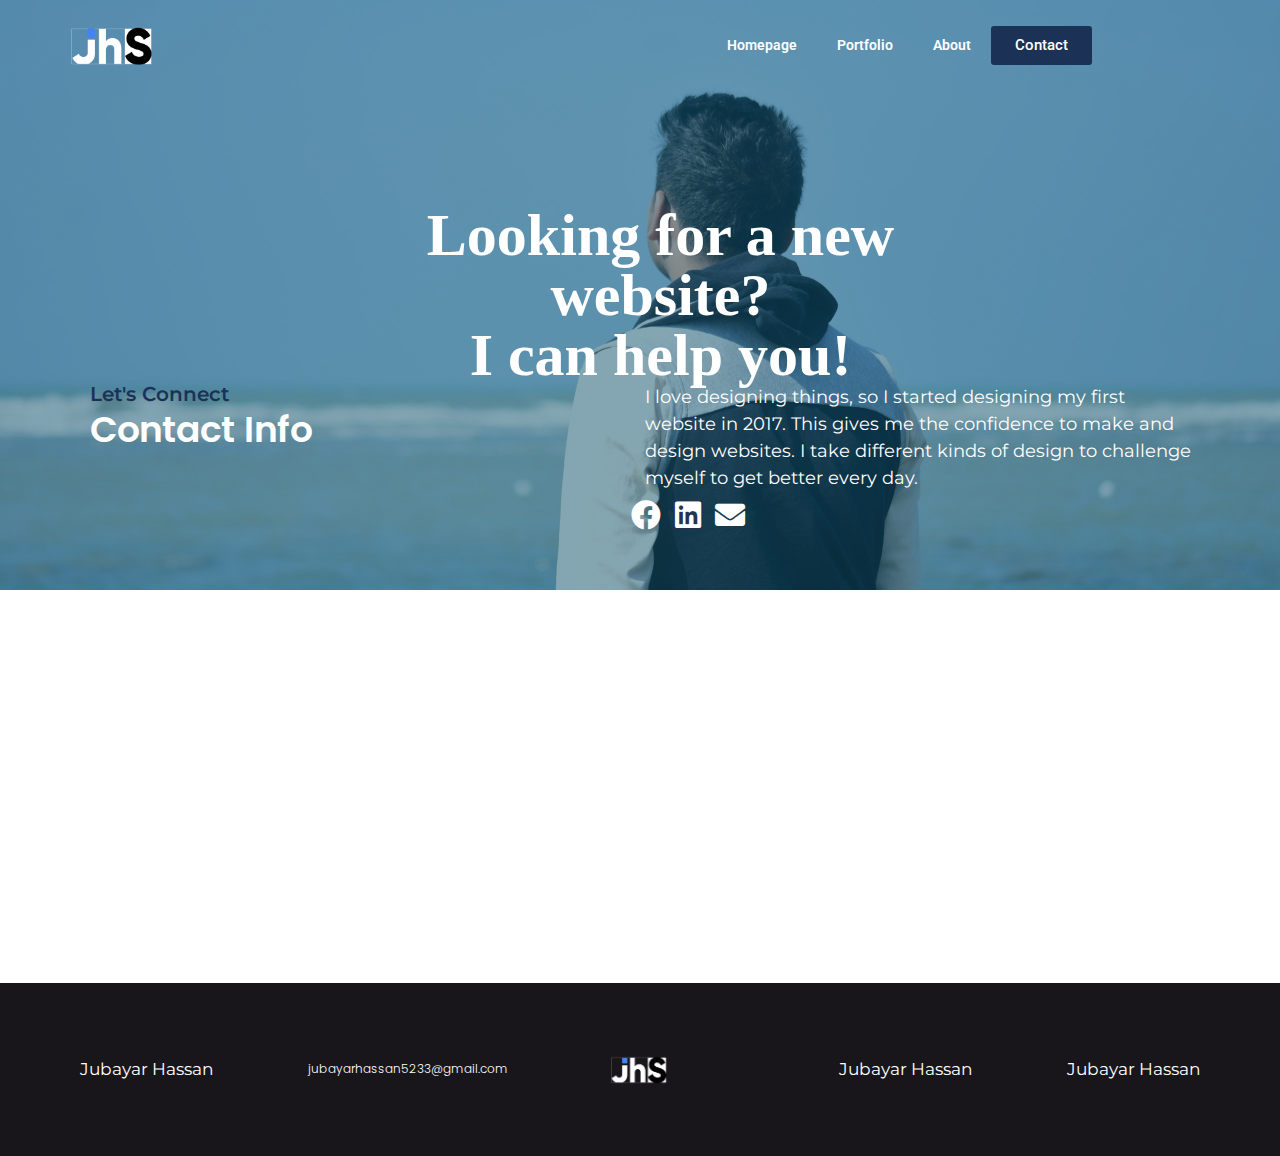
<file: contact/index.html>
<!DOCTYPE html>
<html class="html" lang="en-US">
<head>
	<meta charset="UTF-8">
	<link rel="profile" href="https://gmpg.org/xfn/11">

	<title>Contact &#8211; MD. Jubayar Hassan</title>
<meta name="robots" content="max-image-preview:large">
<meta name="viewport" content="width=device-width, initial-scale=1">
<link rel="dns-prefetch" href="//fonts.googleapis.com">
<link rel="dns-prefetch" href="//s.w.org">
<link rel="alternate" type="application/rss+xml" title="MD. Jubayar Hassan &raquo; Feed" href="https://jubayarhassan.github.io/jubayar2.0/feed/">
<link rel="alternate" type="application/rss+xml" title="MD. Jubayar Hassan &raquo; Comments Feed" href="https://jubayarhassan.github.io/jubayar2.0/comments/feed/">
<script>
window._wpemojiSettings = {"baseUrl":"https:\/\/s.w.org\/images\/core\/emoji\/13.1.0\/72x72\/","ext":".png","svgUrl":"https:\/\/s.w.org\/images\/core\/emoji\/13.1.0\/svg\/","svgExt":".svg","source":{"concatemoji":"https:\/\/jubayarhassan.github.io\/jubayar2.0\/wp-includes\/js\/wp-emoji-release.min.js?ver=5.9.3"}};
/*! This file is auto-generated */
!function(e,a,t){var n,r,o,i=a.createElement("canvas"),p=i.getContext&&i.getContext("2d");function s(e,t){var a=String.fromCharCode;p.clearRect(0,0,i.width,i.height),p.fillText(a.apply(this,e),0,0);e=i.toDataURL();return p.clearRect(0,0,i.width,i.height),p.fillText(a.apply(this,t),0,0),e===i.toDataURL()}function c(e){var t=a.createElement("script");t.src=e,t.defer=t.type="text/javascript",a.getElementsByTagName("head")[0].appendChild(t)}for(o=Array("flag","emoji"),t.supports={everything:!0,everythingExceptFlag:!0},r=0;r<o.length;r++)t.supports[o[r]]=function(e){if(!p||!p.fillText)return!1;switch(p.textBaseline="top",p.font="600 32px Arial",e){case"flag":return s([127987,65039,8205,9895,65039],[127987,65039,8203,9895,65039])?!1:!s([55356,56826,55356,56819],[55356,56826,8203,55356,56819])&&!s([55356,57332,56128,56423,56128,56418,56128,56421,56128,56430,56128,56423,56128,56447],[55356,57332,8203,56128,56423,8203,56128,56418,8203,56128,56421,8203,56128,56430,8203,56128,56423,8203,56128,56447]);case"emoji":return!s([10084,65039,8205,55357,56613],[10084,65039,8203,55357,56613])}return!1}(o[r]),t.supports.everything=t.supports.everything&&t.supports[o[r]],"flag"!==o[r]&&(t.supports.everythingExceptFlag=t.supports.everythingExceptFlag&&t.supports[o[r]]);t.supports.everythingExceptFlag=t.supports.everythingExceptFlag&&!t.supports.flag,t.DOMReady=!1,t.readyCallback=function(){t.DOMReady=!0},t.supports.everything||(n=function(){t.readyCallback()},a.addEventListener?(a.addEventListener("DOMContentLoaded",n,!1),e.addEventListener("load",n,!1)):(e.attachEvent("onload",n),a.attachEvent("onreadystatechange",function(){"complete"===a.readyState&&t.readyCallback()})),(n=t.source||{}).concatemoji?c(n.concatemoji):n.wpemoji&&n.twemoji&&(c(n.twemoji),c(n.wpemoji)))}(window,document,window._wpemojiSettings);
</script>
<style>img.wp-smiley,
img.emoji {
	display: inline !important;
	border: none !important;
	box-shadow: none !important;
	height: 1em !important;
	width: 1em !important;
	margin: 0 0.07em !important;
	vertical-align: -0.1em !important;
	background: none !important;
	padding: 0 !important;
}</style>
	<link rel="stylesheet" id="wp-block-library-css" href="https://jubayarhassan.github.io/jubayar2.0/wp-includes/css/dist/block-library/style.min.css?ver=5.9.3" media="all">
<style id="wp-block-library-theme-inline-css">.wp-block-audio figcaption{color:#555;font-size:13px;text-align:center}.is-dark-theme .wp-block-audio figcaption{color:hsla(0,0%,100%,.65)}.wp-block-code>code{font-family:Menlo,Consolas,monaco,monospace;color:#1e1e1e;padding:.8em 1em;border:1px solid #ddd;border-radius:4px}.wp-block-embed figcaption{color:#555;font-size:13px;text-align:center}.is-dark-theme .wp-block-embed figcaption{color:hsla(0,0%,100%,.65)}.blocks-gallery-caption{color:#555;font-size:13px;text-align:center}.is-dark-theme .blocks-gallery-caption{color:hsla(0,0%,100%,.65)}.wp-block-image figcaption{color:#555;font-size:13px;text-align:center}.is-dark-theme .wp-block-image figcaption{color:hsla(0,0%,100%,.65)}.wp-block-pullquote{border-top:4px solid;border-bottom:4px solid;margin-bottom:1.75em;color:currentColor}.wp-block-pullquote__citation,.wp-block-pullquote cite,.wp-block-pullquote footer{color:currentColor;text-transform:uppercase;font-size:.8125em;font-style:normal}.wp-block-quote{border-left:.25em solid;margin:0 0 1.75em;padding-left:1em}.wp-block-quote cite,.wp-block-quote footer{color:currentColor;font-size:.8125em;position:relative;font-style:normal}.wp-block-quote.has-text-align-right{border-left:none;border-right:.25em solid;padding-left:0;padding-right:1em}.wp-block-quote.has-text-align-center{border:none;padding-left:0}.wp-block-quote.is-large,.wp-block-quote.is-style-large,.wp-block-quote.is-style-plain{border:none}.wp-block-search .wp-block-search__label{font-weight:700}.wp-block-group:where(.has-background){padding:1.25em 2.375em}.wp-block-separator{border:none;border-bottom:2px solid;margin-left:auto;margin-right:auto;opacity:.4}.wp-block-separator:not(.is-style-wide):not(.is-style-dots){width:100px}.wp-block-separator.has-background:not(.is-style-dots){border-bottom:none;height:1px}.wp-block-separator.has-background:not(.is-style-wide):not(.is-style-dots){height:2px}.wp-block-table thead{border-bottom:3px solid}.wp-block-table tfoot{border-top:3px solid}.wp-block-table td,.wp-block-table th{padding:.5em;border:1px solid;word-break:normal}.wp-block-table figcaption{color:#555;font-size:13px;text-align:center}.is-dark-theme .wp-block-table figcaption{color:hsla(0,0%,100%,.65)}.wp-block-video figcaption{color:#555;font-size:13px;text-align:center}.is-dark-theme .wp-block-video figcaption{color:hsla(0,0%,100%,.65)}.wp-block-template-part.has-background{padding:1.25em 2.375em;margin-top:0;margin-bottom:0}</style>
<style id="global-styles-inline-css">body{--wp--preset--color--black: #000000;--wp--preset--color--cyan-bluish-gray: #abb8c3;--wp--preset--color--white: #ffffff;--wp--preset--color--pale-pink: #f78da7;--wp--preset--color--vivid-red: #cf2e2e;--wp--preset--color--luminous-vivid-orange: #ff6900;--wp--preset--color--luminous-vivid-amber: #fcb900;--wp--preset--color--light-green-cyan: #7bdcb5;--wp--preset--color--vivid-green-cyan: #00d084;--wp--preset--color--pale-cyan-blue: #8ed1fc;--wp--preset--color--vivid-cyan-blue: #0693e3;--wp--preset--color--vivid-purple: #9b51e0;--wp--preset--gradient--vivid-cyan-blue-to-vivid-purple: linear-gradient(135deg,rgba(6,147,227,1) 0%,rgb(155,81,224) 100%);--wp--preset--gradient--light-green-cyan-to-vivid-green-cyan: linear-gradient(135deg,rgb(122,220,180) 0%,rgb(0,208,130) 100%);--wp--preset--gradient--luminous-vivid-amber-to-luminous-vivid-orange: linear-gradient(135deg,rgba(252,185,0,1) 0%,rgba(255,105,0,1) 100%);--wp--preset--gradient--luminous-vivid-orange-to-vivid-red: linear-gradient(135deg,rgba(255,105,0,1) 0%,rgb(207,46,46) 100%);--wp--preset--gradient--very-light-gray-to-cyan-bluish-gray: linear-gradient(135deg,rgb(238,238,238) 0%,rgb(169,184,195) 100%);--wp--preset--gradient--cool-to-warm-spectrum: linear-gradient(135deg,rgb(74,234,220) 0%,rgb(151,120,209) 20%,rgb(207,42,186) 40%,rgb(238,44,130) 60%,rgb(251,105,98) 80%,rgb(254,248,76) 100%);--wp--preset--gradient--blush-light-purple: linear-gradient(135deg,rgb(255,206,236) 0%,rgb(152,150,240) 100%);--wp--preset--gradient--blush-bordeaux: linear-gradient(135deg,rgb(254,205,165) 0%,rgb(254,45,45) 50%,rgb(107,0,62) 100%);--wp--preset--gradient--luminous-dusk: linear-gradient(135deg,rgb(255,203,112) 0%,rgb(199,81,192) 50%,rgb(65,88,208) 100%);--wp--preset--gradient--pale-ocean: linear-gradient(135deg,rgb(255,245,203) 0%,rgb(182,227,212) 50%,rgb(51,167,181) 100%);--wp--preset--gradient--electric-grass: linear-gradient(135deg,rgb(202,248,128) 0%,rgb(113,206,126) 100%);--wp--preset--gradient--midnight: linear-gradient(135deg,rgb(2,3,129) 0%,rgb(40,116,252) 100%);--wp--preset--duotone--dark-grayscale: url('#wp-duotone-dark-grayscale');--wp--preset--duotone--grayscale: url('#wp-duotone-grayscale');--wp--preset--duotone--purple-yellow: url('#wp-duotone-purple-yellow');--wp--preset--duotone--blue-red: url('#wp-duotone-blue-red');--wp--preset--duotone--midnight: url('#wp-duotone-midnight');--wp--preset--duotone--magenta-yellow: url('#wp-duotone-magenta-yellow');--wp--preset--duotone--purple-green: url('#wp-duotone-purple-green');--wp--preset--duotone--blue-orange: url('#wp-duotone-blue-orange');--wp--preset--font-size--small: 13px;--wp--preset--font-size--medium: 20px;--wp--preset--font-size--large: 36px;--wp--preset--font-size--x-large: 42px;}.has-black-color{color: var(--wp--preset--color--black) !important;}.has-cyan-bluish-gray-color{color: var(--wp--preset--color--cyan-bluish-gray) !important;}.has-white-color{color: var(--wp--preset--color--white) !important;}.has-pale-pink-color{color: var(--wp--preset--color--pale-pink) !important;}.has-vivid-red-color{color: var(--wp--preset--color--vivid-red) !important;}.has-luminous-vivid-orange-color{color: var(--wp--preset--color--luminous-vivid-orange) !important;}.has-luminous-vivid-amber-color{color: var(--wp--preset--color--luminous-vivid-amber) !important;}.has-light-green-cyan-color{color: var(--wp--preset--color--light-green-cyan) !important;}.has-vivid-green-cyan-color{color: var(--wp--preset--color--vivid-green-cyan) !important;}.has-pale-cyan-blue-color{color: var(--wp--preset--color--pale-cyan-blue) !important;}.has-vivid-cyan-blue-color{color: var(--wp--preset--color--vivid-cyan-blue) !important;}.has-vivid-purple-color{color: var(--wp--preset--color--vivid-purple) !important;}.has-black-background-color{background-color: var(--wp--preset--color--black) !important;}.has-cyan-bluish-gray-background-color{background-color: var(--wp--preset--color--cyan-bluish-gray) !important;}.has-white-background-color{background-color: var(--wp--preset--color--white) !important;}.has-pale-pink-background-color{background-color: var(--wp--preset--color--pale-pink) !important;}.has-vivid-red-background-color{background-color: var(--wp--preset--color--vivid-red) !important;}.has-luminous-vivid-orange-background-color{background-color: var(--wp--preset--color--luminous-vivid-orange) !important;}.has-luminous-vivid-amber-background-color{background-color: var(--wp--preset--color--luminous-vivid-amber) !important;}.has-light-green-cyan-background-color{background-color: var(--wp--preset--color--light-green-cyan) !important;}.has-vivid-green-cyan-background-color{background-color: var(--wp--preset--color--vivid-green-cyan) !important;}.has-pale-cyan-blue-background-color{background-color: var(--wp--preset--color--pale-cyan-blue) !important;}.has-vivid-cyan-blue-background-color{background-color: var(--wp--preset--color--vivid-cyan-blue) !important;}.has-vivid-purple-background-color{background-color: var(--wp--preset--color--vivid-purple) !important;}.has-black-border-color{border-color: var(--wp--preset--color--black) !important;}.has-cyan-bluish-gray-border-color{border-color: var(--wp--preset--color--cyan-bluish-gray) !important;}.has-white-border-color{border-color: var(--wp--preset--color--white) !important;}.has-pale-pink-border-color{border-color: var(--wp--preset--color--pale-pink) !important;}.has-vivid-red-border-color{border-color: var(--wp--preset--color--vivid-red) !important;}.has-luminous-vivid-orange-border-color{border-color: var(--wp--preset--color--luminous-vivid-orange) !important;}.has-luminous-vivid-amber-border-color{border-color: var(--wp--preset--color--luminous-vivid-amber) !important;}.has-light-green-cyan-border-color{border-color: var(--wp--preset--color--light-green-cyan) !important;}.has-vivid-green-cyan-border-color{border-color: var(--wp--preset--color--vivid-green-cyan) !important;}.has-pale-cyan-blue-border-color{border-color: var(--wp--preset--color--pale-cyan-blue) !important;}.has-vivid-cyan-blue-border-color{border-color: var(--wp--preset--color--vivid-cyan-blue) !important;}.has-vivid-purple-border-color{border-color: var(--wp--preset--color--vivid-purple) !important;}.has-vivid-cyan-blue-to-vivid-purple-gradient-background{background: var(--wp--preset--gradient--vivid-cyan-blue-to-vivid-purple) !important;}.has-light-green-cyan-to-vivid-green-cyan-gradient-background{background: var(--wp--preset--gradient--light-green-cyan-to-vivid-green-cyan) !important;}.has-luminous-vivid-amber-to-luminous-vivid-orange-gradient-background{background: var(--wp--preset--gradient--luminous-vivid-amber-to-luminous-vivid-orange) !important;}.has-luminous-vivid-orange-to-vivid-red-gradient-background{background: var(--wp--preset--gradient--luminous-vivid-orange-to-vivid-red) !important;}.has-very-light-gray-to-cyan-bluish-gray-gradient-background{background: var(--wp--preset--gradient--very-light-gray-to-cyan-bluish-gray) !important;}.has-cool-to-warm-spectrum-gradient-background{background: var(--wp--preset--gradient--cool-to-warm-spectrum) !important;}.has-blush-light-purple-gradient-background{background: var(--wp--preset--gradient--blush-light-purple) !important;}.has-blush-bordeaux-gradient-background{background: var(--wp--preset--gradient--blush-bordeaux) !important;}.has-luminous-dusk-gradient-background{background: var(--wp--preset--gradient--luminous-dusk) !important;}.has-pale-ocean-gradient-background{background: var(--wp--preset--gradient--pale-ocean) !important;}.has-electric-grass-gradient-background{background: var(--wp--preset--gradient--electric-grass) !important;}.has-midnight-gradient-background{background: var(--wp--preset--gradient--midnight) !important;}.has-small-font-size{font-size: var(--wp--preset--font-size--small) !important;}.has-medium-font-size{font-size: var(--wp--preset--font-size--medium) !important;}.has-large-font-size{font-size: var(--wp--preset--font-size--large) !important;}.has-x-large-font-size{font-size: var(--wp--preset--font-size--x-large) !important;}</style>
<link rel="stylesheet" id="font-awesome-css" href="https://jubayarhassan.github.io/jubayar2.0/wp-content/themes/oceanwp/assets/fonts/fontawesome/css/all.min.css?ver=5.15.1" media="all">
<link rel="stylesheet" id="simple-line-icons-css" href="https://jubayarhassan.github.io/jubayar2.0/wp-content/themes/oceanwp/assets/css/third/simple-line-icons.min.css?ver=2.4.0" media="all">
<link rel="stylesheet" id="oceanwp-style-css" href="https://jubayarhassan.github.io/jubayar2.0/wp-content/themes/oceanwp/assets/css/style.min.css?ver=3.1.4" media="all">
<link rel="stylesheet" id="oceanwp-hamburgers-css" href="https://jubayarhassan.github.io/jubayar2.0/wp-content/themes/oceanwp/assets/css/third/hamburgers/hamburgers.min.css?ver=3.1.4" media="all">
<link rel="stylesheet" id="oceanwp-3dy-css" href="https://jubayarhassan.github.io/jubayar2.0/wp-content/themes/oceanwp/assets/css/third/hamburgers/types/3dy.css?ver=3.1.4" media="all">
<link rel="stylesheet" id="oceanwp-google-font-montserrat-css" href="//fonts.googleapis.com/css?family=Montserrat%3A100%2C200%2C300%2C400%2C500%2C600%2C700%2C800%2C900%2C100i%2C200i%2C300i%2C400i%2C500i%2C600i%2C700i%2C800i%2C900i&#038;subset=latin&#038;display=swap&#038;ver=5.9.3" media="all">
<link rel="stylesheet" id="elementor-icons-css" href="https://jubayarhassan.github.io/jubayar2.0/wp-content/plugins/elementor/assets/lib/eicons/css/elementor-icons.min.css?ver=5.15.0" media="all">
<link rel="stylesheet" id="elementor-frontend-legacy-css" href="https://jubayarhassan.github.io/jubayar2.0/wp-content/plugins/elementor/assets/css/frontend-legacy.min.css?ver=3.6.5" media="all">
<link rel="stylesheet" id="elementor-frontend-css" href="https://jubayarhassan.github.io/jubayar2.0/wp-content/plugins/elementor/assets/css/frontend.min.css?ver=3.6.5" media="all">
<link rel="stylesheet" id="elementor-post-7-css" href="https://jubayarhassan.github.io/jubayar2.0/wp-content/uploads/elementor/css/post-7.css?ver=1653232389" media="all">
<link rel="stylesheet" id="elementor-pro-css" href="https://jubayarhassan.github.io/jubayar2.0/wp-content/plugins/elementor-pro/assets/css/frontend.min.css?ver=3.6.3" media="all">
<link rel="stylesheet" id="elementor-global-css" href="https://jubayarhassan.github.io/jubayar2.0/wp-content/uploads/elementor/css/global.css?ver=1653232390" media="all">
<link rel="stylesheet" id="elementor-post-322-css" href="https://jubayarhassan.github.io/jubayar2.0/wp-content/uploads/elementor/css/post-322.css?ver=1653235947" media="all">
<link rel="stylesheet" id="elementor-post-175-css" href="https://jubayarhassan.github.io/jubayar2.0/wp-content/uploads/elementor/css/post-175.css?ver=1653232390" media="all">
<link rel="stylesheet" id="elementor-post-88-css" href="https://jubayarhassan.github.io/jubayar2.0/wp-content/uploads/elementor/css/post-88.css?ver=1653232390" media="all">
<link rel="stylesheet" id="oe-widgets-style-css" href="https://jubayarhassan.github.io/jubayar2.0/wp-content/plugins/ocean-extra/assets/css/widgets.css?ver=5.9.3" media="all">
<link rel="stylesheet" id="ecs-styles-css" href="https://jubayarhassan.github.io/jubayar2.0/wp-content/plugins/ele-custom-skin/assets/css/ecs-style.css?ver=3.1.4" media="all">
<link rel="stylesheet" id="google-fonts-1-css" href="https://fonts.googleapis.com/css?family=Montserrat%3A100%2C100italic%2C200%2C200italic%2C300%2C300italic%2C400%2C400italic%2C500%2C500italic%2C600%2C600italic%2C700%2C700italic%2C800%2C800italic%2C900%2C900italic%7CRoboto+Slab%3A100%2C100italic%2C200%2C200italic%2C300%2C300italic%2C400%2C400italic%2C500%2C500italic%2C600%2C600italic%2C700%2C700italic%2C800%2C800italic%2C900%2C900italic%7CRoboto%3A100%2C100italic%2C200%2C200italic%2C300%2C300italic%2C400%2C400italic%2C500%2C500italic%2C600%2C600italic%2C700%2C700italic%2C800%2C800italic%2C900%2C900italic%7CPoppins%3A100%2C100italic%2C200%2C200italic%2C300%2C300italic%2C400%2C400italic%2C500%2C500italic%2C600%2C600italic%2C700%2C700italic%2C800%2C800italic%2C900%2C900italic&#038;display=auto&#038;ver=5.9.3" media="all">
<link rel="stylesheet" id="elementor-icons-shared-0-css" href="https://jubayarhassan.github.io/jubayar2.0/wp-content/plugins/elementor/assets/lib/font-awesome/css/fontawesome.min.css?ver=5.15.3" media="all">
<link rel="stylesheet" id="elementor-icons-fa-brands-css" href="https://jubayarhassan.github.io/jubayar2.0/wp-content/plugins/elementor/assets/lib/font-awesome/css/brands.min.css?ver=5.15.3" media="all">
<link rel="stylesheet" id="elementor-icons-fa-solid-css" href="https://jubayarhassan.github.io/jubayar2.0/wp-content/plugins/elementor/assets/lib/font-awesome/css/solid.min.css?ver=5.15.3" media="all">
<script src="https://jubayarhassan.github.io/jubayar2.0/wp-includes/js/jquery/jquery.min.js?ver=3.6.0" id="jquery-core-js"></script>
<script src="https://jubayarhassan.github.io/jubayar2.0/wp-includes/js/jquery/jquery-migrate.min.js?ver=3.3.2" id="jquery-migrate-js"></script>
<script id="ecs_ajax_load-js-extra">
var ecs_ajax_params = {"ajaxurl":"https:\/\/jubayarhassan.github.io\/jubayar2.0\/wp-admin\/admin-ajax.php","posts":"{\"page\":0,\"pagename\":\"contact\",\"error\":\"\",\"m\":\"\",\"p\":0,\"post_parent\":\"\",\"subpost\":\"\",\"subpost_id\":\"\",\"attachment\":\"\",\"attachment_id\":0,\"name\":\"contact\",\"page_id\":0,\"second\":\"\",\"minute\":\"\",\"hour\":\"\",\"day\":0,\"monthnum\":0,\"year\":0,\"w\":0,\"category_name\":\"\",\"tag\":\"\",\"cat\":\"\",\"tag_id\":\"\",\"author\":\"\",\"author_name\":\"\",\"feed\":\"\",\"tb\":\"\",\"paged\":0,\"meta_key\":\"\",\"meta_value\":\"\",\"preview\":\"\",\"s\":\"\",\"sentence\":\"\",\"title\":\"\",\"fields\":\"\",\"menu_order\":\"\",\"embed\":\"\",\"category__in\":[],\"category__not_in\":[],\"category__and\":[],\"post__in\":[],\"post__not_in\":[],\"post_name__in\":[],\"tag__in\":[],\"tag__not_in\":[],\"tag__and\":[],\"tag_slug__in\":[],\"tag_slug__and\":[],\"post_parent__in\":[],\"post_parent__not_in\":[],\"author__in\":[],\"author__not_in\":[],\"post_type\":[\"post\",\"page\",\"e-landing-page\"],\"ignore_sticky_posts\":false,\"suppress_filters\":false,\"cache_results\":true,\"update_post_term_cache\":true,\"lazy_load_term_meta\":true,\"update_post_meta_cache\":true,\"posts_per_page\":10,\"nopaging\":false,\"comments_per_page\":\"50\",\"no_found_rows\":false,\"order\":\"DESC\"}"};
</script>
<script src="https://jubayarhassan.github.io/jubayar2.0/wp-content/plugins/ele-custom-skin/assets/js/ecs_ajax_pagination.js?ver=3.1.4" id="ecs_ajax_load-js"></script>
<script src="https://jubayarhassan.github.io/jubayar2.0/wp-content/plugins/ele-custom-skin/assets/js/ecs.js?ver=3.1.4" id="ecs-script-js"></script>
<link rel="https://api.w.org/" href="https://jubayarhassan.github.io/jubayar2.0/wp-json/">
<link rel="alternate" type="application/json" href="https://jubayarhassan.github.io/jubayar2.0/wp-json/wp/v2/pages/322">
<link rel="EditURI" type="application/rsd+xml" title="RSD" href="https://jubayarhassan.github.io/jubayar2.0/xmlrpc.php?rsd">
<link rel="wlwmanifest" type="application/wlwmanifest+xml" href="https://jubayarhassan.github.io/jubayar2.0/wp-includes/wlwmanifest.xml"> 
<meta name="generator" content="WordPress 5.9.3">
<link rel="canonical" href="https://jubayarhassan.github.io/jubayar2.0/contact/">
<link rel="shortlink" href="https://jubayarhassan.github.io/jubayar2.0/?p=322">
<link rel="alternate" type="application/json+oembed" href="https://jubayarhassan.github.io/jubayar2.0/wp-json/oembed/1.0/embed?url=https%3A%2F%2Fjubayarhassan.github.io%2Fjubayar2.0%2Fcontact%2F">
<link rel="alternate" type="text/xml+oembed" href="https://jubayarhassan.github.io/jubayar2.0/wp-json/oembed/1.0/embed?url=https%3A%2F%2Fjubayarhassan.github.io%2Fjubayar2.0%2Fcontact%2F&#038;format=xml">
<style>.recentcomments a{display:inline !important;padding:0 !important;margin:0 !important;}</style>
<!-- OceanWP CSS -->
<style type="text/css">/* General CSS */.container{width:357px}@media only screen and (min-width:960px){.widget-area,.content-left-sidebar .widget-area{width:90%}}#main #content-wrap,.separate-layout #main #content-wrap{padding-top:0;padding-bottom:0}.page-header,.has-transparent-header .page-header{padding:0}.page-header .page-header-title,.page-header.background-image-page-header .page-header-title{color:rgba(0,0,0,0)}.site-breadcrumbs,.background-image-page-header .site-breadcrumbs{color:rgba(198,198,198,0)}.site-breadcrumbs ul li .breadcrumb-sep,.site-breadcrumbs ol li .breadcrumb-sep{color:rgba(198,198,198,0)}.site-breadcrumbs a,.background-image-page-header .site-breadcrumbs a{color:rgba(51,51,51,0)}.site-breadcrumbs a .owp-icon use,.background-image-page-header .site-breadcrumbs a .owp-icon use{stroke:rgba(51,51,51,0)}.site-breadcrumbs a:hover,.background-image-page-header .site-breadcrumbs a:hover{color:rgba(19,175,240,0)}.site-breadcrumbs a:hover .owp-icon use,.background-image-page-header .site-breadcrumbs a:hover .owp-icon use{stroke:rgba(19,175,240,0)}/* Header CSS */#site-logo #site-logo-inner,.oceanwp-social-menu .social-menu-inner,#site-header.full_screen-header .menu-bar-inner,.after-header-content .after-header-content-inner{height:90px}#site-navigation-wrap .dropdown-menu >li >a,.oceanwp-mobile-menu-icon a,.mobile-menu-close,.after-header-content-inner >a{line-height:90px}#site-header,.has-transparent-header .is-sticky #site-header,.has-vh-transparent .is-sticky #site-header.vertical-header,#searchform-header-replace{background-color:rgba(255,255,255,0)}#site-header{border-color:rgba(241,241,241,0)}#site-header-inner{padding:0 46px 0 32px}#site-header.has-header-media .overlay-header-media{background-color:rgba(0,0,0,0.5)}#site-logo #site-logo-inner a img,#site-header.center-header #site-navigation-wrap .middle-site-logo a img{max-width:70px}#site-header #site-logo #site-logo-inner a img,#site-header.center-header #site-navigation-wrap .middle-site-logo a img{max-height:50px}.effect-one #site-navigation-wrap .dropdown-menu >li >a.menu-link >span:after,.effect-three #site-navigation-wrap .dropdown-menu >li >a.menu-link >span:after,.effect-five #site-navigation-wrap .dropdown-menu >li >a.menu-link >span:before,.effect-five #site-navigation-wrap .dropdown-menu >li >a.menu-link >span:after,.effect-nine #site-navigation-wrap .dropdown-menu >li >a.menu-link >span:before,.effect-nine #site-navigation-wrap .dropdown-menu >li >a.menu-link >span:after{background-color:#2fb6ef}.effect-four #site-navigation-wrap .dropdown-menu >li >a.menu-link >span:before,.effect-four #site-navigation-wrap .dropdown-menu >li >a.menu-link >span:after,.effect-seven #site-navigation-wrap .dropdown-menu >li >a.menu-link:hover >span:after,.effect-seven #site-navigation-wrap .dropdown-menu >li.sfHover >a.menu-link >span:after{color:#2fb6ef}.effect-seven #site-navigation-wrap .dropdown-menu >li >a.menu-link:hover >span:after,.effect-seven #site-navigation-wrap .dropdown-menu >li.sfHover >a.menu-link >span:after{text-shadow:10px 0 #2fb6ef,-10px 0 #2fb6ef}#site-navigation-wrap .dropdown-menu >li >a,.oceanwp-mobile-menu-icon a,#searchform-header-replace-close{color:#ffffff}#site-navigation-wrap .dropdown-menu >li >a .owp-icon use,.oceanwp-mobile-menu-icon a .owp-icon use,#searchform-header-replace-close .owp-icon use{stroke:#ffffff}#site-navigation-wrap .dropdown-menu >li >a:hover,.oceanwp-mobile-menu-icon a:hover,#searchform-header-replace-close:hover{color:#e5e5e5}#site-navigation-wrap .dropdown-menu >li >a:hover .owp-icon use,.oceanwp-mobile-menu-icon a:hover .owp-icon use,#searchform-header-replace-close:hover .owp-icon use{stroke:#e5e5e5}.mobile-menu .hamburger-inner,.mobile-menu .hamburger-inner::before,.mobile-menu .hamburger-inner::after{background-color:#ffffff}#sidr li,#sidr ul,#mobile-dropdown ul li,#mobile-dropdown ul li ul{border-color:rgba(255,255,255,0.035)}/* Typography CSS */#site-navigation-wrap .dropdown-menu >li >a,#site-header.full_screen-header .fs-dropdown-menu >li >a,#site-header.top-header #site-navigation-wrap .dropdown-menu >li >a,#site-header.center-header #site-navigation-wrap .dropdown-menu >li >a,#site-header.medium-header #site-navigation-wrap .dropdown-menu >li >a,.oceanwp-mobile-menu-icon a{font-family:Montserrat;font-weight:600;font-size:16px}</style>
</head>

<body class="page-template-default page page-id-322 wp-custom-logo wp-embed-responsive oceanwp-theme dropdown-mobile no-header-border default-breakpoint content-full-width content-max-width page-header-disabled has-breadcrumbs elementor-default elementor-template-full-width elementor-kit-7 elementor-page elementor-page-322" itemscope="itemscope" itemtype="https://schema.org/WebPage">

	<svg xmlns="http://www.w3.org/2000/svg" viewbox="0 0 0 0" width="0" height="0" focusable="false" role="none" style="visibility: hidden; position: absolute; left: -9999px; overflow: hidden;"><defs><filter id="wp-duotone-dark-grayscale"><fecolormatrix color-interpolation-filters="sRGB" type="matrix" values=" .299 .587 .114 0 0 .299 .587 .114 0 0 .299 .587 .114 0 0 .299 .587 .114 0 0 "></fecolormatrix><fecomponenttransfer color-interpolation-filters="sRGB"><fefuncr type="table" tablevalues="0 0.49803921568627"></fefuncr><fefuncg type="table" tablevalues="0 0.49803921568627"></fefuncg><fefuncb type="table" tablevalues="0 0.49803921568627"></fefuncb><fefunca type="table" tablevalues="1 1"></fefunca></fecomponenttransfer><fecomposite in2="SourceGraphic" operator="in"></fecomposite></filter></defs></svg><svg xmlns="http://www.w3.org/2000/svg" viewbox="0 0 0 0" width="0" height="0" focusable="false" role="none" style="visibility: hidden; position: absolute; left: -9999px; overflow: hidden;"><defs><filter id="wp-duotone-grayscale"><fecolormatrix color-interpolation-filters="sRGB" type="matrix" values=" .299 .587 .114 0 0 .299 .587 .114 0 0 .299 .587 .114 0 0 .299 .587 .114 0 0 "></fecolormatrix><fecomponenttransfer color-interpolation-filters="sRGB"><fefuncr type="table" tablevalues="0 1"></fefuncr><fefuncg type="table" tablevalues="0 1"></fefuncg><fefuncb type="table" tablevalues="0 1"></fefuncb><fefunca type="table" tablevalues="1 1"></fefunca></fecomponenttransfer><fecomposite in2="SourceGraphic" operator="in"></fecomposite></filter></defs></svg><svg xmlns="http://www.w3.org/2000/svg" viewbox="0 0 0 0" width="0" height="0" focusable="false" role="none" style="visibility: hidden; position: absolute; left: -9999px; overflow: hidden;"><defs><filter id="wp-duotone-purple-yellow"><fecolormatrix color-interpolation-filters="sRGB" type="matrix" values=" .299 .587 .114 0 0 .299 .587 .114 0 0 .299 .587 .114 0 0 .299 .587 .114 0 0 "></fecolormatrix><fecomponenttransfer color-interpolation-filters="sRGB"><fefuncr type="table" tablevalues="0.54901960784314 0.98823529411765"></fefuncr><fefuncg type="table" tablevalues="0 1"></fefuncg><fefuncb type="table" tablevalues="0.71764705882353 0.25490196078431"></fefuncb><fefunca type="table" tablevalues="1 1"></fefunca></fecomponenttransfer><fecomposite in2="SourceGraphic" operator="in"></fecomposite></filter></defs></svg><svg xmlns="http://www.w3.org/2000/svg" viewbox="0 0 0 0" width="0" height="0" focusable="false" role="none" style="visibility: hidden; position: absolute; left: -9999px; overflow: hidden;"><defs><filter id="wp-duotone-blue-red"><fecolormatrix color-interpolation-filters="sRGB" type="matrix" values=" .299 .587 .114 0 0 .299 .587 .114 0 0 .299 .587 .114 0 0 .299 .587 .114 0 0 "></fecolormatrix><fecomponenttransfer color-interpolation-filters="sRGB"><fefuncr type="table" tablevalues="0 1"></fefuncr><fefuncg type="table" tablevalues="0 0.27843137254902"></fefuncg><fefuncb type="table" tablevalues="0.5921568627451 0.27843137254902"></fefuncb><fefunca type="table" tablevalues="1 1"></fefunca></fecomponenttransfer><fecomposite in2="SourceGraphic" operator="in"></fecomposite></filter></defs></svg><svg xmlns="http://www.w3.org/2000/svg" viewbox="0 0 0 0" width="0" height="0" focusable="false" role="none" style="visibility: hidden; position: absolute; left: -9999px; overflow: hidden;"><defs><filter id="wp-duotone-midnight"><fecolormatrix color-interpolation-filters="sRGB" type="matrix" values=" .299 .587 .114 0 0 .299 .587 .114 0 0 .299 .587 .114 0 0 .299 .587 .114 0 0 "></fecolormatrix><fecomponenttransfer color-interpolation-filters="sRGB"><fefuncr type="table" tablevalues="0 0"></fefuncr><fefuncg type="table" tablevalues="0 0.64705882352941"></fefuncg><fefuncb type="table" tablevalues="0 1"></fefuncb><fefunca type="table" tablevalues="1 1"></fefunca></fecomponenttransfer><fecomposite in2="SourceGraphic" operator="in"></fecomposite></filter></defs></svg><svg xmlns="http://www.w3.org/2000/svg" viewbox="0 0 0 0" width="0" height="0" focusable="false" role="none" style="visibility: hidden; position: absolute; left: -9999px; overflow: hidden;"><defs><filter id="wp-duotone-magenta-yellow"><fecolormatrix color-interpolation-filters="sRGB" type="matrix" values=" .299 .587 .114 0 0 .299 .587 .114 0 0 .299 .587 .114 0 0 .299 .587 .114 0 0 "></fecolormatrix><fecomponenttransfer color-interpolation-filters="sRGB"><fefuncr type="table" tablevalues="0.78039215686275 1"></fefuncr><fefuncg type="table" tablevalues="0 0.94901960784314"></fefuncg><fefuncb type="table" tablevalues="0.35294117647059 0.47058823529412"></fefuncb><fefunca type="table" tablevalues="1 1"></fefunca></fecomponenttransfer><fecomposite in2="SourceGraphic" operator="in"></fecomposite></filter></defs></svg><svg xmlns="http://www.w3.org/2000/svg" viewbox="0 0 0 0" width="0" height="0" focusable="false" role="none" style="visibility: hidden; position: absolute; left: -9999px; overflow: hidden;"><defs><filter id="wp-duotone-purple-green"><fecolormatrix color-interpolation-filters="sRGB" type="matrix" values=" .299 .587 .114 0 0 .299 .587 .114 0 0 .299 .587 .114 0 0 .299 .587 .114 0 0 "></fecolormatrix><fecomponenttransfer color-interpolation-filters="sRGB"><fefuncr type="table" tablevalues="0.65098039215686 0.40392156862745"></fefuncr><fefuncg type="table" tablevalues="0 1"></fefuncg><fefuncb type="table" tablevalues="0.44705882352941 0.4"></fefuncb><fefunca type="table" tablevalues="1 1"></fefunca></fecomponenttransfer><fecomposite in2="SourceGraphic" operator="in"></fecomposite></filter></defs></svg><svg xmlns="http://www.w3.org/2000/svg" viewbox="0 0 0 0" width="0" height="0" focusable="false" role="none" style="visibility: hidden; position: absolute; left: -9999px; overflow: hidden;"><defs><filter id="wp-duotone-blue-orange"><fecolormatrix color-interpolation-filters="sRGB" type="matrix" values=" .299 .587 .114 0 0 .299 .587 .114 0 0 .299 .587 .114 0 0 .299 .587 .114 0 0 "></fecolormatrix><fecomponenttransfer color-interpolation-filters="sRGB"><fefuncr type="table" tablevalues="0.098039215686275 1"></fefuncr><fefuncg type="table" tablevalues="0 0.66274509803922"></fefuncg><fefuncb type="table" tablevalues="0.84705882352941 0.41960784313725"></fefuncb><fefunca type="table" tablevalues="1 1"></fefunca></fecomponenttransfer><fecomposite in2="SourceGraphic" operator="in"></fecomposite></filter></defs></svg>
	
	<div id="outer-wrap" class="site clr">

		<a class="skip-link screen-reader-text" href="#main">Skip to content</a>

		
		<div id="wrap" class="clr">

			
				<div id="transparent-header-wrap" class="clr">
	
<header id="site-header" class="effect-one clr" data-height="90" itemscope="itemscope" itemtype="https://schema.org/WPHeader" role="banner">

			<div data-elementor-type="header" data-elementor-id="175" class="elementor elementor-175 elementor-location-header">
					<div class="elementor-section-wrap">
								<section class="elementor-section elementor-top-section elementor-element elementor-element-d9dab97 elementor-section-height-min-height elementor-section-boxed elementor-section-height-default elementor-section-items-middle" data-id="d9dab97" data-element_type="section" data-settings="{&quot;background_motion_fx_mouseTrack_effect&quot;:&quot;yes&quot;,&quot;background_motion_fx_mouseTrack_direction&quot;:&quot;negative&quot;,&quot;background_motion_fx_mouseTrack_speed&quot;:{&quot;unit&quot;:&quot;px&quot;,&quot;size&quot;:2.9,&quot;sizes&quot;:[]}}">
						<div class="elementor-container elementor-column-gap-default">
							<div class="elementor-row">
					<div class="elementor-column elementor-col-25 elementor-top-column elementor-element elementor-element-8e2ca91 elementor-invisible" data-id="8e2ca91" data-element_type="column" data-settings="{&quot;animation&quot;:&quot;fadeInDown&quot;}">
			<div class="elementor-column-wrap elementor-element-populated">
							<div class="elementor-widget-wrap">
						<div class="elementor-element elementor-element-4196328 elementor-widget elementor-widget-image" data-id="4196328" data-element_type="widget" data-widget_type="image.default">
				<div class="elementor-widget-container">
								<div class="elementor-image">
													<a href="https://jubayarhassan.github.io/jubayar2.0/">
							<img width="1024" height="555" src="https://jubayarhassan.github.io/jubayar2.0/wp-content/uploads/2021/01/manelogoicon-1-1024x555.png" class="elementor-animation-shrink attachment-large size-large" alt="" loading="lazy" srcset="https://jubayarhassan.github.io/jubayar2.0/wp-content/uploads/2021/01/manelogoicon-1-1024x555.png 1024w, https://jubayarhassan.github.io/jubayar2.0/wp-content/uploads/2021/01/manelogoicon-1-300x163.png 300w, https://jubayarhassan.github.io/jubayar2.0/wp-content/uploads/2021/01/manelogoicon-1-768x416.png 768w, https://jubayarhassan.github.io/jubayar2.0/wp-content/uploads/2021/01/manelogoicon-1-1536x833.png 1536w, https://jubayarhassan.github.io/jubayar2.0/wp-content/uploads/2021/01/manelogoicon-1-2048x1111.png 2048w" sizes="(max-width: 1024px) 100vw, 1024px">								</a>
														</div>
						</div>
				</div>
						</div>
					</div>
		</div>
				<div class="elementor-column elementor-col-25 elementor-top-column elementor-element elementor-element-5289980 elementor-invisible" data-id="5289980" data-element_type="column" data-settings="{&quot;animation&quot;:&quot;fadeInDown&quot;,&quot;animation_delay&quot;:300}">
			<div class="elementor-column-wrap elementor-element-populated">
							<div class="elementor-widget-wrap">
						<div class="elementor-element elementor-element-9734a58 elementor-nav-menu__align-right elementor-nav-menu--dropdown-tablet elementor-nav-menu__text-align-aside elementor-nav-menu--toggle elementor-nav-menu--burger elementor-widget elementor-widget-nav-menu" data-id="9734a58" data-element_type="widget" data-settings="{&quot;layout&quot;:&quot;horizontal&quot;,&quot;submenu_icon&quot;:{&quot;value&quot;:&quot;&lt;i class=\&quot;fas fa-caret-down\&quot;&gt;&lt;\/i&gt;&quot;,&quot;library&quot;:&quot;fa-solid&quot;},&quot;toggle&quot;:&quot;burger&quot;}" data-widget_type="nav-menu.default">
				<div class="elementor-widget-container">
						<nav migration_allowed="1" migrated="0" role="navigation" class="elementor-nav-menu--main elementor-nav-menu__container elementor-nav-menu--layout-horizontal e--pointer-underline e--animation-fade">
				<ul id="menu-1-9734a58" class="elementor-nav-menu">
<li class="menu-item menu-item-type-post_type menu-item-object-page menu-item-home menu-item-64"><a href="https://jubayarhassan.github.io/jubayar2.0/" class="elementor-item">Homepage</a></li>
<li class="menu-item menu-item-type-custom menu-item-object-custom menu-item-65"><a href="https://jubayarhassan.github.io/jubayar2.0/portfolio/" class="elementor-item">Portfolio</a></li>
<li class="menu-item menu-item-type-custom menu-item-object-custom menu-item-66"><a href="https://jubayarhassan.github.io/jubayar2.0/about/" class="elementor-item">About</a></li>
</ul>			</nav>
					<div class="elementor-menu-toggle" role="button" tabindex="0" aria-label="Menu Toggle" aria-expanded="false">
			<i aria-hidden="true" role="presentation" class="elementor-menu-toggle__icon--open eicon-menu-bar"></i><i aria-hidden="true" role="presentation" class="elementor-menu-toggle__icon--close eicon-close"></i>			<span class="elementor-screen-only">Menu</span>
		</div>
			<nav class="elementor-nav-menu--dropdown elementor-nav-menu__container" role="navigation" aria-hidden="true">
				<ul id="menu-2-9734a58" class="elementor-nav-menu">
<li class="menu-item menu-item-type-post_type menu-item-object-page menu-item-home menu-item-64"><a href="https://jubayarhassan.github.io/jubayar2.0/" class="elementor-item" tabindex="-1">Homepage</a></li>
<li class="menu-item menu-item-type-custom menu-item-object-custom menu-item-65"><a href="https://jubayarhassan.github.io/jubayar2.0/portfolio/" class="elementor-item" tabindex="-1">Portfolio</a></li>
<li class="menu-item menu-item-type-custom menu-item-object-custom menu-item-66"><a href="https://jubayarhassan.github.io/jubayar2.0/about/" class="elementor-item" tabindex="-1">About</a></li>
</ul>			</nav>
				</div>
				</div>
						</div>
					</div>
		</div>
				<div class="elementor-column elementor-col-25 elementor-top-column elementor-element elementor-element-0fcbd7a elementor-invisible" data-id="0fcbd7a" data-element_type="column" data-settings="{&quot;animation&quot;:&quot;fadeInDown&quot;,&quot;animation_delay&quot;:600}">
			<div class="elementor-column-wrap elementor-element-populated">
							<div class="elementor-widget-wrap">
						<div class="elementor-element elementor-element-2c37e46 elementor-widget elementor-widget-button" data-id="2c37e46" data-element_type="widget" data-widget_type="button.default">
				<div class="elementor-widget-container">
					<div class="elementor-button-wrapper">
			<a href="https://jubayarhassan.github.io/jubayar2.0/contact/" class="elementor-button-link elementor-button elementor-size-sm elementor-animation-shrink" role="button">
						<span class="elementor-button-content-wrapper">
						<span class="elementor-button-text">Contact</span>
		</span>
					</a>
		</div>
				</div>
				</div>
						</div>
					</div>
		</div>
				<div class="elementor-column elementor-col-25 elementor-top-column elementor-element elementor-element-dd7ab30 elementor-invisible" data-id="dd7ab30" data-element_type="column" data-settings="{&quot;animation&quot;:&quot;fadeInDown&quot;,&quot;animation_delay&quot;:900}">
			<div class="elementor-column-wrap elementor-element-populated">
							<div class="elementor-widget-wrap">
						<div class="elementor-element elementor-element-6058126 elementor-shape-rounded elementor-grid-0 e-grid-align-center elementor-widget elementor-widget-social-icons" data-id="6058126" data-element_type="widget" data-widget_type="social-icons.default">
				<div class="elementor-widget-container">
					<div class="elementor-social-icons-wrapper elementor-grid">
							<span class="elementor-grid-item">
					<a class="elementor-icon elementor-social-icon elementor-social-icon-facebook elementor-animation-shrink elementor-repeater-item-f2b3da4" href="https://www.facebook.com/jubayarhassan5233/" target="_blank">
						<span class="elementor-screen-only">Facebook</span>
						<i class="fab fa-facebook"></i>					</a>
				</span>
							<span class="elementor-grid-item">
					<a class="elementor-icon elementor-social-icon elementor-social-icon-linkedin elementor-animation-shrink elementor-repeater-item-adb1d07" href="https://www.linkedin.com/in/md-jubayar-hassan-04b857147/" target="_blank">
						<span class="elementor-screen-only">Linkedin</span>
						<i class="fab fa-linkedin"></i>					</a>
				</span>
					</div>
				</div>
				</div>
						</div>
					</div>
		</div>
								</div>
					</div>
		</section>
							</div>
				</div>
		
</header><!-- #site-header -->

	</div>
	
			
			<main id="main" class="site-main clr" role="main">

						<div data-elementor-type="wp-page" data-elementor-id="322" class="elementor elementor-322">
						<div class="elementor-inner">
				<div class="elementor-section-wrap">
									<section class="elementor-section elementor-top-section elementor-element elementor-element-d187722 elementor-section-height-min-height elementor-section-boxed elementor-section-height-default elementor-section-items-middle" data-id="d187722" data-element_type="section" data-settings="{&quot;background_background&quot;:&quot;classic&quot;}">
							<div class="elementor-background-overlay"></div>
							<div class="elementor-container elementor-column-gap-default">
							<div class="elementor-row">
					<div class="elementor-column elementor-col-100 elementor-top-column elementor-element elementor-element-5aa1b29 elementor-invisible" data-id="5aa1b29" data-element_type="column" data-settings="{&quot;animation&quot;:&quot;fadeInLeft&quot;}">
			<div class="elementor-column-wrap elementor-element-populated">
							<div class="elementor-widget-wrap">
						<div class="elementor-element elementor-element-920d5a9 elementor-widget elementor-widget-heading" data-id="920d5a9" data-element_type="widget" data-widget_type="heading.default">
				<div class="elementor-widget-container">
			<h1 class="elementor-heading-title elementor-size-default">Looking for a new website? </h1>		</div>
				</div>
				<div class="elementor-element elementor-element-a932d2b elementor-widget elementor-widget-heading" data-id="a932d2b" data-element_type="widget" data-widget_type="heading.default">
				<div class="elementor-widget-container">
			<h1 class="elementor-heading-title elementor-size-default">I can help you!</h1>		</div>
				</div>
						</div>
					</div>
		</div>
								</div>
					</div>
		</section>
				<section class="elementor-section elementor-top-section elementor-element elementor-element-3d7a8c0 elementor-section-height-min-height elementor-section-boxed elementor-section-height-default elementor-section-items-middle" data-id="3d7a8c0" data-element_type="section">
						<div class="elementor-container elementor-column-gap-default">
							<div class="elementor-row">
					<div class="elementor-column elementor-col-100 elementor-top-column elementor-element elementor-element-b83a3c0" data-id="b83a3c0" data-element_type="column" data-settings="{&quot;background_background&quot;:&quot;classic&quot;}">
			<div class="elementor-column-wrap elementor-element-populated">
							<div class="elementor-widget-wrap">
						<section class="elementor-section elementor-inner-section elementor-element elementor-element-3528fb6 elementor-section-full_width elementor-section-height-min-height elementor-section-height-default" data-id="3528fb6" data-element_type="section">
						<div class="elementor-container elementor-column-gap-default">
							<div class="elementor-row">
					<div class="elementor-column elementor-col-50 elementor-inner-column elementor-element elementor-element-767f6ff" data-id="767f6ff" data-element_type="column">
			<div class="elementor-column-wrap elementor-element-populated">
							<div class="elementor-widget-wrap">
						<div class="elementor-element elementor-element-df48773 elementor-widget elementor-widget-heading" data-id="df48773" data-element_type="widget" data-widget_type="heading.default">
				<div class="elementor-widget-container">
			<h2 class="elementor-heading-title elementor-size-default">Let's Connect</h2>		</div>
				</div>
				<div class="elementor-element elementor-element-b842362 elementor-widget elementor-widget-heading" data-id="b842362" data-element_type="widget" data-widget_type="heading.default">
				<div class="elementor-widget-container">
			<h2 class="elementor-heading-title elementor-size-default">Contact Info</h2>		</div>
				</div>
						</div>
					</div>
		</div>
				<div class="elementor-column elementor-col-50 elementor-inner-column elementor-element elementor-element-4e4be05" data-id="4e4be05" data-element_type="column">
			<div class="elementor-column-wrap elementor-element-populated">
							<div class="elementor-widget-wrap">
						<div class="elementor-element elementor-element-7a61d58 elementor-widget elementor-widget-heading" data-id="7a61d58" data-element_type="widget" data-widget_type="heading.default">
				<div class="elementor-widget-container">
			<h2 class="elementor-heading-title elementor-size-default">I love designing things, so I started designing my first website in 2017. This gives me the confidence to make and design websites. I take different kinds of design to challenge myself to get better every day.</h2>		</div>
				</div>
				<div class="elementor-element elementor-element-2925e54 e-grid-align-left elementor-shape-rounded elementor-grid-0 elementor-widget elementor-widget-social-icons" data-id="2925e54" data-element_type="widget" data-widget_type="social-icons.default">
				<div class="elementor-widget-container">
					<div class="elementor-social-icons-wrapper elementor-grid">
							<span class="elementor-grid-item">
					<a class="elementor-icon elementor-social-icon elementor-social-icon-facebook elementor-animation-shrink elementor-repeater-item-f2b3da4" href="https://www.facebook.com/jubayarhassan5233/" target="_blank">
						<span class="elementor-screen-only">Facebook</span>
						<i class="fab fa-facebook"></i>					</a>
				</span>
							<span class="elementor-grid-item">
					<a class="elementor-icon elementor-social-icon elementor-social-icon-linkedin elementor-animation-shrink elementor-repeater-item-adb1d07" href="https://www.linkedin.com/in/md-jubayar-hassan-04b857147/" target="_blank">
						<span class="elementor-screen-only">Linkedin</span>
						<i class="fab fa-linkedin"></i>					</a>
				</span>
							<span class="elementor-grid-item">
					<a class="elementor-icon elementor-social-icon elementor-social-icon-envelope elementor-animation-shrink elementor-repeater-item-8b4fc61" href="http://jubayarhassan5233@gmail.com/" target="_blank">
						<span class="elementor-screen-only">Envelope</span>
						<i class="fas fa-envelope"></i>					</a>
				</span>
					</div>
				</div>
				</div>
						</div>
					</div>
		</div>
								</div>
					</div>
		</section>
						</div>
					</div>
		</div>
								</div>
					</div>
		</section>
				<section class="elementor-section elementor-top-section elementor-element elementor-element-63ddc43 elementor-section-boxed elementor-section-height-default elementor-section-height-default" data-id="63ddc43" data-element_type="section">
						<div class="elementor-container elementor-column-gap-default">
							<div class="elementor-row">
					<div class="elementor-column elementor-col-100 elementor-top-column elementor-element elementor-element-41276ff" data-id="41276ff" data-element_type="column">
			<div class="elementor-column-wrap elementor-element-populated">
							<div class="elementor-widget-wrap">
						<div class="elementor-element elementor-element-799b86b elementor-widget elementor-widget-google_maps" data-id="799b86b" data-element_type="widget" data-widget_type="google_maps.default">
				<div class="elementor-widget-container">
					<div class="elementor-custom-embed">
			<iframe frameborder="0" scrolling="no" marginheight="0" marginwidth="0" src="https://maps.google.com/maps?q=Khilgaon%2C%20Dhaka&#038;t=m&#038;z=10&#038;output=embed&#038;iwloc=near" title="Khilgaon, Dhaka" aria-label="Khilgaon, Dhaka"></iframe>
		</div>
				</div>
				</div>
						</div>
					</div>
		</div>
								</div>
					</div>
		</section>
									</div>
			</div>
					</div>
		
	</main><!-- #main -->

	
	
			<div data-elementor-type="footer" data-elementor-id="88" class="elementor elementor-88 elementor-location-footer">
					<div class="elementor-section-wrap">
								<section class="elementor-section elementor-top-section elementor-element elementor-element-19017fa elementor-section-boxed elementor-section-height-default elementor-section-height-default" data-id="19017fa" data-element_type="section" data-settings="{&quot;background_background&quot;:&quot;classic&quot;}">
						<div class="elementor-container elementor-column-gap-default">
							<div class="elementor-row">
					<div class="elementor-column elementor-col-20 elementor-top-column elementor-element elementor-element-f9b6859" data-id="f9b6859" data-element_type="column">
			<div class="elementor-column-wrap elementor-element-populated">
							<div class="elementor-widget-wrap">
						<div class="elementor-element elementor-element-6468588 elementor-widget elementor-widget-heading" data-id="6468588" data-element_type="widget" data-widget_type="heading.default">
				<div class="elementor-widget-container">
			<h4 class="elementor-heading-title elementor-size-default">Jubayar Hassan</h4>		</div>
				</div>
						</div>
					</div>
		</div>
				<div class="elementor-column elementor-col-20 elementor-top-column elementor-element elementor-element-601732f" data-id="601732f" data-element_type="column">
			<div class="elementor-column-wrap elementor-element-populated">
							<div class="elementor-widget-wrap">
						<div class="elementor-element elementor-element-78a78eb elementor-widget elementor-widget-heading" data-id="78a78eb" data-element_type="widget" data-widget_type="heading.default">
				<div class="elementor-widget-container">
			<h4 class="elementor-heading-title elementor-size-default"><a href="mailto:jubayarhassan5233@gmail.com">jubayarhassan5233@gmail.com</a></h4>		</div>
				</div>
						</div>
					</div>
		</div>
				<div class="elementor-column elementor-col-20 elementor-top-column elementor-element elementor-element-9280ab3" data-id="9280ab3" data-element_type="column">
			<div class="elementor-column-wrap elementor-element-populated">
							<div class="elementor-widget-wrap">
						<div class="elementor-element elementor-element-275ceb4 elementor-widget elementor-widget-image" data-id="275ceb4" data-element_type="widget" data-widget_type="image.default">
				<div class="elementor-widget-container">
								<div class="elementor-image">
												<img width="1024" height="555" src="https://jubayarhassan.github.io/jubayar2.0/wp-content/uploads/2021/01/manelogoicon-1-1024x555.png" class="attachment-large size-large" alt="" loading="lazy" srcset="https://jubayarhassan.github.io/jubayar2.0/wp-content/uploads/2021/01/manelogoicon-1-1024x555.png 1024w, https://jubayarhassan.github.io/jubayar2.0/wp-content/uploads/2021/01/manelogoicon-1-300x163.png 300w, https://jubayarhassan.github.io/jubayar2.0/wp-content/uploads/2021/01/manelogoicon-1-768x416.png 768w, https://jubayarhassan.github.io/jubayar2.0/wp-content/uploads/2021/01/manelogoicon-1-1536x833.png 1536w, https://jubayarhassan.github.io/jubayar2.0/wp-content/uploads/2021/01/manelogoicon-1-2048x1111.png 2048w" sizes="(max-width: 1024px) 100vw, 1024px">														</div>
						</div>
				</div>
						</div>
					</div>
		</div>
				<div class="elementor-column elementor-col-20 elementor-top-column elementor-element elementor-element-afa3d84" data-id="afa3d84" data-element_type="column">
			<div class="elementor-column-wrap elementor-element-populated">
							<div class="elementor-widget-wrap">
						<div class="elementor-element elementor-element-f67ccdc elementor-widget elementor-widget-heading" data-id="f67ccdc" data-element_type="widget" data-widget_type="heading.default">
				<div class="elementor-widget-container">
			<h4 class="elementor-heading-title elementor-size-default">Jubayar Hassan</h4>		</div>
				</div>
						</div>
					</div>
		</div>
				<div class="elementor-column elementor-col-20 elementor-top-column elementor-element elementor-element-171400d" data-id="171400d" data-element_type="column">
			<div class="elementor-column-wrap elementor-element-populated">
							<div class="elementor-widget-wrap">
						<div class="elementor-element elementor-element-90d0be1 elementor-widget elementor-widget-heading" data-id="90d0be1" data-element_type="widget" data-widget_type="heading.default">
				<div class="elementor-widget-container">
			<h4 class="elementor-heading-title elementor-size-default">Jubayar Hassan</h4>		</div>
				</div>
						</div>
					</div>
		</div>
								</div>
					</div>
		</section>
							</div>
				</div>
		
	
</div>
<!-- #wrap -->


</div>
<!-- #outer-wrap -->



<a aria-label="Scroll to the top of the page" href="#" id="scroll-top" class="scroll-top-right"><i class=" fa fa-angle-up" aria-hidden="true" role="img"></i></a>




<link rel="stylesheet" id="e-animations-css" href="https://jubayarhassan.github.io/jubayar2.0/wp-content/plugins/elementor/assets/lib/animations/animations.min.css?ver=3.6.5" media="all">
<script src="https://jubayarhassan.github.io/jubayar2.0/wp-includes/js/imagesloaded.min.js?ver=4.1.4" id="imagesloaded-js"></script>
<script id="oceanwp-main-js-extra">
var oceanwpLocalize = {"nonce":"ca86e4ede2","isRTL":"","menuSearchStyle":"disabled","mobileMenuSearchStyle":"disabled","sidrSource":null,"sidrDisplace":"1","sidrSide":"left","sidrDropdownTarget":"icon","verticalHeaderTarget":"link","customSelects":".woocommerce-ordering .orderby, #dropdown_product_cat, .widget_categories select, .widget_archive select, .single-product .variations_form .variations select","ajax_url":"https:\/\/jubayarhassan.github.io\/jubayar2.0\/wp-admin\/admin-ajax.php"};
</script>
<script src="https://jubayarhassan.github.io/jubayar2.0/wp-content/themes/oceanwp/assets/js/theme.min.js?ver=3.1.4" id="oceanwp-main-js"></script>
<script src="https://jubayarhassan.github.io/jubayar2.0/wp-content/themes/oceanwp/assets/js/drop-down-mobile-menu.min.js?ver=3.1.4" id="oceanwp-drop-down-mobile-menu-js"></script>
<script src="https://jubayarhassan.github.io/jubayar2.0/wp-content/themes/oceanwp/assets/js/vendors/magnific-popup.min.js?ver=3.1.4" id="ow-magnific-popup-js"></script>
<script src="https://jubayarhassan.github.io/jubayar2.0/wp-content/themes/oceanwp/assets/js/ow-lightbox.min.js?ver=3.1.4" id="oceanwp-lightbox-js"></script>
<script src="https://jubayarhassan.github.io/jubayar2.0/wp-content/themes/oceanwp/assets/js/vendors/flickity.pkgd.min.js?ver=3.1.4" id="ow-flickity-js"></script>
<script src="https://jubayarhassan.github.io/jubayar2.0/wp-content/themes/oceanwp/assets/js/ow-slider.min.js?ver=3.1.4" id="oceanwp-slider-js"></script>
<script src="https://jubayarhassan.github.io/jubayar2.0/wp-content/themes/oceanwp/assets/js/scroll-effect.min.js?ver=3.1.4" id="oceanwp-scroll-effect-js"></script>
<script src="https://jubayarhassan.github.io/jubayar2.0/wp-content/themes/oceanwp/assets/js/scroll-top.min.js?ver=3.1.4" id="oceanwp-scroll-top-js"></script>
<script src="https://jubayarhassan.github.io/jubayar2.0/wp-content/themes/oceanwp/assets/js/select.min.js?ver=3.1.4" id="oceanwp-select-js"></script>
<!--[if lt IE 9]>
<script src='https://jubayarhassan.github.io/jubayar2.0/wp-content/themes/oceanwp/assets/js/third/html5.min.js?ver=3.1.4' id='html5shiv-js'></script>
<![endif]-->
<script src="https://jubayarhassan.github.io/jubayar2.0/wp-content/plugins/elementor-pro/assets/lib/smartmenus/jquery.smartmenus.min.js?ver=1.0.1" id="smartmenus-js"></script>
<script src="https://jubayarhassan.github.io/jubayar2.0/wp-content/plugins/elementor-pro/assets/js/webpack-pro.runtime.min.js?ver=3.6.3" id="elementor-pro-webpack-runtime-js"></script>
<script src="https://jubayarhassan.github.io/jubayar2.0/wp-content/plugins/elementor/assets/js/webpack.runtime.min.js?ver=3.6.5" id="elementor-webpack-runtime-js"></script>
<script src="https://jubayarhassan.github.io/jubayar2.0/wp-content/plugins/elementor/assets/js/frontend-modules.min.js?ver=3.6.5" id="elementor-frontend-modules-js"></script>
<script src="https://jubayarhassan.github.io/jubayar2.0/wp-includes/js/dist/vendor/regenerator-runtime.min.js?ver=0.13.9" id="regenerator-runtime-js"></script>
<script src="https://jubayarhassan.github.io/jubayar2.0/wp-includes/js/dist/vendor/wp-polyfill.min.js?ver=3.15.0" id="wp-polyfill-js"></script>
<script src="https://jubayarhassan.github.io/jubayar2.0/wp-includes/js/dist/hooks.min.js?ver=1e58c8c5a32b2e97491080c5b10dc71c" id="wp-hooks-js"></script>
<script src="https://jubayarhassan.github.io/jubayar2.0/wp-includes/js/dist/i18n.min.js?ver=30fcecb428a0e8383d3776bcdd3a7834" id="wp-i18n-js"></script>
<script id="wp-i18n-js-after">
wp.i18n.setLocaleData( { 'text directionltr': [ 'ltr' ] } );
</script>
<script id="elementor-pro-frontend-js-translations">
( function( domain, translations ) {
	var localeData = translations.locale_data[ domain ] || translations.locale_data.messages;
	localeData[""].domain = domain;
	wp.i18n.setLocaleData( localeData, domain );
} )( "elementor-pro", { "locale_data": { "messages": { "": {} } } } );
</script>
<script id="elementor-pro-frontend-js-before">
var ElementorProFrontendConfig = {"ajaxurl":"https:\/\/jubayarhassan.github.io\/jubayar2.0\/wp-admin\/admin-ajax.php","nonce":"673fe0bb34","urls":{"assets":"https:\/\/jubayarhassan.github.io\/jubayar2.0\/wp-content\/plugins\/elementor-pro\/assets\/","rest":"https:\/\/jubayarhassan.github.io\/jubayar2.0\/wp-json\/"},"shareButtonsNetworks":{"facebook":{"title":"Facebook","has_counter":true},"twitter":{"title":"Twitter"},"linkedin":{"title":"LinkedIn","has_counter":true},"pinterest":{"title":"Pinterest","has_counter":true},"reddit":{"title":"Reddit","has_counter":true},"vk":{"title":"VK","has_counter":true},"odnoklassniki":{"title":"OK","has_counter":true},"tumblr":{"title":"Tumblr"},"digg":{"title":"Digg"},"skype":{"title":"Skype"},"stumbleupon":{"title":"StumbleUpon","has_counter":true},"mix":{"title":"Mix"},"telegram":{"title":"Telegram"},"pocket":{"title":"Pocket","has_counter":true},"xing":{"title":"XING","has_counter":true},"whatsapp":{"title":"WhatsApp"},"email":{"title":"Email"},"print":{"title":"Print"}},"facebook_sdk":{"lang":"en_US","app_id":""},"lottie":{"defaultAnimationUrl":"https:\/\/jubayarhassan.github.io\/jubayar2.0\/wp-content\/plugins\/elementor-pro\/modules\/lottie\/assets\/animations\/default.json"}};
</script>
<script src="https://jubayarhassan.github.io/jubayar2.0/wp-content/plugins/elementor-pro/assets/js/frontend.min.js?ver=3.6.3" id="elementor-pro-frontend-js"></script>
<script src="https://jubayarhassan.github.io/jubayar2.0/wp-content/plugins/elementor/assets/lib/waypoints/waypoints.min.js?ver=4.0.2" id="elementor-waypoints-js"></script>
<script src="https://jubayarhassan.github.io/jubayar2.0/wp-includes/js/jquery/ui/core.min.js?ver=1.13.1" id="jquery-ui-core-js"></script>
<script src="https://jubayarhassan.github.io/jubayar2.0/wp-content/plugins/elementor/assets/lib/swiper/swiper.min.js?ver=5.3.6" id="swiper-js"></script>
<script src="https://jubayarhassan.github.io/jubayar2.0/wp-content/plugins/elementor/assets/lib/share-link/share-link.min.js?ver=3.6.5" id="share-link-js"></script>
<script src="https://jubayarhassan.github.io/jubayar2.0/wp-content/plugins/elementor/assets/lib/dialog/dialog.min.js?ver=4.9.0" id="elementor-dialog-js"></script>
<script id="elementor-frontend-js-before">
var elementorFrontendConfig = {"environmentMode":{"edit":false,"wpPreview":false,"isScriptDebug":false},"i18n":{"shareOnFacebook":"Share on Facebook","shareOnTwitter":"Share on Twitter","pinIt":"Pin it","download":"Download","downloadImage":"Download image","fullscreen":"Fullscreen","zoom":"Zoom","share":"Share","playVideo":"Play Video","previous":"Previous","next":"Next","close":"Close"},"is_rtl":false,"breakpoints":{"xs":0,"sm":480,"md":768,"lg":1025,"xl":1440,"xxl":1600},"responsive":{"breakpoints":{"mobile":{"label":"Mobile","value":767,"default_value":767,"direction":"max","is_enabled":true},"mobile_extra":{"label":"Mobile Extra","value":880,"default_value":880,"direction":"max","is_enabled":false},"tablet":{"label":"Tablet","value":1024,"default_value":1024,"direction":"max","is_enabled":true},"tablet_extra":{"label":"Tablet Extra","value":1200,"default_value":1200,"direction":"max","is_enabled":false},"laptop":{"label":"Laptop","value":1366,"default_value":1366,"direction":"max","is_enabled":false},"widescreen":{"label":"Widescreen","value":2400,"default_value":2400,"direction":"min","is_enabled":false}}},"version":"3.6.5","is_static":false,"experimentalFeatures":{"e_import_export":true,"e_hidden_wordpress_widgets":true,"theme_builder_v2":true,"landing-pages":true,"elements-color-picker":true,"favorite-widgets":true,"admin-top-bar":true,"page-transitions":true,"form-submissions":true,"e_scroll_snap":true},"urls":{"assets":"https:\/\/jubayarhassan.github.io\/jubayar2.0\/wp-content\/plugins\/elementor\/assets\/"},"settings":{"page":[],"editorPreferences":[]},"kit":{"active_breakpoints":["viewport_mobile","viewport_tablet"],"global_image_lightbox":"yes","lightbox_enable_counter":"yes","lightbox_enable_fullscreen":"yes","lightbox_enable_zoom":"yes","lightbox_enable_share":"yes","lightbox_title_src":"title","lightbox_description_src":"description"},"post":{"id":322,"title":"Contact%20%E2%80%93%20MD.%20Jubayar%20Hassan","excerpt":"","featuredImage":false}};
</script>
<script src="https://jubayarhassan.github.io/jubayar2.0/wp-content/plugins/elementor/assets/js/frontend.min.js?ver=3.6.5" id="elementor-frontend-js"></script>
<script src="https://jubayarhassan.github.io/jubayar2.0/wp-content/plugins/elementor-pro/assets/js/preloaded-elements-handlers.min.js?ver=3.6.3" id="pro-preloaded-elements-handlers-js"></script>
<script src="https://jubayarhassan.github.io/jubayar2.0/wp-content/plugins/elementor/assets/js/preloaded-modules.min.js?ver=3.6.5" id="preloaded-modules-js"></script>
<script src="https://jubayarhassan.github.io/jubayar2.0/wp-content/plugins/elementor-pro/assets/lib/sticky/jquery.sticky.min.js?ver=3.6.3" id="e-sticky-js"></script>
</body>
</html>
</file>
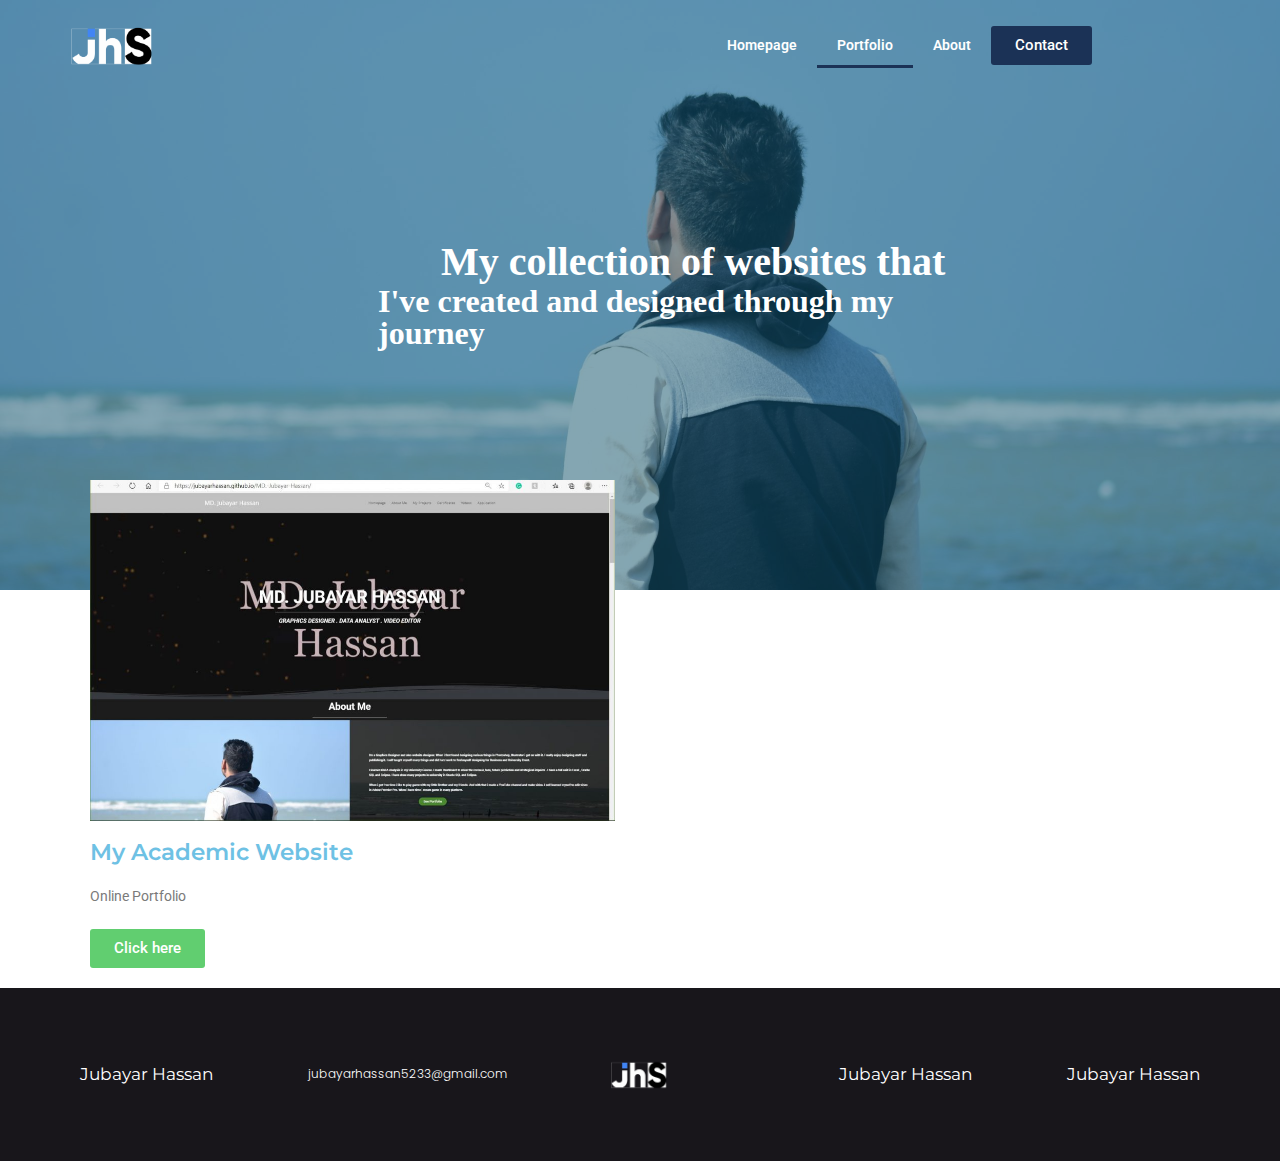
<file: portfolio/index.html>
<!DOCTYPE html>
<html class="html" lang="en-US">
<head>
	<meta charset="UTF-8">
	<link rel="profile" href="https://gmpg.org/xfn/11">

	<title>Portfolio &#8211; MD. Jubayar Hassan</title>
<meta name="robots" content="max-image-preview:large">
<meta name="viewport" content="width=device-width, initial-scale=1">
<link rel="dns-prefetch" href="//fonts.googleapis.com">
<link rel="dns-prefetch" href="//s.w.org">
<link rel="alternate" type="application/rss+xml" title="MD. Jubayar Hassan &raquo; Feed" href="https://jubayarhassan.github.io/jubayar2.0/feed/">
<link rel="alternate" type="application/rss+xml" title="MD. Jubayar Hassan &raquo; Comments Feed" href="https://jubayarhassan.github.io/jubayar2.0/comments/feed/">
<script>
window._wpemojiSettings = {"baseUrl":"https:\/\/s.w.org\/images\/core\/emoji\/13.1.0\/72x72\/","ext":".png","svgUrl":"https:\/\/s.w.org\/images\/core\/emoji\/13.1.0\/svg\/","svgExt":".svg","source":{"concatemoji":"https:\/\/jubayarhassan.github.io\/jubayar2.0\/wp-includes\/js\/wp-emoji-release.min.js?ver=5.9.3"}};
/*! This file is auto-generated */
!function(e,a,t){var n,r,o,i=a.createElement("canvas"),p=i.getContext&&i.getContext("2d");function s(e,t){var a=String.fromCharCode;p.clearRect(0,0,i.width,i.height),p.fillText(a.apply(this,e),0,0);e=i.toDataURL();return p.clearRect(0,0,i.width,i.height),p.fillText(a.apply(this,t),0,0),e===i.toDataURL()}function c(e){var t=a.createElement("script");t.src=e,t.defer=t.type="text/javascript",a.getElementsByTagName("head")[0].appendChild(t)}for(o=Array("flag","emoji"),t.supports={everything:!0,everythingExceptFlag:!0},r=0;r<o.length;r++)t.supports[o[r]]=function(e){if(!p||!p.fillText)return!1;switch(p.textBaseline="top",p.font="600 32px Arial",e){case"flag":return s([127987,65039,8205,9895,65039],[127987,65039,8203,9895,65039])?!1:!s([55356,56826,55356,56819],[55356,56826,8203,55356,56819])&&!s([55356,57332,56128,56423,56128,56418,56128,56421,56128,56430,56128,56423,56128,56447],[55356,57332,8203,56128,56423,8203,56128,56418,8203,56128,56421,8203,56128,56430,8203,56128,56423,8203,56128,56447]);case"emoji":return!s([10084,65039,8205,55357,56613],[10084,65039,8203,55357,56613])}return!1}(o[r]),t.supports.everything=t.supports.everything&&t.supports[o[r]],"flag"!==o[r]&&(t.supports.everythingExceptFlag=t.supports.everythingExceptFlag&&t.supports[o[r]]);t.supports.everythingExceptFlag=t.supports.everythingExceptFlag&&!t.supports.flag,t.DOMReady=!1,t.readyCallback=function(){t.DOMReady=!0},t.supports.everything||(n=function(){t.readyCallback()},a.addEventListener?(a.addEventListener("DOMContentLoaded",n,!1),e.addEventListener("load",n,!1)):(e.attachEvent("onload",n),a.attachEvent("onreadystatechange",function(){"complete"===a.readyState&&t.readyCallback()})),(n=t.source||{}).concatemoji?c(n.concatemoji):n.wpemoji&&n.twemoji&&(c(n.twemoji),c(n.wpemoji)))}(window,document,window._wpemojiSettings);
</script>
<style>img.wp-smiley,
img.emoji {
	display: inline !important;
	border: none !important;
	box-shadow: none !important;
	height: 1em !important;
	width: 1em !important;
	margin: 0 0.07em !important;
	vertical-align: -0.1em !important;
	background: none !important;
	padding: 0 !important;
}</style>
	<link rel="stylesheet" id="wp-block-library-css" href="https://jubayarhassan.github.io/jubayar2.0/wp-includes/css/dist/block-library/style.min.css?ver=5.9.3" media="all">
<style id="wp-block-library-theme-inline-css">.wp-block-audio figcaption{color:#555;font-size:13px;text-align:center}.is-dark-theme .wp-block-audio figcaption{color:hsla(0,0%,100%,.65)}.wp-block-code>code{font-family:Menlo,Consolas,monaco,monospace;color:#1e1e1e;padding:.8em 1em;border:1px solid #ddd;border-radius:4px}.wp-block-embed figcaption{color:#555;font-size:13px;text-align:center}.is-dark-theme .wp-block-embed figcaption{color:hsla(0,0%,100%,.65)}.blocks-gallery-caption{color:#555;font-size:13px;text-align:center}.is-dark-theme .blocks-gallery-caption{color:hsla(0,0%,100%,.65)}.wp-block-image figcaption{color:#555;font-size:13px;text-align:center}.is-dark-theme .wp-block-image figcaption{color:hsla(0,0%,100%,.65)}.wp-block-pullquote{border-top:4px solid;border-bottom:4px solid;margin-bottom:1.75em;color:currentColor}.wp-block-pullquote__citation,.wp-block-pullquote cite,.wp-block-pullquote footer{color:currentColor;text-transform:uppercase;font-size:.8125em;font-style:normal}.wp-block-quote{border-left:.25em solid;margin:0 0 1.75em;padding-left:1em}.wp-block-quote cite,.wp-block-quote footer{color:currentColor;font-size:.8125em;position:relative;font-style:normal}.wp-block-quote.has-text-align-right{border-left:none;border-right:.25em solid;padding-left:0;padding-right:1em}.wp-block-quote.has-text-align-center{border:none;padding-left:0}.wp-block-quote.is-large,.wp-block-quote.is-style-large,.wp-block-quote.is-style-plain{border:none}.wp-block-search .wp-block-search__label{font-weight:700}.wp-block-group:where(.has-background){padding:1.25em 2.375em}.wp-block-separator{border:none;border-bottom:2px solid;margin-left:auto;margin-right:auto;opacity:.4}.wp-block-separator:not(.is-style-wide):not(.is-style-dots){width:100px}.wp-block-separator.has-background:not(.is-style-dots){border-bottom:none;height:1px}.wp-block-separator.has-background:not(.is-style-wide):not(.is-style-dots){height:2px}.wp-block-table thead{border-bottom:3px solid}.wp-block-table tfoot{border-top:3px solid}.wp-block-table td,.wp-block-table th{padding:.5em;border:1px solid;word-break:normal}.wp-block-table figcaption{color:#555;font-size:13px;text-align:center}.is-dark-theme .wp-block-table figcaption{color:hsla(0,0%,100%,.65)}.wp-block-video figcaption{color:#555;font-size:13px;text-align:center}.is-dark-theme .wp-block-video figcaption{color:hsla(0,0%,100%,.65)}.wp-block-template-part.has-background{padding:1.25em 2.375em;margin-top:0;margin-bottom:0}</style>
<style id="global-styles-inline-css">body{--wp--preset--color--black: #000000;--wp--preset--color--cyan-bluish-gray: #abb8c3;--wp--preset--color--white: #ffffff;--wp--preset--color--pale-pink: #f78da7;--wp--preset--color--vivid-red: #cf2e2e;--wp--preset--color--luminous-vivid-orange: #ff6900;--wp--preset--color--luminous-vivid-amber: #fcb900;--wp--preset--color--light-green-cyan: #7bdcb5;--wp--preset--color--vivid-green-cyan: #00d084;--wp--preset--color--pale-cyan-blue: #8ed1fc;--wp--preset--color--vivid-cyan-blue: #0693e3;--wp--preset--color--vivid-purple: #9b51e0;--wp--preset--gradient--vivid-cyan-blue-to-vivid-purple: linear-gradient(135deg,rgba(6,147,227,1) 0%,rgb(155,81,224) 100%);--wp--preset--gradient--light-green-cyan-to-vivid-green-cyan: linear-gradient(135deg,rgb(122,220,180) 0%,rgb(0,208,130) 100%);--wp--preset--gradient--luminous-vivid-amber-to-luminous-vivid-orange: linear-gradient(135deg,rgba(252,185,0,1) 0%,rgba(255,105,0,1) 100%);--wp--preset--gradient--luminous-vivid-orange-to-vivid-red: linear-gradient(135deg,rgba(255,105,0,1) 0%,rgb(207,46,46) 100%);--wp--preset--gradient--very-light-gray-to-cyan-bluish-gray: linear-gradient(135deg,rgb(238,238,238) 0%,rgb(169,184,195) 100%);--wp--preset--gradient--cool-to-warm-spectrum: linear-gradient(135deg,rgb(74,234,220) 0%,rgb(151,120,209) 20%,rgb(207,42,186) 40%,rgb(238,44,130) 60%,rgb(251,105,98) 80%,rgb(254,248,76) 100%);--wp--preset--gradient--blush-light-purple: linear-gradient(135deg,rgb(255,206,236) 0%,rgb(152,150,240) 100%);--wp--preset--gradient--blush-bordeaux: linear-gradient(135deg,rgb(254,205,165) 0%,rgb(254,45,45) 50%,rgb(107,0,62) 100%);--wp--preset--gradient--luminous-dusk: linear-gradient(135deg,rgb(255,203,112) 0%,rgb(199,81,192) 50%,rgb(65,88,208) 100%);--wp--preset--gradient--pale-ocean: linear-gradient(135deg,rgb(255,245,203) 0%,rgb(182,227,212) 50%,rgb(51,167,181) 100%);--wp--preset--gradient--electric-grass: linear-gradient(135deg,rgb(202,248,128) 0%,rgb(113,206,126) 100%);--wp--preset--gradient--midnight: linear-gradient(135deg,rgb(2,3,129) 0%,rgb(40,116,252) 100%);--wp--preset--duotone--dark-grayscale: url('#wp-duotone-dark-grayscale');--wp--preset--duotone--grayscale: url('#wp-duotone-grayscale');--wp--preset--duotone--purple-yellow: url('#wp-duotone-purple-yellow');--wp--preset--duotone--blue-red: url('#wp-duotone-blue-red');--wp--preset--duotone--midnight: url('#wp-duotone-midnight');--wp--preset--duotone--magenta-yellow: url('#wp-duotone-magenta-yellow');--wp--preset--duotone--purple-green: url('#wp-duotone-purple-green');--wp--preset--duotone--blue-orange: url('#wp-duotone-blue-orange');--wp--preset--font-size--small: 13px;--wp--preset--font-size--medium: 20px;--wp--preset--font-size--large: 36px;--wp--preset--font-size--x-large: 42px;}.has-black-color{color: var(--wp--preset--color--black) !important;}.has-cyan-bluish-gray-color{color: var(--wp--preset--color--cyan-bluish-gray) !important;}.has-white-color{color: var(--wp--preset--color--white) !important;}.has-pale-pink-color{color: var(--wp--preset--color--pale-pink) !important;}.has-vivid-red-color{color: var(--wp--preset--color--vivid-red) !important;}.has-luminous-vivid-orange-color{color: var(--wp--preset--color--luminous-vivid-orange) !important;}.has-luminous-vivid-amber-color{color: var(--wp--preset--color--luminous-vivid-amber) !important;}.has-light-green-cyan-color{color: var(--wp--preset--color--light-green-cyan) !important;}.has-vivid-green-cyan-color{color: var(--wp--preset--color--vivid-green-cyan) !important;}.has-pale-cyan-blue-color{color: var(--wp--preset--color--pale-cyan-blue) !important;}.has-vivid-cyan-blue-color{color: var(--wp--preset--color--vivid-cyan-blue) !important;}.has-vivid-purple-color{color: var(--wp--preset--color--vivid-purple) !important;}.has-black-background-color{background-color: var(--wp--preset--color--black) !important;}.has-cyan-bluish-gray-background-color{background-color: var(--wp--preset--color--cyan-bluish-gray) !important;}.has-white-background-color{background-color: var(--wp--preset--color--white) !important;}.has-pale-pink-background-color{background-color: var(--wp--preset--color--pale-pink) !important;}.has-vivid-red-background-color{background-color: var(--wp--preset--color--vivid-red) !important;}.has-luminous-vivid-orange-background-color{background-color: var(--wp--preset--color--luminous-vivid-orange) !important;}.has-luminous-vivid-amber-background-color{background-color: var(--wp--preset--color--luminous-vivid-amber) !important;}.has-light-green-cyan-background-color{background-color: var(--wp--preset--color--light-green-cyan) !important;}.has-vivid-green-cyan-background-color{background-color: var(--wp--preset--color--vivid-green-cyan) !important;}.has-pale-cyan-blue-background-color{background-color: var(--wp--preset--color--pale-cyan-blue) !important;}.has-vivid-cyan-blue-background-color{background-color: var(--wp--preset--color--vivid-cyan-blue) !important;}.has-vivid-purple-background-color{background-color: var(--wp--preset--color--vivid-purple) !important;}.has-black-border-color{border-color: var(--wp--preset--color--black) !important;}.has-cyan-bluish-gray-border-color{border-color: var(--wp--preset--color--cyan-bluish-gray) !important;}.has-white-border-color{border-color: var(--wp--preset--color--white) !important;}.has-pale-pink-border-color{border-color: var(--wp--preset--color--pale-pink) !important;}.has-vivid-red-border-color{border-color: var(--wp--preset--color--vivid-red) !important;}.has-luminous-vivid-orange-border-color{border-color: var(--wp--preset--color--luminous-vivid-orange) !important;}.has-luminous-vivid-amber-border-color{border-color: var(--wp--preset--color--luminous-vivid-amber) !important;}.has-light-green-cyan-border-color{border-color: var(--wp--preset--color--light-green-cyan) !important;}.has-vivid-green-cyan-border-color{border-color: var(--wp--preset--color--vivid-green-cyan) !important;}.has-pale-cyan-blue-border-color{border-color: var(--wp--preset--color--pale-cyan-blue) !important;}.has-vivid-cyan-blue-border-color{border-color: var(--wp--preset--color--vivid-cyan-blue) !important;}.has-vivid-purple-border-color{border-color: var(--wp--preset--color--vivid-purple) !important;}.has-vivid-cyan-blue-to-vivid-purple-gradient-background{background: var(--wp--preset--gradient--vivid-cyan-blue-to-vivid-purple) !important;}.has-light-green-cyan-to-vivid-green-cyan-gradient-background{background: var(--wp--preset--gradient--light-green-cyan-to-vivid-green-cyan) !important;}.has-luminous-vivid-amber-to-luminous-vivid-orange-gradient-background{background: var(--wp--preset--gradient--luminous-vivid-amber-to-luminous-vivid-orange) !important;}.has-luminous-vivid-orange-to-vivid-red-gradient-background{background: var(--wp--preset--gradient--luminous-vivid-orange-to-vivid-red) !important;}.has-very-light-gray-to-cyan-bluish-gray-gradient-background{background: var(--wp--preset--gradient--very-light-gray-to-cyan-bluish-gray) !important;}.has-cool-to-warm-spectrum-gradient-background{background: var(--wp--preset--gradient--cool-to-warm-spectrum) !important;}.has-blush-light-purple-gradient-background{background: var(--wp--preset--gradient--blush-light-purple) !important;}.has-blush-bordeaux-gradient-background{background: var(--wp--preset--gradient--blush-bordeaux) !important;}.has-luminous-dusk-gradient-background{background: var(--wp--preset--gradient--luminous-dusk) !important;}.has-pale-ocean-gradient-background{background: var(--wp--preset--gradient--pale-ocean) !important;}.has-electric-grass-gradient-background{background: var(--wp--preset--gradient--electric-grass) !important;}.has-midnight-gradient-background{background: var(--wp--preset--gradient--midnight) !important;}.has-small-font-size{font-size: var(--wp--preset--font-size--small) !important;}.has-medium-font-size{font-size: var(--wp--preset--font-size--medium) !important;}.has-large-font-size{font-size: var(--wp--preset--font-size--large) !important;}.has-x-large-font-size{font-size: var(--wp--preset--font-size--x-large) !important;}</style>
<link rel="stylesheet" id="font-awesome-css" href="https://jubayarhassan.github.io/jubayar2.0/wp-content/themes/oceanwp/assets/fonts/fontawesome/css/all.min.css?ver=5.15.1" media="all">
<link rel="stylesheet" id="simple-line-icons-css" href="https://jubayarhassan.github.io/jubayar2.0/wp-content/themes/oceanwp/assets/css/third/simple-line-icons.min.css?ver=2.4.0" media="all">
<link rel="stylesheet" id="oceanwp-style-css" href="https://jubayarhassan.github.io/jubayar2.0/wp-content/themes/oceanwp/assets/css/style.min.css?ver=3.1.4" media="all">
<link rel="stylesheet" id="oceanwp-hamburgers-css" href="https://jubayarhassan.github.io/jubayar2.0/wp-content/themes/oceanwp/assets/css/third/hamburgers/hamburgers.min.css?ver=3.1.4" media="all">
<link rel="stylesheet" id="oceanwp-3dy-css" href="https://jubayarhassan.github.io/jubayar2.0/wp-content/themes/oceanwp/assets/css/third/hamburgers/types/3dy.css?ver=3.1.4" media="all">
<link rel="stylesheet" id="oceanwp-google-font-montserrat-css" href="//fonts.googleapis.com/css?family=Montserrat%3A100%2C200%2C300%2C400%2C500%2C600%2C700%2C800%2C900%2C100i%2C200i%2C300i%2C400i%2C500i%2C600i%2C700i%2C800i%2C900i&#038;subset=latin&#038;display=swap&#038;ver=5.9.3" media="all">
<link rel="stylesheet" id="elementor-icons-css" href="https://jubayarhassan.github.io/jubayar2.0/wp-content/plugins/elementor/assets/lib/eicons/css/elementor-icons.min.css?ver=5.15.0" media="all">
<link rel="stylesheet" id="elementor-frontend-legacy-css" href="https://jubayarhassan.github.io/jubayar2.0/wp-content/plugins/elementor/assets/css/frontend-legacy.min.css?ver=3.6.5" media="all">
<link rel="stylesheet" id="elementor-frontend-css" href="https://jubayarhassan.github.io/jubayar2.0/wp-content/plugins/elementor/assets/css/frontend.min.css?ver=3.6.5" media="all">
<link rel="stylesheet" id="elementor-post-7-css" href="https://jubayarhassan.github.io/jubayar2.0/wp-content/uploads/elementor/css/post-7.css?ver=1653232389" media="all">
<link rel="stylesheet" id="elementor-pro-css" href="https://jubayarhassan.github.io/jubayar2.0/wp-content/plugins/elementor-pro/assets/css/frontend.min.css?ver=3.6.3" media="all">
<link rel="stylesheet" id="elementor-global-css" href="https://jubayarhassan.github.io/jubayar2.0/wp-content/uploads/elementor/css/global.css?ver=1653232390" media="all">
<link rel="stylesheet" id="elementor-post-149-css" href="https://jubayarhassan.github.io/jubayar2.0/wp-content/uploads/elementor/css/post-149.css?ver=1653235944" media="all">
<link rel="stylesheet" id="elementor-post-175-css" href="https://jubayarhassan.github.io/jubayar2.0/wp-content/uploads/elementor/css/post-175.css?ver=1653232390" media="all">
<link rel="stylesheet" id="elementor-post-88-css" href="https://jubayarhassan.github.io/jubayar2.0/wp-content/uploads/elementor/css/post-88.css?ver=1653232390" media="all">
<link rel="stylesheet" id="oe-widgets-style-css" href="https://jubayarhassan.github.io/jubayar2.0/wp-content/plugins/ocean-extra/assets/css/widgets.css?ver=5.9.3" media="all">
<link rel="stylesheet" id="ecs-styles-css" href="https://jubayarhassan.github.io/jubayar2.0/wp-content/plugins/ele-custom-skin/assets/css/ecs-style.css?ver=3.1.4" media="all">
<link rel="stylesheet" id="google-fonts-1-css" href="https://fonts.googleapis.com/css?family=Montserrat%3A100%2C100italic%2C200%2C200italic%2C300%2C300italic%2C400%2C400italic%2C500%2C500italic%2C600%2C600italic%2C700%2C700italic%2C800%2C800italic%2C900%2C900italic%7CRoboto+Slab%3A100%2C100italic%2C200%2C200italic%2C300%2C300italic%2C400%2C400italic%2C500%2C500italic%2C600%2C600italic%2C700%2C700italic%2C800%2C800italic%2C900%2C900italic%7CRoboto%3A100%2C100italic%2C200%2C200italic%2C300%2C300italic%2C400%2C400italic%2C500%2C500italic%2C600%2C600italic%2C700%2C700italic%2C800%2C800italic%2C900%2C900italic%7CPoppins%3A100%2C100italic%2C200%2C200italic%2C300%2C300italic%2C400%2C400italic%2C500%2C500italic%2C600%2C600italic%2C700%2C700italic%2C800%2C800italic%2C900%2C900italic&#038;display=auto&#038;ver=5.9.3" media="all">
<link rel="stylesheet" id="elementor-icons-shared-0-css" href="https://jubayarhassan.github.io/jubayar2.0/wp-content/plugins/elementor/assets/lib/font-awesome/css/fontawesome.min.css?ver=5.15.3" media="all">
<link rel="stylesheet" id="elementor-icons-fa-solid-css" href="https://jubayarhassan.github.io/jubayar2.0/wp-content/plugins/elementor/assets/lib/font-awesome/css/solid.min.css?ver=5.15.3" media="all">
<link rel="stylesheet" id="elementor-icons-fa-brands-css" href="https://jubayarhassan.github.io/jubayar2.0/wp-content/plugins/elementor/assets/lib/font-awesome/css/brands.min.css?ver=5.15.3" media="all">
<script src="https://jubayarhassan.github.io/jubayar2.0/wp-includes/js/jquery/jquery.min.js?ver=3.6.0" id="jquery-core-js"></script>
<script src="https://jubayarhassan.github.io/jubayar2.0/wp-includes/js/jquery/jquery-migrate.min.js?ver=3.3.2" id="jquery-migrate-js"></script>
<script id="ecs_ajax_load-js-extra">
var ecs_ajax_params = {"ajaxurl":"https:\/\/jubayarhassan.github.io\/jubayar2.0\/wp-admin\/admin-ajax.php","posts":"{\"page\":0,\"pagename\":\"portfolio\",\"error\":\"\",\"m\":\"\",\"p\":0,\"post_parent\":\"\",\"subpost\":\"\",\"subpost_id\":\"\",\"attachment\":\"\",\"attachment_id\":0,\"name\":\"portfolio\",\"page_id\":0,\"second\":\"\",\"minute\":\"\",\"hour\":\"\",\"day\":0,\"monthnum\":0,\"year\":0,\"w\":0,\"category_name\":\"\",\"tag\":\"\",\"cat\":\"\",\"tag_id\":\"\",\"author\":\"\",\"author_name\":\"\",\"feed\":\"\",\"tb\":\"\",\"paged\":0,\"meta_key\":\"\",\"meta_value\":\"\",\"preview\":\"\",\"s\":\"\",\"sentence\":\"\",\"title\":\"\",\"fields\":\"\",\"menu_order\":\"\",\"embed\":\"\",\"category__in\":[],\"category__not_in\":[],\"category__and\":[],\"post__in\":[],\"post__not_in\":[],\"post_name__in\":[],\"tag__in\":[],\"tag__not_in\":[],\"tag__and\":[],\"tag_slug__in\":[],\"tag_slug__and\":[],\"post_parent__in\":[],\"post_parent__not_in\":[],\"author__in\":[],\"author__not_in\":[],\"post_type\":[\"post\",\"page\",\"e-landing-page\"],\"ignore_sticky_posts\":false,\"suppress_filters\":false,\"cache_results\":true,\"update_post_term_cache\":true,\"lazy_load_term_meta\":true,\"update_post_meta_cache\":true,\"posts_per_page\":10,\"nopaging\":false,\"comments_per_page\":\"50\",\"no_found_rows\":false,\"order\":\"DESC\"}"};
</script>
<script src="https://jubayarhassan.github.io/jubayar2.0/wp-content/plugins/ele-custom-skin/assets/js/ecs_ajax_pagination.js?ver=3.1.4" id="ecs_ajax_load-js"></script>
<script src="https://jubayarhassan.github.io/jubayar2.0/wp-content/plugins/ele-custom-skin/assets/js/ecs.js?ver=3.1.4" id="ecs-script-js"></script>
<link rel="https://api.w.org/" href="https://jubayarhassan.github.io/jubayar2.0/wp-json/">
<link rel="alternate" type="application/json" href="https://jubayarhassan.github.io/jubayar2.0/wp-json/wp/v2/pages/149">
<link rel="EditURI" type="application/rsd+xml" title="RSD" href="https://jubayarhassan.github.io/jubayar2.0/xmlrpc.php?rsd">
<link rel="wlwmanifest" type="application/wlwmanifest+xml" href="https://jubayarhassan.github.io/jubayar2.0/wp-includes/wlwmanifest.xml"> 
<meta name="generator" content="WordPress 5.9.3">
<link rel="canonical" href="https://jubayarhassan.github.io/jubayar2.0/portfolio/">
<link rel="shortlink" href="https://jubayarhassan.github.io/jubayar2.0/?p=149">
<link rel="alternate" type="application/json+oembed" href="https://jubayarhassan.github.io/jubayar2.0/wp-json/oembed/1.0/embed?url=https%3A%2F%2Fjubayarhassan.github.io%2Fjubayar2.0%2Fportfolio%2F">
<link rel="alternate" type="text/xml+oembed" href="https://jubayarhassan.github.io/jubayar2.0/wp-json/oembed/1.0/embed?url=https%3A%2F%2Fjubayarhassan.github.io%2Fjubayar2.0%2Fportfolio%2F&#038;format=xml">
<style>.recentcomments a{display:inline !important;padding:0 !important;margin:0 !important;}</style>
<!-- OceanWP CSS -->
<style type="text/css">/* General CSS */.container{width:357px}@media only screen and (min-width:960px){.widget-area,.content-left-sidebar .widget-area{width:90%}}#main #content-wrap,.separate-layout #main #content-wrap{padding-top:0;padding-bottom:0}.page-header,.has-transparent-header .page-header{padding:0}.page-header .page-header-title,.page-header.background-image-page-header .page-header-title{color:rgba(0,0,0,0)}.site-breadcrumbs,.background-image-page-header .site-breadcrumbs{color:rgba(198,198,198,0)}.site-breadcrumbs ul li .breadcrumb-sep,.site-breadcrumbs ol li .breadcrumb-sep{color:rgba(198,198,198,0)}.site-breadcrumbs a,.background-image-page-header .site-breadcrumbs a{color:rgba(51,51,51,0)}.site-breadcrumbs a .owp-icon use,.background-image-page-header .site-breadcrumbs a .owp-icon use{stroke:rgba(51,51,51,0)}.site-breadcrumbs a:hover,.background-image-page-header .site-breadcrumbs a:hover{color:rgba(19,175,240,0)}.site-breadcrumbs a:hover .owp-icon use,.background-image-page-header .site-breadcrumbs a:hover .owp-icon use{stroke:rgba(19,175,240,0)}/* Header CSS */#site-logo #site-logo-inner,.oceanwp-social-menu .social-menu-inner,#site-header.full_screen-header .menu-bar-inner,.after-header-content .after-header-content-inner{height:90px}#site-navigation-wrap .dropdown-menu >li >a,.oceanwp-mobile-menu-icon a,.mobile-menu-close,.after-header-content-inner >a{line-height:90px}#site-header,.has-transparent-header .is-sticky #site-header,.has-vh-transparent .is-sticky #site-header.vertical-header,#searchform-header-replace{background-color:rgba(255,255,255,0)}#site-header{border-color:rgba(241,241,241,0)}#site-header-inner{padding:0 46px 0 32px}#site-header.has-header-media .overlay-header-media{background-color:rgba(0,0,0,0.5)}#site-logo #site-logo-inner a img,#site-header.center-header #site-navigation-wrap .middle-site-logo a img{max-width:70px}#site-header #site-logo #site-logo-inner a img,#site-header.center-header #site-navigation-wrap .middle-site-logo a img{max-height:50px}.effect-one #site-navigation-wrap .dropdown-menu >li >a.menu-link >span:after,.effect-three #site-navigation-wrap .dropdown-menu >li >a.menu-link >span:after,.effect-five #site-navigation-wrap .dropdown-menu >li >a.menu-link >span:before,.effect-five #site-navigation-wrap .dropdown-menu >li >a.menu-link >span:after,.effect-nine #site-navigation-wrap .dropdown-menu >li >a.menu-link >span:before,.effect-nine #site-navigation-wrap .dropdown-menu >li >a.menu-link >span:after{background-color:#2fb6ef}.effect-four #site-navigation-wrap .dropdown-menu >li >a.menu-link >span:before,.effect-four #site-navigation-wrap .dropdown-menu >li >a.menu-link >span:after,.effect-seven #site-navigation-wrap .dropdown-menu >li >a.menu-link:hover >span:after,.effect-seven #site-navigation-wrap .dropdown-menu >li.sfHover >a.menu-link >span:after{color:#2fb6ef}.effect-seven #site-navigation-wrap .dropdown-menu >li >a.menu-link:hover >span:after,.effect-seven #site-navigation-wrap .dropdown-menu >li.sfHover >a.menu-link >span:after{text-shadow:10px 0 #2fb6ef,-10px 0 #2fb6ef}#site-navigation-wrap .dropdown-menu >li >a,.oceanwp-mobile-menu-icon a,#searchform-header-replace-close{color:#ffffff}#site-navigation-wrap .dropdown-menu >li >a .owp-icon use,.oceanwp-mobile-menu-icon a .owp-icon use,#searchform-header-replace-close .owp-icon use{stroke:#ffffff}#site-navigation-wrap .dropdown-menu >li >a:hover,.oceanwp-mobile-menu-icon a:hover,#searchform-header-replace-close:hover{color:#e5e5e5}#site-navigation-wrap .dropdown-menu >li >a:hover .owp-icon use,.oceanwp-mobile-menu-icon a:hover .owp-icon use,#searchform-header-replace-close:hover .owp-icon use{stroke:#e5e5e5}.mobile-menu .hamburger-inner,.mobile-menu .hamburger-inner::before,.mobile-menu .hamburger-inner::after{background-color:#ffffff}#sidr li,#sidr ul,#mobile-dropdown ul li,#mobile-dropdown ul li ul{border-color:rgba(255,255,255,0.035)}/* Typography CSS */#site-navigation-wrap .dropdown-menu >li >a,#site-header.full_screen-header .fs-dropdown-menu >li >a,#site-header.top-header #site-navigation-wrap .dropdown-menu >li >a,#site-header.center-header #site-navigation-wrap .dropdown-menu >li >a,#site-header.medium-header #site-navigation-wrap .dropdown-menu >li >a,.oceanwp-mobile-menu-icon a{font-family:Montserrat;font-weight:600;font-size:16px}</style>
</head>

<body class="page-template-default page page-id-149 wp-custom-logo wp-embed-responsive oceanwp-theme dropdown-mobile no-header-border default-breakpoint content-full-width content-max-width page-header-disabled has-breadcrumbs elementor-default elementor-template-full-width elementor-kit-7 elementor-page elementor-page-149" itemscope="itemscope" itemtype="https://schema.org/WebPage">

	<svg xmlns="http://www.w3.org/2000/svg" viewbox="0 0 0 0" width="0" height="0" focusable="false" role="none" style="visibility: hidden; position: absolute; left: -9999px; overflow: hidden;"><defs><filter id="wp-duotone-dark-grayscale"><fecolormatrix color-interpolation-filters="sRGB" type="matrix" values=" .299 .587 .114 0 0 .299 .587 .114 0 0 .299 .587 .114 0 0 .299 .587 .114 0 0 "></fecolormatrix><fecomponenttransfer color-interpolation-filters="sRGB"><fefuncr type="table" tablevalues="0 0.49803921568627"></fefuncr><fefuncg type="table" tablevalues="0 0.49803921568627"></fefuncg><fefuncb type="table" tablevalues="0 0.49803921568627"></fefuncb><fefunca type="table" tablevalues="1 1"></fefunca></fecomponenttransfer><fecomposite in2="SourceGraphic" operator="in"></fecomposite></filter></defs></svg><svg xmlns="http://www.w3.org/2000/svg" viewbox="0 0 0 0" width="0" height="0" focusable="false" role="none" style="visibility: hidden; position: absolute; left: -9999px; overflow: hidden;"><defs><filter id="wp-duotone-grayscale"><fecolormatrix color-interpolation-filters="sRGB" type="matrix" values=" .299 .587 .114 0 0 .299 .587 .114 0 0 .299 .587 .114 0 0 .299 .587 .114 0 0 "></fecolormatrix><fecomponenttransfer color-interpolation-filters="sRGB"><fefuncr type="table" tablevalues="0 1"></fefuncr><fefuncg type="table" tablevalues="0 1"></fefuncg><fefuncb type="table" tablevalues="0 1"></fefuncb><fefunca type="table" tablevalues="1 1"></fefunca></fecomponenttransfer><fecomposite in2="SourceGraphic" operator="in"></fecomposite></filter></defs></svg><svg xmlns="http://www.w3.org/2000/svg" viewbox="0 0 0 0" width="0" height="0" focusable="false" role="none" style="visibility: hidden; position: absolute; left: -9999px; overflow: hidden;"><defs><filter id="wp-duotone-purple-yellow"><fecolormatrix color-interpolation-filters="sRGB" type="matrix" values=" .299 .587 .114 0 0 .299 .587 .114 0 0 .299 .587 .114 0 0 .299 .587 .114 0 0 "></fecolormatrix><fecomponenttransfer color-interpolation-filters="sRGB"><fefuncr type="table" tablevalues="0.54901960784314 0.98823529411765"></fefuncr><fefuncg type="table" tablevalues="0 1"></fefuncg><fefuncb type="table" tablevalues="0.71764705882353 0.25490196078431"></fefuncb><fefunca type="table" tablevalues="1 1"></fefunca></fecomponenttransfer><fecomposite in2="SourceGraphic" operator="in"></fecomposite></filter></defs></svg><svg xmlns="http://www.w3.org/2000/svg" viewbox="0 0 0 0" width="0" height="0" focusable="false" role="none" style="visibility: hidden; position: absolute; left: -9999px; overflow: hidden;"><defs><filter id="wp-duotone-blue-red"><fecolormatrix color-interpolation-filters="sRGB" type="matrix" values=" .299 .587 .114 0 0 .299 .587 .114 0 0 .299 .587 .114 0 0 .299 .587 .114 0 0 "></fecolormatrix><fecomponenttransfer color-interpolation-filters="sRGB"><fefuncr type="table" tablevalues="0 1"></fefuncr><fefuncg type="table" tablevalues="0 0.27843137254902"></fefuncg><fefuncb type="table" tablevalues="0.5921568627451 0.27843137254902"></fefuncb><fefunca type="table" tablevalues="1 1"></fefunca></fecomponenttransfer><fecomposite in2="SourceGraphic" operator="in"></fecomposite></filter></defs></svg><svg xmlns="http://www.w3.org/2000/svg" viewbox="0 0 0 0" width="0" height="0" focusable="false" role="none" style="visibility: hidden; position: absolute; left: -9999px; overflow: hidden;"><defs><filter id="wp-duotone-midnight"><fecolormatrix color-interpolation-filters="sRGB" type="matrix" values=" .299 .587 .114 0 0 .299 .587 .114 0 0 .299 .587 .114 0 0 .299 .587 .114 0 0 "></fecolormatrix><fecomponenttransfer color-interpolation-filters="sRGB"><fefuncr type="table" tablevalues="0 0"></fefuncr><fefuncg type="table" tablevalues="0 0.64705882352941"></fefuncg><fefuncb type="table" tablevalues="0 1"></fefuncb><fefunca type="table" tablevalues="1 1"></fefunca></fecomponenttransfer><fecomposite in2="SourceGraphic" operator="in"></fecomposite></filter></defs></svg><svg xmlns="http://www.w3.org/2000/svg" viewbox="0 0 0 0" width="0" height="0" focusable="false" role="none" style="visibility: hidden; position: absolute; left: -9999px; overflow: hidden;"><defs><filter id="wp-duotone-magenta-yellow"><fecolormatrix color-interpolation-filters="sRGB" type="matrix" values=" .299 .587 .114 0 0 .299 .587 .114 0 0 .299 .587 .114 0 0 .299 .587 .114 0 0 "></fecolormatrix><fecomponenttransfer color-interpolation-filters="sRGB"><fefuncr type="table" tablevalues="0.78039215686275 1"></fefuncr><fefuncg type="table" tablevalues="0 0.94901960784314"></fefuncg><fefuncb type="table" tablevalues="0.35294117647059 0.47058823529412"></fefuncb><fefunca type="table" tablevalues="1 1"></fefunca></fecomponenttransfer><fecomposite in2="SourceGraphic" operator="in"></fecomposite></filter></defs></svg><svg xmlns="http://www.w3.org/2000/svg" viewbox="0 0 0 0" width="0" height="0" focusable="false" role="none" style="visibility: hidden; position: absolute; left: -9999px; overflow: hidden;"><defs><filter id="wp-duotone-purple-green"><fecolormatrix color-interpolation-filters="sRGB" type="matrix" values=" .299 .587 .114 0 0 .299 .587 .114 0 0 .299 .587 .114 0 0 .299 .587 .114 0 0 "></fecolormatrix><fecomponenttransfer color-interpolation-filters="sRGB"><fefuncr type="table" tablevalues="0.65098039215686 0.40392156862745"></fefuncr><fefuncg type="table" tablevalues="0 1"></fefuncg><fefuncb type="table" tablevalues="0.44705882352941 0.4"></fefuncb><fefunca type="table" tablevalues="1 1"></fefunca></fecomponenttransfer><fecomposite in2="SourceGraphic" operator="in"></fecomposite></filter></defs></svg><svg xmlns="http://www.w3.org/2000/svg" viewbox="0 0 0 0" width="0" height="0" focusable="false" role="none" style="visibility: hidden; position: absolute; left: -9999px; overflow: hidden;"><defs><filter id="wp-duotone-blue-orange"><fecolormatrix color-interpolation-filters="sRGB" type="matrix" values=" .299 .587 .114 0 0 .299 .587 .114 0 0 .299 .587 .114 0 0 .299 .587 .114 0 0 "></fecolormatrix><fecomponenttransfer color-interpolation-filters="sRGB"><fefuncr type="table" tablevalues="0.098039215686275 1"></fefuncr><fefuncg type="table" tablevalues="0 0.66274509803922"></fefuncg><fefuncb type="table" tablevalues="0.84705882352941 0.41960784313725"></fefuncb><fefunca type="table" tablevalues="1 1"></fefunca></fecomponenttransfer><fecomposite in2="SourceGraphic" operator="in"></fecomposite></filter></defs></svg>
	
	<div id="outer-wrap" class="site clr">

		<a class="skip-link screen-reader-text" href="#main">Skip to content</a>

		
		<div id="wrap" class="clr">

			
				<div id="transparent-header-wrap" class="clr">
	
<header id="site-header" class="effect-one clr" data-height="90" itemscope="itemscope" itemtype="https://schema.org/WPHeader" role="banner">

			<div data-elementor-type="header" data-elementor-id="175" class="elementor elementor-175 elementor-location-header">
					<div class="elementor-section-wrap">
								<section class="elementor-section elementor-top-section elementor-element elementor-element-d9dab97 elementor-section-height-min-height elementor-section-boxed elementor-section-height-default elementor-section-items-middle" data-id="d9dab97" data-element_type="section" data-settings="{&quot;background_motion_fx_mouseTrack_effect&quot;:&quot;yes&quot;,&quot;background_motion_fx_mouseTrack_direction&quot;:&quot;negative&quot;,&quot;background_motion_fx_mouseTrack_speed&quot;:{&quot;unit&quot;:&quot;px&quot;,&quot;size&quot;:2.9,&quot;sizes&quot;:[]}}">
						<div class="elementor-container elementor-column-gap-default">
							<div class="elementor-row">
					<div class="elementor-column elementor-col-25 elementor-top-column elementor-element elementor-element-8e2ca91 elementor-invisible" data-id="8e2ca91" data-element_type="column" data-settings="{&quot;animation&quot;:&quot;fadeInDown&quot;}">
			<div class="elementor-column-wrap elementor-element-populated">
							<div class="elementor-widget-wrap">
						<div class="elementor-element elementor-element-4196328 elementor-widget elementor-widget-image" data-id="4196328" data-element_type="widget" data-widget_type="image.default">
				<div class="elementor-widget-container">
								<div class="elementor-image">
													<a href="https://jubayarhassan.github.io/jubayar2.0/">
							<img width="1024" height="555" src="https://jubayarhassan.github.io/jubayar2.0/wp-content/uploads/2021/01/manelogoicon-1-1024x555.png" class="elementor-animation-shrink attachment-large size-large" alt="" loading="lazy" srcset="https://jubayarhassan.github.io/jubayar2.0/wp-content/uploads/2021/01/manelogoicon-1-1024x555.png 1024w, https://jubayarhassan.github.io/jubayar2.0/wp-content/uploads/2021/01/manelogoicon-1-300x163.png 300w, https://jubayarhassan.github.io/jubayar2.0/wp-content/uploads/2021/01/manelogoicon-1-768x416.png 768w, https://jubayarhassan.github.io/jubayar2.0/wp-content/uploads/2021/01/manelogoicon-1-1536x833.png 1536w, https://jubayarhassan.github.io/jubayar2.0/wp-content/uploads/2021/01/manelogoicon-1-2048x1111.png 2048w" sizes="(max-width: 1024px) 100vw, 1024px">								</a>
														</div>
						</div>
				</div>
						</div>
					</div>
		</div>
				<div class="elementor-column elementor-col-25 elementor-top-column elementor-element elementor-element-5289980 elementor-invisible" data-id="5289980" data-element_type="column" data-settings="{&quot;animation&quot;:&quot;fadeInDown&quot;,&quot;animation_delay&quot;:300}">
			<div class="elementor-column-wrap elementor-element-populated">
							<div class="elementor-widget-wrap">
						<div class="elementor-element elementor-element-9734a58 elementor-nav-menu__align-right elementor-nav-menu--dropdown-tablet elementor-nav-menu__text-align-aside elementor-nav-menu--toggle elementor-nav-menu--burger elementor-widget elementor-widget-nav-menu" data-id="9734a58" data-element_type="widget" data-settings="{&quot;layout&quot;:&quot;horizontal&quot;,&quot;submenu_icon&quot;:{&quot;value&quot;:&quot;&lt;i class=\&quot;fas fa-caret-down\&quot;&gt;&lt;\/i&gt;&quot;,&quot;library&quot;:&quot;fa-solid&quot;},&quot;toggle&quot;:&quot;burger&quot;}" data-widget_type="nav-menu.default">
				<div class="elementor-widget-container">
						<nav migration_allowed="1" migrated="0" role="navigation" class="elementor-nav-menu--main elementor-nav-menu__container elementor-nav-menu--layout-horizontal e--pointer-underline e--animation-fade">
				<ul id="menu-1-9734a58" class="elementor-nav-menu">
<li class="menu-item menu-item-type-post_type menu-item-object-page menu-item-home menu-item-64"><a href="https://jubayarhassan.github.io/jubayar2.0/" class="elementor-item">Homepage</a></li>
<li class="menu-item menu-item-type-custom menu-item-object-custom current-menu-item menu-item-65"><a href="https://jubayarhassan.github.io/jubayar2.0/portfolio/" aria-current="page" class="elementor-item elementor-item-active">Portfolio</a></li>
<li class="menu-item menu-item-type-custom menu-item-object-custom menu-item-66"><a href="https://jubayarhassan.github.io/jubayar2.0/about/" class="elementor-item">About</a></li>
</ul>			</nav>
					<div class="elementor-menu-toggle" role="button" tabindex="0" aria-label="Menu Toggle" aria-expanded="false">
			<i aria-hidden="true" role="presentation" class="elementor-menu-toggle__icon--open eicon-menu-bar"></i><i aria-hidden="true" role="presentation" class="elementor-menu-toggle__icon--close eicon-close"></i>			<span class="elementor-screen-only">Menu</span>
		</div>
			<nav class="elementor-nav-menu--dropdown elementor-nav-menu__container" role="navigation" aria-hidden="true">
				<ul id="menu-2-9734a58" class="elementor-nav-menu">
<li class="menu-item menu-item-type-post_type menu-item-object-page menu-item-home menu-item-64"><a href="https://jubayarhassan.github.io/jubayar2.0/" class="elementor-item" tabindex="-1">Homepage</a></li>
<li class="menu-item menu-item-type-custom menu-item-object-custom current-menu-item menu-item-65"><a href="https://jubayarhassan.github.io/jubayar2.0/portfolio/" aria-current="page" class="elementor-item elementor-item-active" tabindex="-1">Portfolio</a></li>
<li class="menu-item menu-item-type-custom menu-item-object-custom menu-item-66"><a href="https://jubayarhassan.github.io/jubayar2.0/about/" class="elementor-item" tabindex="-1">About</a></li>
</ul>			</nav>
				</div>
				</div>
						</div>
					</div>
		</div>
				<div class="elementor-column elementor-col-25 elementor-top-column elementor-element elementor-element-0fcbd7a elementor-invisible" data-id="0fcbd7a" data-element_type="column" data-settings="{&quot;animation&quot;:&quot;fadeInDown&quot;,&quot;animation_delay&quot;:600}">
			<div class="elementor-column-wrap elementor-element-populated">
							<div class="elementor-widget-wrap">
						<div class="elementor-element elementor-element-2c37e46 elementor-widget elementor-widget-button" data-id="2c37e46" data-element_type="widget" data-widget_type="button.default">
				<div class="elementor-widget-container">
					<div class="elementor-button-wrapper">
			<a href="https://jubayarhassan.github.io/jubayar2.0/contact/" class="elementor-button-link elementor-button elementor-size-sm elementor-animation-shrink" role="button">
						<span class="elementor-button-content-wrapper">
						<span class="elementor-button-text">Contact</span>
		</span>
					</a>
		</div>
				</div>
				</div>
						</div>
					</div>
		</div>
				<div class="elementor-column elementor-col-25 elementor-top-column elementor-element elementor-element-dd7ab30 elementor-invisible" data-id="dd7ab30" data-element_type="column" data-settings="{&quot;animation&quot;:&quot;fadeInDown&quot;,&quot;animation_delay&quot;:900}">
			<div class="elementor-column-wrap elementor-element-populated">
							<div class="elementor-widget-wrap">
						<div class="elementor-element elementor-element-6058126 elementor-shape-rounded elementor-grid-0 e-grid-align-center elementor-widget elementor-widget-social-icons" data-id="6058126" data-element_type="widget" data-widget_type="social-icons.default">
				<div class="elementor-widget-container">
					<div class="elementor-social-icons-wrapper elementor-grid">
							<span class="elementor-grid-item">
					<a class="elementor-icon elementor-social-icon elementor-social-icon-facebook elementor-animation-shrink elementor-repeater-item-f2b3da4" href="https://www.facebook.com/jubayarhassan5233/" target="_blank">
						<span class="elementor-screen-only">Facebook</span>
						<i class="fab fa-facebook"></i>					</a>
				</span>
							<span class="elementor-grid-item">
					<a class="elementor-icon elementor-social-icon elementor-social-icon-linkedin elementor-animation-shrink elementor-repeater-item-adb1d07" href="https://www.linkedin.com/in/md-jubayar-hassan-04b857147/" target="_blank">
						<span class="elementor-screen-only">Linkedin</span>
						<i class="fab fa-linkedin"></i>					</a>
				</span>
					</div>
				</div>
				</div>
						</div>
					</div>
		</div>
								</div>
					</div>
		</section>
							</div>
				</div>
		
</header><!-- #site-header -->

	</div>
	
			
			<main id="main" class="site-main clr" role="main">

						<div data-elementor-type="wp-page" data-elementor-id="149" class="elementor elementor-149">
						<div class="elementor-inner">
				<div class="elementor-section-wrap">
									<section class="elementor-section elementor-top-section elementor-element elementor-element-27c6108 elementor-section-height-min-height elementor-section-boxed elementor-section-height-default elementor-section-items-middle" data-id="27c6108" data-element_type="section" data-settings="{&quot;background_background&quot;:&quot;classic&quot;}">
							<div class="elementor-background-overlay"></div>
							<div class="elementor-container elementor-column-gap-default">
							<div class="elementor-row">
					<div class="elementor-column elementor-col-100 elementor-top-column elementor-element elementor-element-28460a5 elementor-invisible" data-id="28460a5" data-element_type="column" data-settings="{&quot;animation&quot;:&quot;fadeInLeft&quot;}">
			<div class="elementor-column-wrap elementor-element-populated">
							<div class="elementor-widget-wrap">
						<div class="elementor-element elementor-element-2f6db61 elementor-widget elementor-widget-heading" data-id="2f6db61" data-element_type="widget" data-widget_type="heading.default">
				<div class="elementor-widget-container">
			<h1 class="elementor-heading-title elementor-size-default">My collection of websites that </h1>		</div>
				</div>
				<div class="elementor-element elementor-element-54363a0 elementor-widget elementor-widget-heading" data-id="54363a0" data-element_type="widget" data-widget_type="heading.default">
				<div class="elementor-widget-container">
			<h1 class="elementor-heading-title elementor-size-default">I've created and designed through my journey</h1>		</div>
				</div>
						</div>
					</div>
		</div>
								</div>
					</div>
		</section>
				<section class="elementor-section elementor-top-section elementor-element elementor-element-5f59aae elementor-section-boxed elementor-section-height-default elementor-section-height-default" data-id="5f59aae" data-element_type="section">
						<div class="elementor-container elementor-column-gap-default">
							<div class="elementor-row">
					<div class="elementor-column elementor-col-100 elementor-top-column elementor-element elementor-element-8ae68c1" data-id="8ae68c1" data-element_type="column">
			<div class="elementor-column-wrap elementor-element-populated">
							<div class="elementor-widget-wrap">
						<div class="elementor-element elementor-element-63bc95b elementor-grid-2 elementor-posts--thumbnail-top elementor-grid-tablet-2 elementor-grid-mobile-1 elementor-widget elementor-widget-posts" data-id="63bc95b" data-element_type="widget" data-settings="{&quot;custom_columns&quot;:&quot;2&quot;,&quot;custom_columns_tablet&quot;:&quot;2&quot;,&quot;custom_columns_mobile&quot;:&quot;1&quot;,&quot;custom_row_gap&quot;:{&quot;unit&quot;:&quot;px&quot;,&quot;size&quot;:35,&quot;sizes&quot;:[]},&quot;custom_row_gap_tablet&quot;:{&quot;unit&quot;:&quot;px&quot;,&quot;size&quot;:&quot;&quot;,&quot;sizes&quot;:[]},&quot;custom_row_gap_mobile&quot;:{&quot;unit&quot;:&quot;px&quot;,&quot;size&quot;:&quot;&quot;,&quot;sizes&quot;:[]}}" data-widget_type="posts.custom">
				<div class="elementor-widget-container">
			      <div class="ecs-posts elementor-posts-container elementor-posts   elementor-grid elementor-posts--skin-custom" data-settings="{&quot;current_page&quot;:1,&quot;max_num_pages&quot;:1,&quot;load_method&quot;:&quot;&quot;,&quot;widget_id&quot;:&quot;63bc95b&quot;,&quot;post_id&quot;:149,&quot;theme_id&quot;:149,&quot;change_url&quot;:false,&quot;reinit_js&quot;:false}">
      		<article id="post-120" class="elementor-post elementor-grid-item ecs-post-loop post-120 portfolio type-portfolio status-publish hentry entry">
				<div data-elementor-type="loop" data-elementor-id="157" class="elementor elementor-157 post-120 portfolio type-portfolio status-publish hentry entry">
					<div class="elementor-section-wrap">
								<section class="elementor-section elementor-top-section elementor-element elementor-element-2a5bb63 elementor-section-boxed elementor-section-height-default elementor-section-height-default" data-id="2a5bb63" data-element_type="section">
						<div class="elementor-container elementor-column-gap-default">
							<div class="elementor-row">
					<div class="elementor-column elementor-col-100 elementor-top-column elementor-element elementor-element-cfb5740" data-id="cfb5740" data-element_type="column">
			<div class="elementor-column-wrap elementor-element-populated">
							<div class="elementor-widget-wrap">
						<div class="elementor-element elementor-element-fd33343 elementor-widget elementor-widget-image" data-id="fd33343" data-element_type="widget" data-widget_type="image.default">
				<div class="elementor-widget-container">
								<div class="elementor-image">
												<img width="1024" height="665" src="https://jubayarhassan.github.io/jubayar2.0/wp-content/uploads/2021/01/gig-1024x665.jpg" class="attachment-large size-large" alt="" loading="lazy" srcset="https://jubayarhassan.github.io/jubayar2.0/wp-content/uploads/2021/01/gig-1024x665.jpg 1024w, https://jubayarhassan.github.io/jubayar2.0/wp-content/uploads/2021/01/gig-300x195.jpg 300w, https://jubayarhassan.github.io/jubayar2.0/wp-content/uploads/2021/01/gig-768x498.jpg 768w, https://jubayarhassan.github.io/jubayar2.0/wp-content/uploads/2021/01/gig-1536x997.jpg 1536w, https://jubayarhassan.github.io/jubayar2.0/wp-content/uploads/2021/01/gig.jpg 1607w" sizes="(max-width: 1024px) 100vw, 1024px">														</div>
						</div>
				</div>
				<div class="elementor-element elementor-element-12ab520 elementor-widget elementor-widget-theme-post-title elementor-page-title elementor-widget-heading" data-id="12ab520" data-element_type="widget" data-widget_type="theme-post-title.default">
				<div class="elementor-widget-container">
			<h1 class="elementor-heading-title elementor-size-default">My Academic Website</h1>		</div>
				</div>
				<div class="elementor-element elementor-element-0dd2e73 elementor-widget elementor-widget-text-editor" data-id="0dd2e73" data-element_type="widget" data-widget_type="text-editor.default">
				<div class="elementor-widget-container">
								<div class="elementor-text-editor elementor-clearfix">
				Online Portfolio					</div>
						</div>
				</div>
				<div class="elementor-element elementor-element-b839379 elementor-widget elementor-widget-button" data-id="b839379" data-element_type="widget" data-widget_type="button.default">
				<div class="elementor-widget-container">
					<div class="elementor-button-wrapper">
			<a href="https://jubayarhassan.github.io/jubayar2.0/portfolio/my-academic-websi/" class="elementor-button-link elementor-button elementor-size-sm" role="button">
						<span class="elementor-button-content-wrapper">
						<span class="elementor-button-text">Click here</span>
		</span>
					</a>
		</div>
				</div>
				</div>
						</div>
					</div>
		</div>
								</div>
					</div>
		</section>
							</div>
				</div>
				</article>
				</div>
				</div>
				</div>
						</div>
					</div>
		</div>
								</div>
					</div>
		</section>
									</div>
			</div>
					</div>
		
	</main><!-- #main -->

	
	
			<div data-elementor-type="footer" data-elementor-id="88" class="elementor elementor-88 elementor-location-footer">
					<div class="elementor-section-wrap">
								<section class="elementor-section elementor-top-section elementor-element elementor-element-19017fa elementor-section-boxed elementor-section-height-default elementor-section-height-default" data-id="19017fa" data-element_type="section" data-settings="{&quot;background_background&quot;:&quot;classic&quot;}">
						<div class="elementor-container elementor-column-gap-default">
							<div class="elementor-row">
					<div class="elementor-column elementor-col-20 elementor-top-column elementor-element elementor-element-f9b6859" data-id="f9b6859" data-element_type="column">
			<div class="elementor-column-wrap elementor-element-populated">
							<div class="elementor-widget-wrap">
						<div class="elementor-element elementor-element-6468588 elementor-widget elementor-widget-heading" data-id="6468588" data-element_type="widget" data-widget_type="heading.default">
				<div class="elementor-widget-container">
			<h4 class="elementor-heading-title elementor-size-default">Jubayar Hassan</h4>		</div>
				</div>
						</div>
					</div>
		</div>
				<div class="elementor-column elementor-col-20 elementor-top-column elementor-element elementor-element-601732f" data-id="601732f" data-element_type="column">
			<div class="elementor-column-wrap elementor-element-populated">
							<div class="elementor-widget-wrap">
						<div class="elementor-element elementor-element-78a78eb elementor-widget elementor-widget-heading" data-id="78a78eb" data-element_type="widget" data-widget_type="heading.default">
				<div class="elementor-widget-container">
			<h4 class="elementor-heading-title elementor-size-default"><a href="mailto:jubayarhassan5233@gmail.com">jubayarhassan5233@gmail.com</a></h4>		</div>
				</div>
						</div>
					</div>
		</div>
				<div class="elementor-column elementor-col-20 elementor-top-column elementor-element elementor-element-9280ab3" data-id="9280ab3" data-element_type="column">
			<div class="elementor-column-wrap elementor-element-populated">
							<div class="elementor-widget-wrap">
						<div class="elementor-element elementor-element-275ceb4 elementor-widget elementor-widget-image" data-id="275ceb4" data-element_type="widget" data-widget_type="image.default">
				<div class="elementor-widget-container">
								<div class="elementor-image">
												<img width="1024" height="555" src="https://jubayarhassan.github.io/jubayar2.0/wp-content/uploads/2021/01/manelogoicon-1-1024x555.png" class="attachment-large size-large" alt="" loading="lazy" srcset="https://jubayarhassan.github.io/jubayar2.0/wp-content/uploads/2021/01/manelogoicon-1-1024x555.png 1024w, https://jubayarhassan.github.io/jubayar2.0/wp-content/uploads/2021/01/manelogoicon-1-300x163.png 300w, https://jubayarhassan.github.io/jubayar2.0/wp-content/uploads/2021/01/manelogoicon-1-768x416.png 768w, https://jubayarhassan.github.io/jubayar2.0/wp-content/uploads/2021/01/manelogoicon-1-1536x833.png 1536w, https://jubayarhassan.github.io/jubayar2.0/wp-content/uploads/2021/01/manelogoicon-1-2048x1111.png 2048w" sizes="(max-width: 1024px) 100vw, 1024px">														</div>
						</div>
				</div>
						</div>
					</div>
		</div>
				<div class="elementor-column elementor-col-20 elementor-top-column elementor-element elementor-element-afa3d84" data-id="afa3d84" data-element_type="column">
			<div class="elementor-column-wrap elementor-element-populated">
							<div class="elementor-widget-wrap">
						<div class="elementor-element elementor-element-f67ccdc elementor-widget elementor-widget-heading" data-id="f67ccdc" data-element_type="widget" data-widget_type="heading.default">
				<div class="elementor-widget-container">
			<h4 class="elementor-heading-title elementor-size-default">Jubayar Hassan</h4>		</div>
				</div>
						</div>
					</div>
		</div>
				<div class="elementor-column elementor-col-20 elementor-top-column elementor-element elementor-element-171400d" data-id="171400d" data-element_type="column">
			<div class="elementor-column-wrap elementor-element-populated">
							<div class="elementor-widget-wrap">
						<div class="elementor-element elementor-element-90d0be1 elementor-widget elementor-widget-heading" data-id="90d0be1" data-element_type="widget" data-widget_type="heading.default">
				<div class="elementor-widget-container">
			<h4 class="elementor-heading-title elementor-size-default">Jubayar Hassan</h4>		</div>
				</div>
						</div>
					</div>
		</div>
								</div>
					</div>
		</section>
							</div>
				</div>
		
	
</div>
<!-- #wrap -->


</div>
<!-- #outer-wrap -->



<a aria-label="Scroll to the top of the page" href="#" id="scroll-top" class="scroll-top-right"><i class=" fa fa-angle-up" aria-hidden="true" role="img"></i></a>




<link rel="stylesheet" id="e-animations-css" href="https://jubayarhassan.github.io/jubayar2.0/wp-content/plugins/elementor/assets/lib/animations/animations.min.css?ver=3.6.5" media="all">
<script src="https://jubayarhassan.github.io/jubayar2.0/wp-includes/js/imagesloaded.min.js?ver=4.1.4" id="imagesloaded-js"></script>
<script id="oceanwp-main-js-extra">
var oceanwpLocalize = {"nonce":"ca86e4ede2","isRTL":"","menuSearchStyle":"disabled","mobileMenuSearchStyle":"disabled","sidrSource":null,"sidrDisplace":"1","sidrSide":"left","sidrDropdownTarget":"icon","verticalHeaderTarget":"link","customSelects":".woocommerce-ordering .orderby, #dropdown_product_cat, .widget_categories select, .widget_archive select, .single-product .variations_form .variations select","ajax_url":"https:\/\/jubayarhassan.github.io\/jubayar2.0\/wp-admin\/admin-ajax.php"};
</script>
<script src="https://jubayarhassan.github.io/jubayar2.0/wp-content/themes/oceanwp/assets/js/theme.min.js?ver=3.1.4" id="oceanwp-main-js"></script>
<script src="https://jubayarhassan.github.io/jubayar2.0/wp-content/themes/oceanwp/assets/js/drop-down-mobile-menu.min.js?ver=3.1.4" id="oceanwp-drop-down-mobile-menu-js"></script>
<script src="https://jubayarhassan.github.io/jubayar2.0/wp-content/themes/oceanwp/assets/js/vendors/magnific-popup.min.js?ver=3.1.4" id="ow-magnific-popup-js"></script>
<script src="https://jubayarhassan.github.io/jubayar2.0/wp-content/themes/oceanwp/assets/js/ow-lightbox.min.js?ver=3.1.4" id="oceanwp-lightbox-js"></script>
<script src="https://jubayarhassan.github.io/jubayar2.0/wp-content/themes/oceanwp/assets/js/vendors/flickity.pkgd.min.js?ver=3.1.4" id="ow-flickity-js"></script>
<script src="https://jubayarhassan.github.io/jubayar2.0/wp-content/themes/oceanwp/assets/js/ow-slider.min.js?ver=3.1.4" id="oceanwp-slider-js"></script>
<script src="https://jubayarhassan.github.io/jubayar2.0/wp-content/themes/oceanwp/assets/js/scroll-effect.min.js?ver=3.1.4" id="oceanwp-scroll-effect-js"></script>
<script src="https://jubayarhassan.github.io/jubayar2.0/wp-content/themes/oceanwp/assets/js/scroll-top.min.js?ver=3.1.4" id="oceanwp-scroll-top-js"></script>
<script src="https://jubayarhassan.github.io/jubayar2.0/wp-content/themes/oceanwp/assets/js/select.min.js?ver=3.1.4" id="oceanwp-select-js"></script>
<!--[if lt IE 9]>
<script src='https://jubayarhassan.github.io/jubayar2.0/wp-content/themes/oceanwp/assets/js/third/html5.min.js?ver=3.1.4' id='html5shiv-js'></script>
<![endif]-->
<script src="https://jubayarhassan.github.io/jubayar2.0/wp-content/plugins/elementor-pro/assets/lib/smartmenus/jquery.smartmenus.min.js?ver=1.0.1" id="smartmenus-js"></script>
<script src="https://jubayarhassan.github.io/jubayar2.0/wp-content/plugins/elementor-pro/assets/js/webpack-pro.runtime.min.js?ver=3.6.3" id="elementor-pro-webpack-runtime-js"></script>
<script src="https://jubayarhassan.github.io/jubayar2.0/wp-content/plugins/elementor/assets/js/webpack.runtime.min.js?ver=3.6.5" id="elementor-webpack-runtime-js"></script>
<script src="https://jubayarhassan.github.io/jubayar2.0/wp-content/plugins/elementor/assets/js/frontend-modules.min.js?ver=3.6.5" id="elementor-frontend-modules-js"></script>
<script src="https://jubayarhassan.github.io/jubayar2.0/wp-includes/js/dist/vendor/regenerator-runtime.min.js?ver=0.13.9" id="regenerator-runtime-js"></script>
<script src="https://jubayarhassan.github.io/jubayar2.0/wp-includes/js/dist/vendor/wp-polyfill.min.js?ver=3.15.0" id="wp-polyfill-js"></script>
<script src="https://jubayarhassan.github.io/jubayar2.0/wp-includes/js/dist/hooks.min.js?ver=1e58c8c5a32b2e97491080c5b10dc71c" id="wp-hooks-js"></script>
<script src="https://jubayarhassan.github.io/jubayar2.0/wp-includes/js/dist/i18n.min.js?ver=30fcecb428a0e8383d3776bcdd3a7834" id="wp-i18n-js"></script>
<script id="wp-i18n-js-after">
wp.i18n.setLocaleData( { 'text directionltr': [ 'ltr' ] } );
</script>
<script id="elementor-pro-frontend-js-translations">
( function( domain, translations ) {
	var localeData = translations.locale_data[ domain ] || translations.locale_data.messages;
	localeData[""].domain = domain;
	wp.i18n.setLocaleData( localeData, domain );
} )( "elementor-pro", { "locale_data": { "messages": { "": {} } } } );
</script>
<script id="elementor-pro-frontend-js-before">
var ElementorProFrontendConfig = {"ajaxurl":"https:\/\/jubayarhassan.github.io\/jubayar2.0\/wp-admin\/admin-ajax.php","nonce":"673fe0bb34","urls":{"assets":"https:\/\/jubayarhassan.github.io\/jubayar2.0\/wp-content\/plugins\/elementor-pro\/assets\/","rest":"https:\/\/jubayarhassan.github.io\/jubayar2.0\/wp-json\/"},"shareButtonsNetworks":{"facebook":{"title":"Facebook","has_counter":true},"twitter":{"title":"Twitter"},"linkedin":{"title":"LinkedIn","has_counter":true},"pinterest":{"title":"Pinterest","has_counter":true},"reddit":{"title":"Reddit","has_counter":true},"vk":{"title":"VK","has_counter":true},"odnoklassniki":{"title":"OK","has_counter":true},"tumblr":{"title":"Tumblr"},"digg":{"title":"Digg"},"skype":{"title":"Skype"},"stumbleupon":{"title":"StumbleUpon","has_counter":true},"mix":{"title":"Mix"},"telegram":{"title":"Telegram"},"pocket":{"title":"Pocket","has_counter":true},"xing":{"title":"XING","has_counter":true},"whatsapp":{"title":"WhatsApp"},"email":{"title":"Email"},"print":{"title":"Print"}},"facebook_sdk":{"lang":"en_US","app_id":""},"lottie":{"defaultAnimationUrl":"https:\/\/jubayarhassan.github.io\/jubayar2.0\/wp-content\/plugins\/elementor-pro\/modules\/lottie\/assets\/animations\/default.json"}};
</script>
<script src="https://jubayarhassan.github.io/jubayar2.0/wp-content/plugins/elementor-pro/assets/js/frontend.min.js?ver=3.6.3" id="elementor-pro-frontend-js"></script>
<script src="https://jubayarhassan.github.io/jubayar2.0/wp-content/plugins/elementor/assets/lib/waypoints/waypoints.min.js?ver=4.0.2" id="elementor-waypoints-js"></script>
<script src="https://jubayarhassan.github.io/jubayar2.0/wp-includes/js/jquery/ui/core.min.js?ver=1.13.1" id="jquery-ui-core-js"></script>
<script src="https://jubayarhassan.github.io/jubayar2.0/wp-content/plugins/elementor/assets/lib/swiper/swiper.min.js?ver=5.3.6" id="swiper-js"></script>
<script src="https://jubayarhassan.github.io/jubayar2.0/wp-content/plugins/elementor/assets/lib/share-link/share-link.min.js?ver=3.6.5" id="share-link-js"></script>
<script src="https://jubayarhassan.github.io/jubayar2.0/wp-content/plugins/elementor/assets/lib/dialog/dialog.min.js?ver=4.9.0" id="elementor-dialog-js"></script>
<script id="elementor-frontend-js-before">
var elementorFrontendConfig = {"environmentMode":{"edit":false,"wpPreview":false,"isScriptDebug":false},"i18n":{"shareOnFacebook":"Share on Facebook","shareOnTwitter":"Share on Twitter","pinIt":"Pin it","download":"Download","downloadImage":"Download image","fullscreen":"Fullscreen","zoom":"Zoom","share":"Share","playVideo":"Play Video","previous":"Previous","next":"Next","close":"Close"},"is_rtl":false,"breakpoints":{"xs":0,"sm":480,"md":768,"lg":1025,"xl":1440,"xxl":1600},"responsive":{"breakpoints":{"mobile":{"label":"Mobile","value":767,"default_value":767,"direction":"max","is_enabled":true},"mobile_extra":{"label":"Mobile Extra","value":880,"default_value":880,"direction":"max","is_enabled":false},"tablet":{"label":"Tablet","value":1024,"default_value":1024,"direction":"max","is_enabled":true},"tablet_extra":{"label":"Tablet Extra","value":1200,"default_value":1200,"direction":"max","is_enabled":false},"laptop":{"label":"Laptop","value":1366,"default_value":1366,"direction":"max","is_enabled":false},"widescreen":{"label":"Widescreen","value":2400,"default_value":2400,"direction":"min","is_enabled":false}}},"version":"3.6.5","is_static":false,"experimentalFeatures":{"e_import_export":true,"e_hidden_wordpress_widgets":true,"theme_builder_v2":true,"landing-pages":true,"elements-color-picker":true,"favorite-widgets":true,"admin-top-bar":true,"page-transitions":true,"form-submissions":true,"e_scroll_snap":true},"urls":{"assets":"https:\/\/jubayarhassan.github.io\/jubayar2.0\/wp-content\/plugins\/elementor\/assets\/"},"settings":{"page":[],"editorPreferences":[]},"kit":{"active_breakpoints":["viewport_mobile","viewport_tablet"],"global_image_lightbox":"yes","lightbox_enable_counter":"yes","lightbox_enable_fullscreen":"yes","lightbox_enable_zoom":"yes","lightbox_enable_share":"yes","lightbox_title_src":"title","lightbox_description_src":"description"},"post":{"id":149,"title":"Portfolio%20%E2%80%93%20MD.%20Jubayar%20Hassan","excerpt":"","featuredImage":false}};
</script>
<script src="https://jubayarhassan.github.io/jubayar2.0/wp-content/plugins/elementor/assets/js/frontend.min.js?ver=3.6.5" id="elementor-frontend-js"></script>
<script src="https://jubayarhassan.github.io/jubayar2.0/wp-content/plugins/elementor-pro/assets/js/preloaded-elements-handlers.min.js?ver=3.6.3" id="pro-preloaded-elements-handlers-js"></script>
<script src="https://jubayarhassan.github.io/jubayar2.0/wp-content/plugins/elementor/assets/js/preloaded-modules.min.js?ver=3.6.5" id="preloaded-modules-js"></script>
<script src="https://jubayarhassan.github.io/jubayar2.0/wp-content/plugins/elementor-pro/assets/lib/sticky/jquery.sticky.min.js?ver=3.6.3" id="e-sticky-js"></script>
</body>
</html>
</file>
